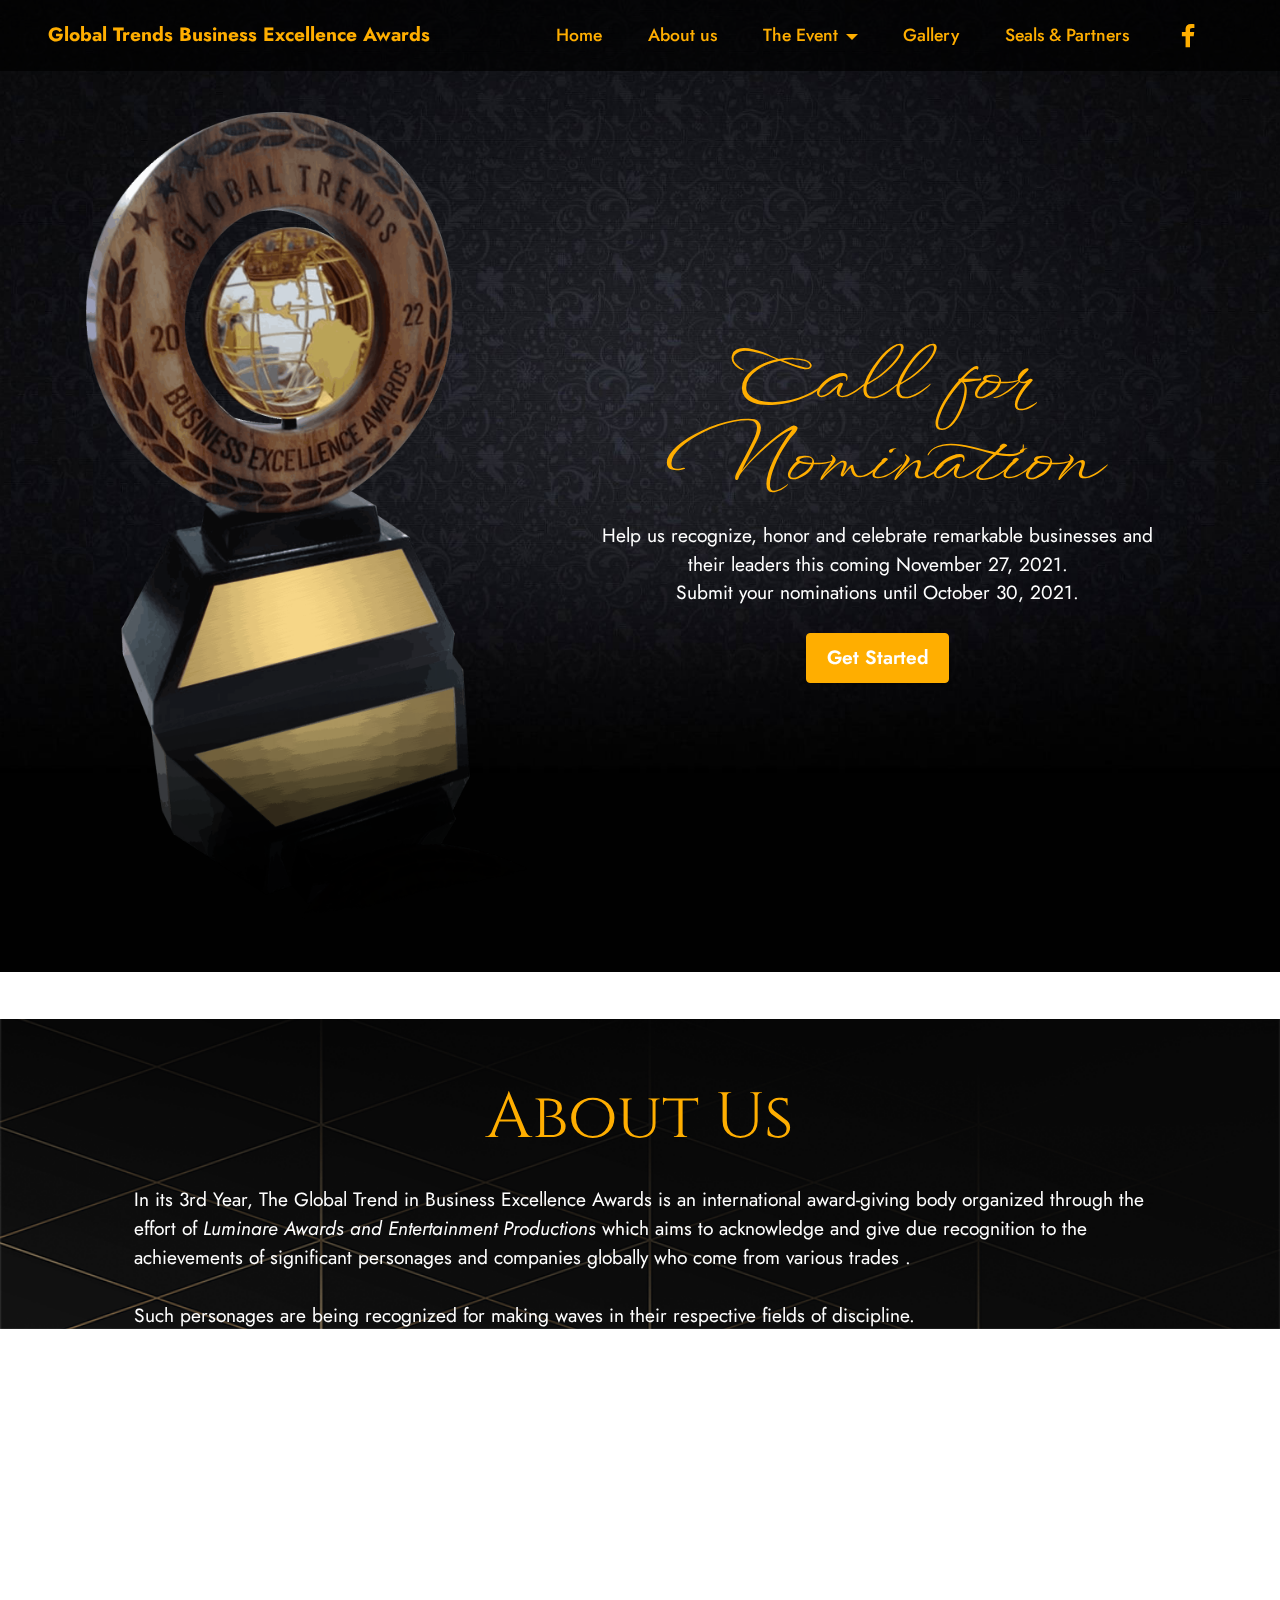
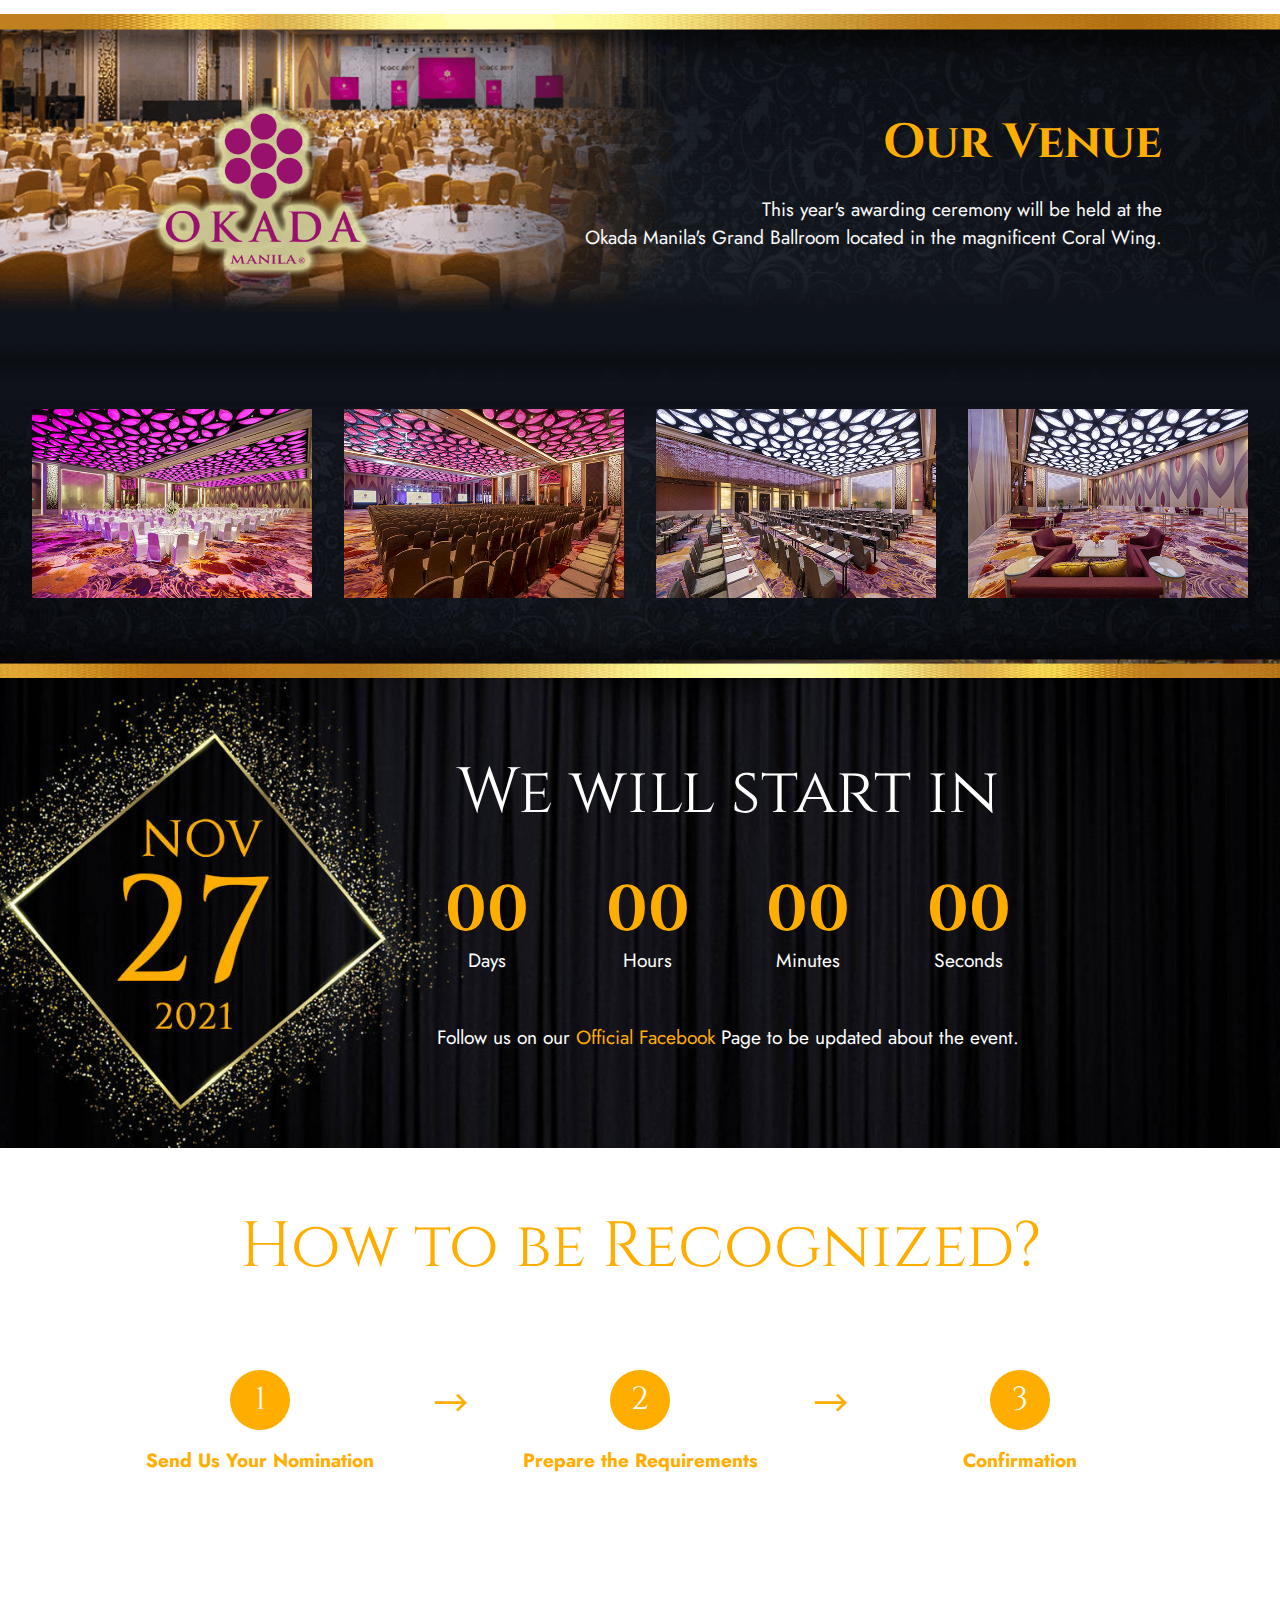
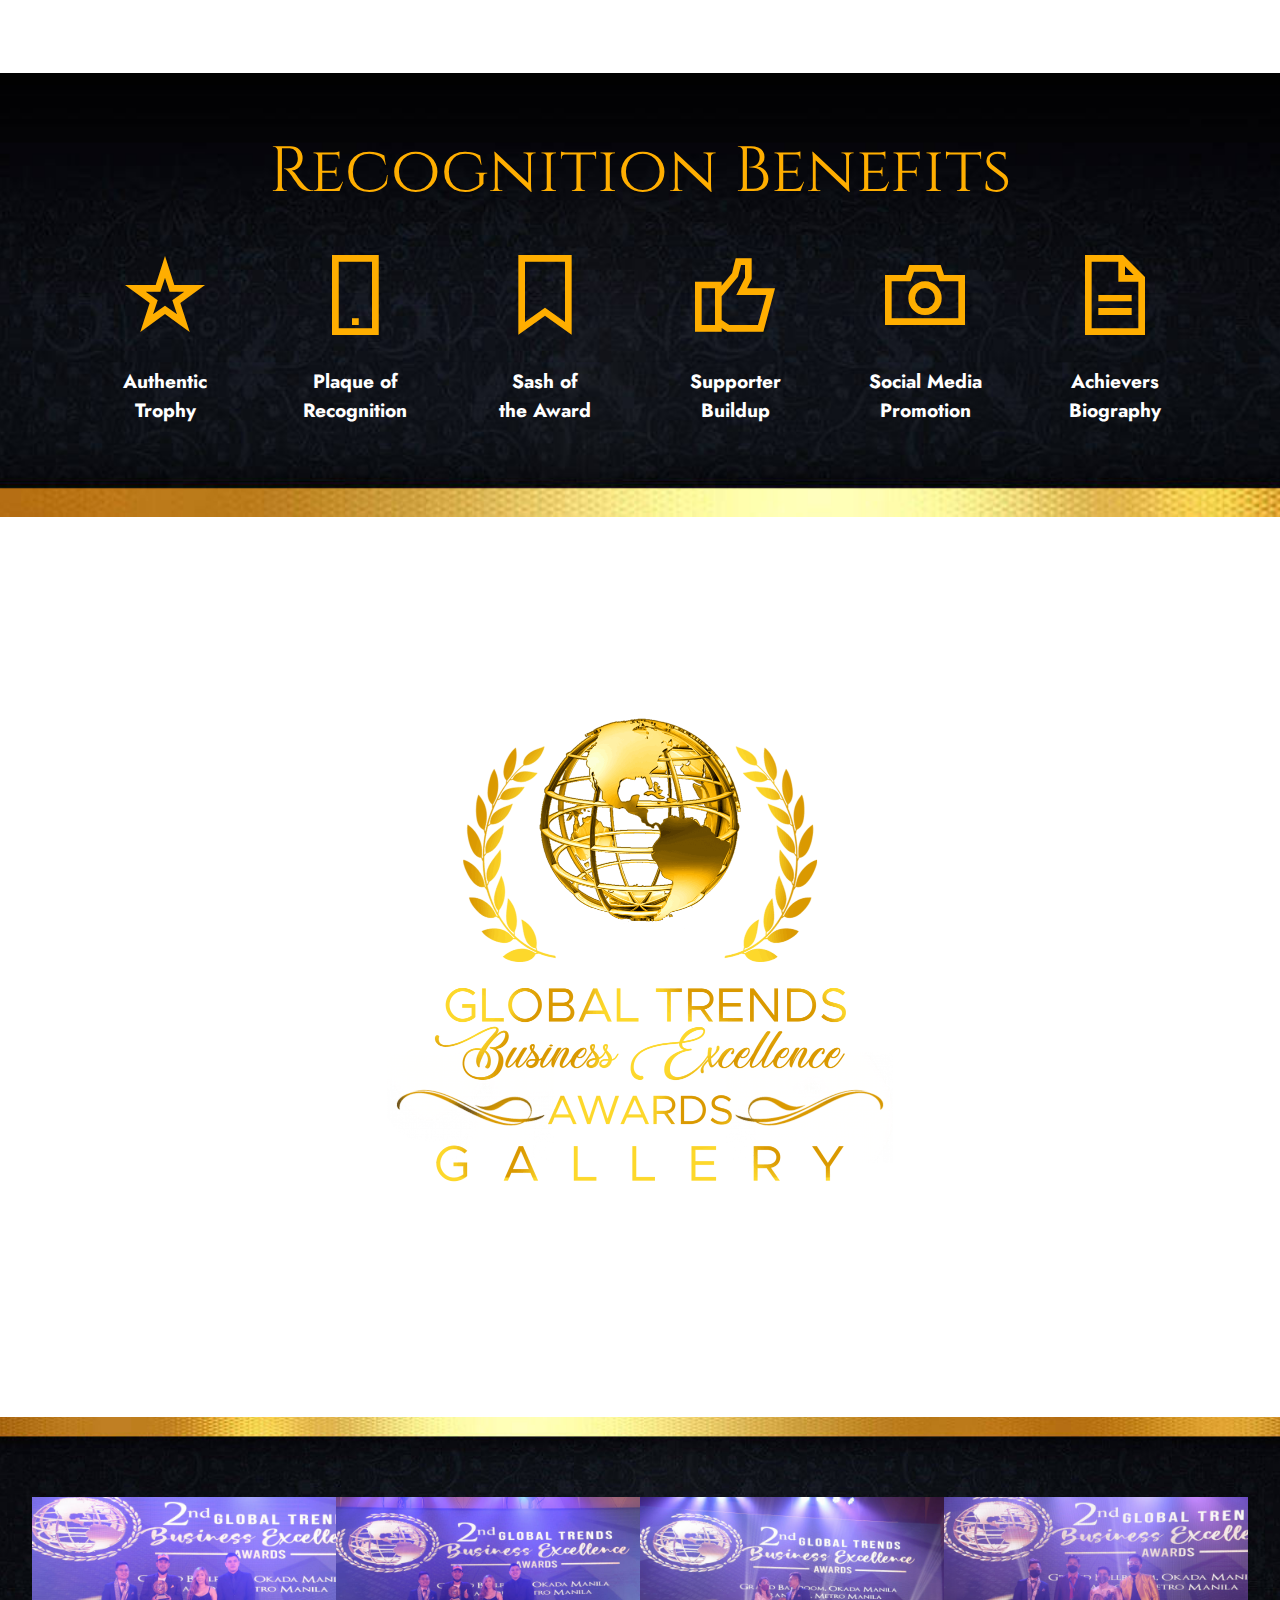
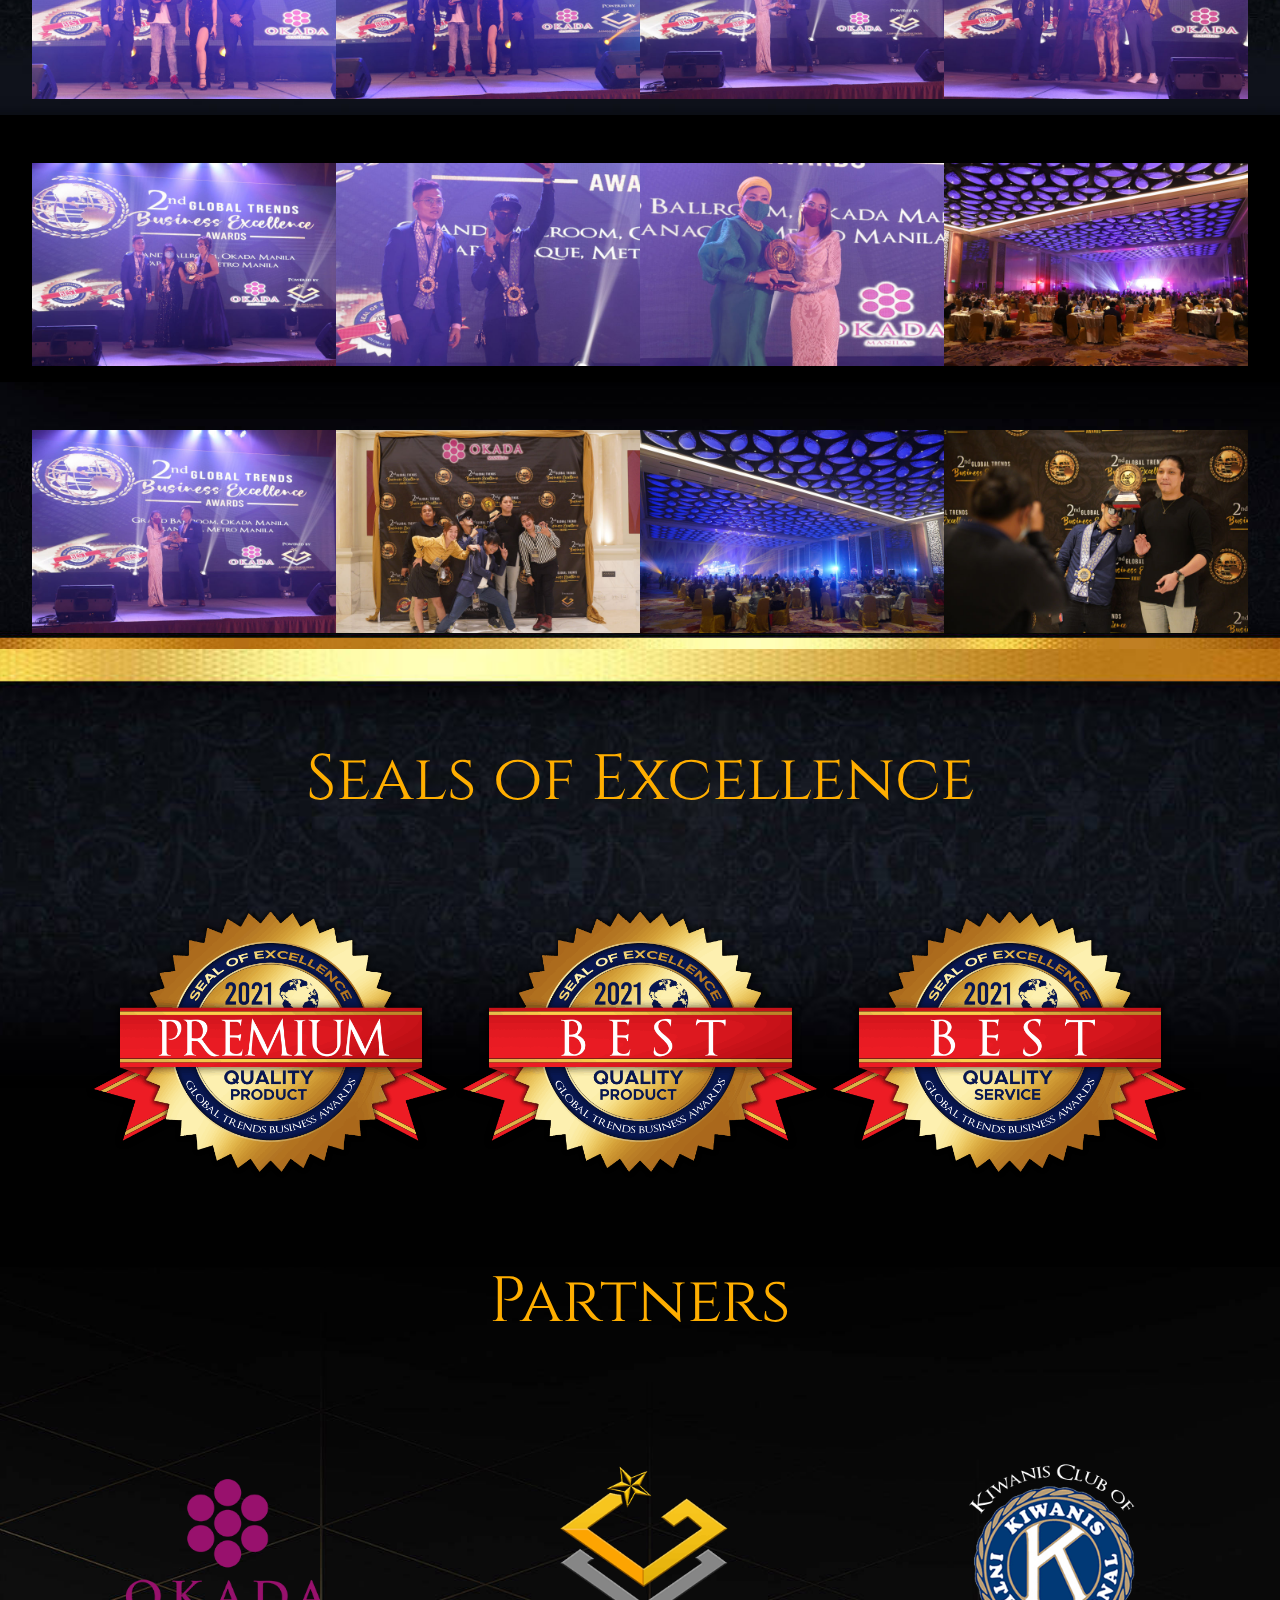
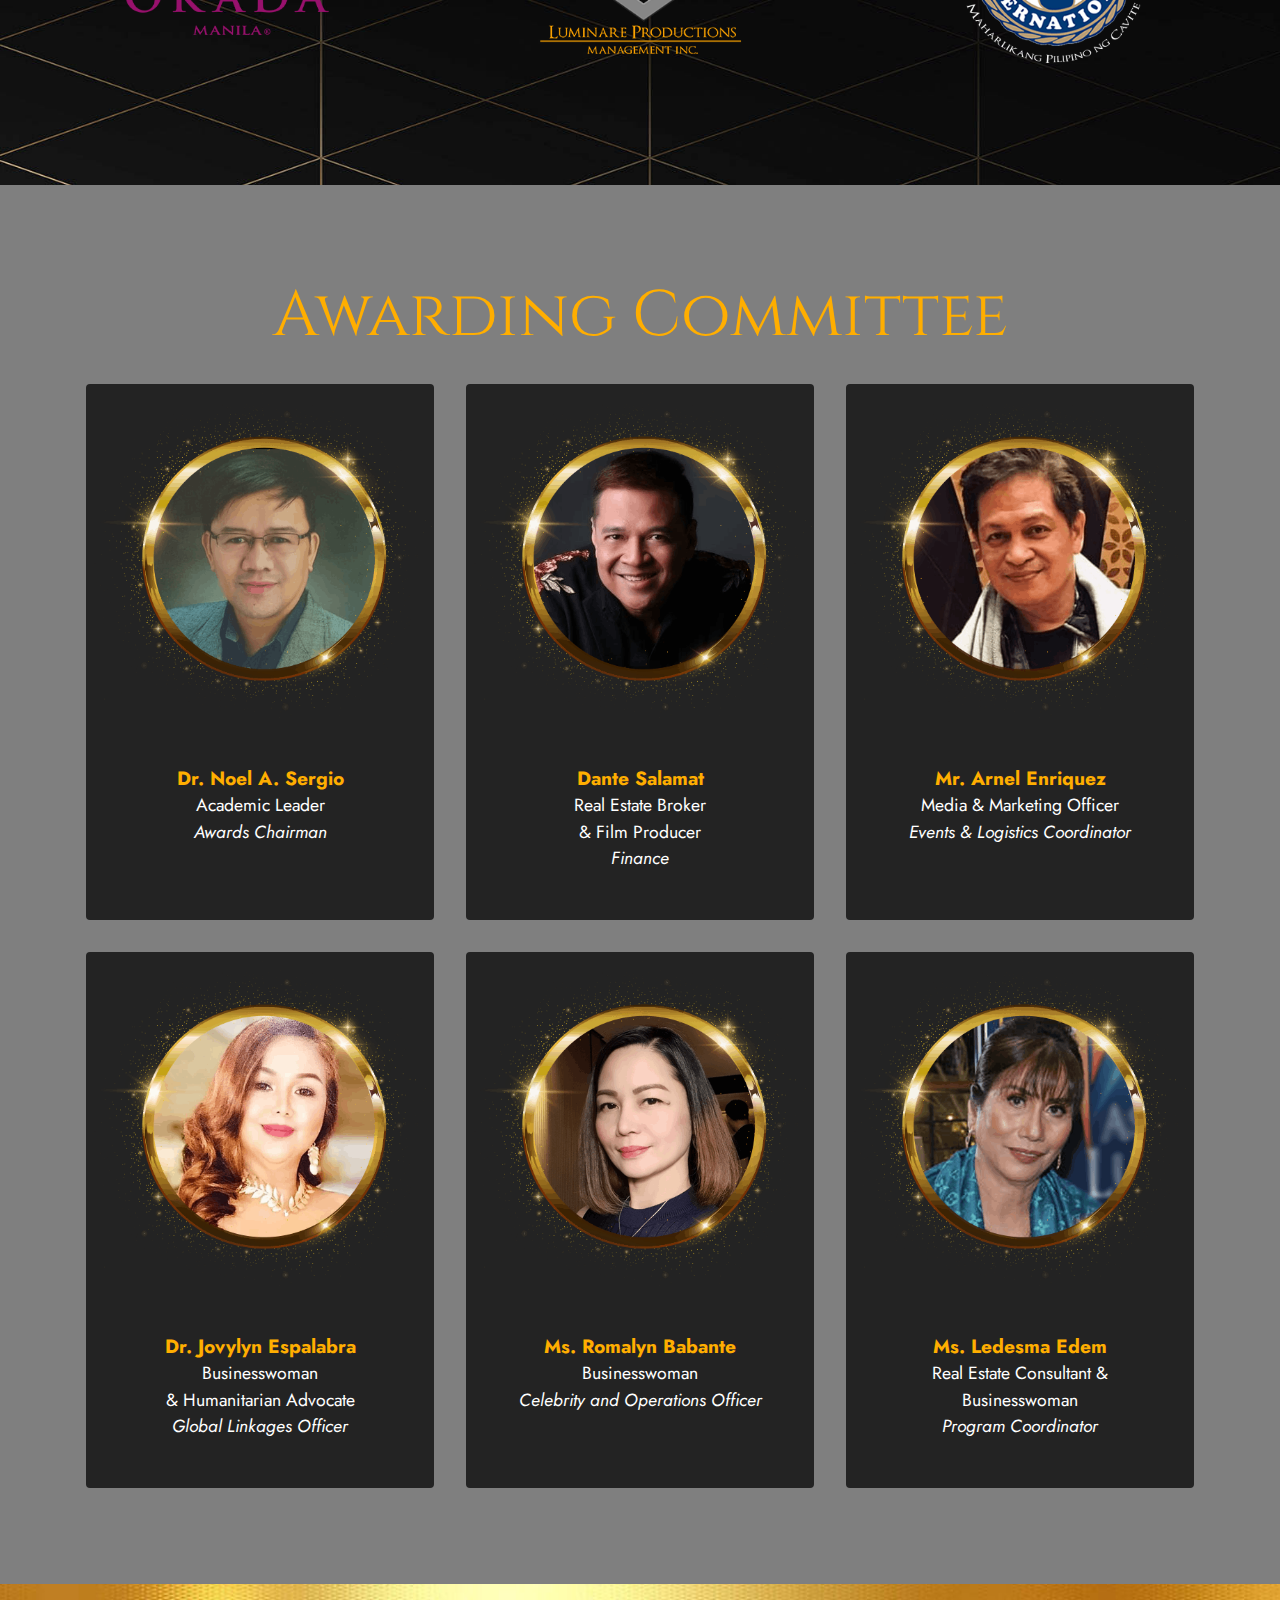
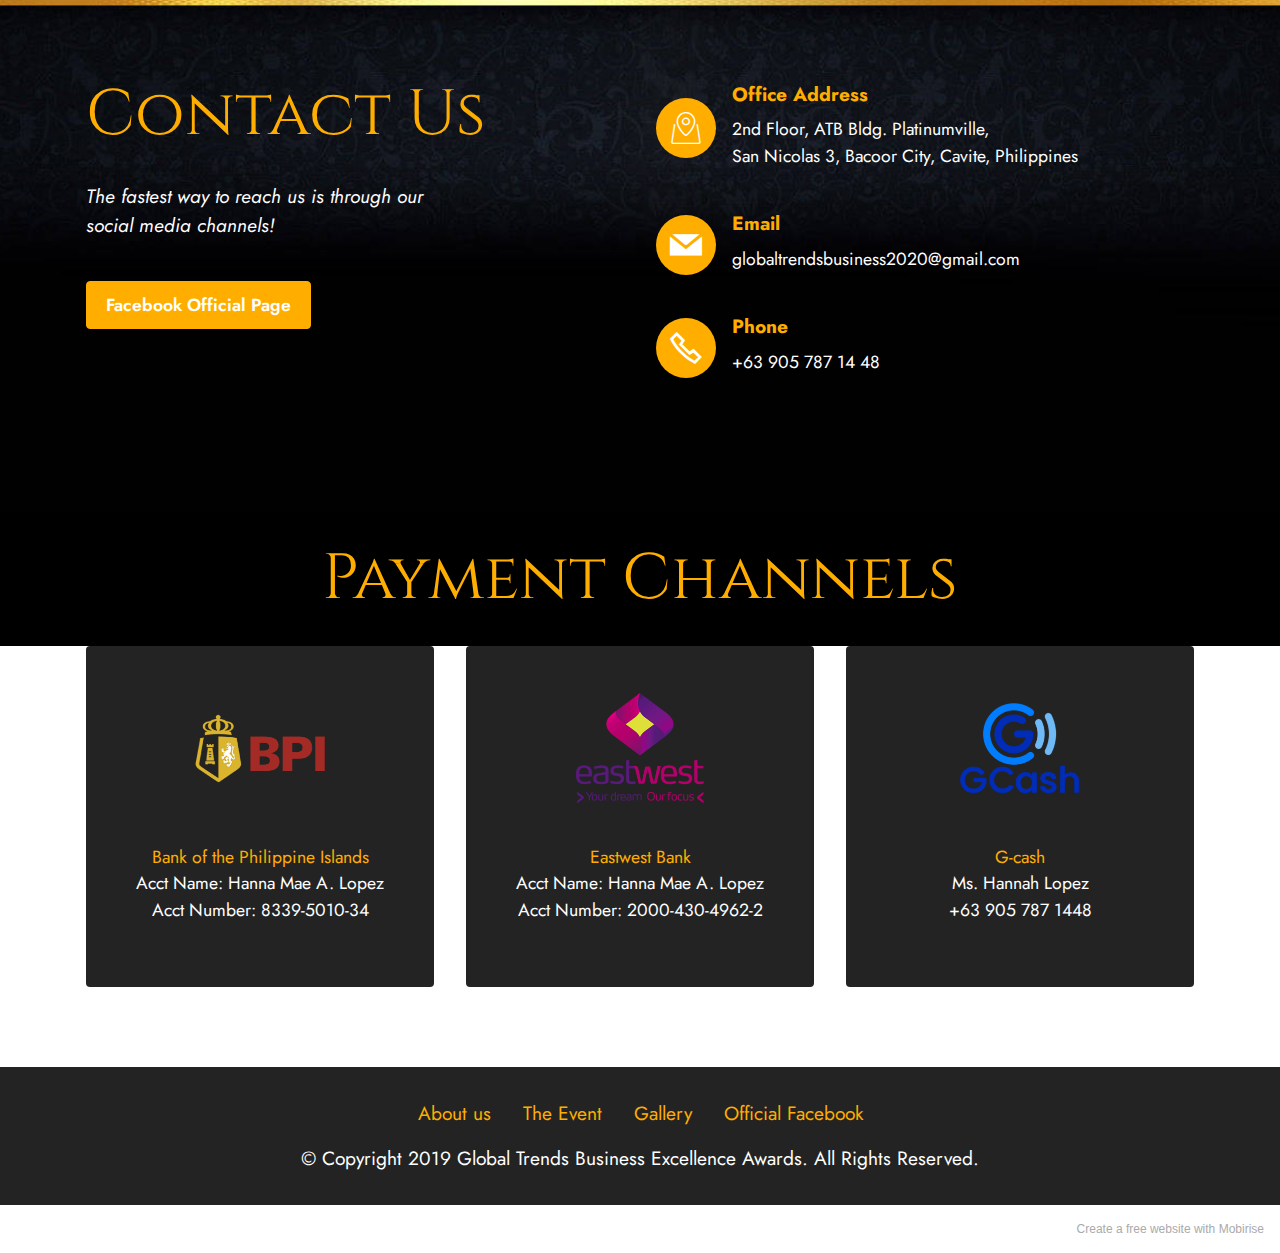
<file: index.html>
<!DOCTYPE html>
<html  >
<head>
  <!-- Site made with Mobirise Website Builder v5.3.10, https://mobirise.com -->
  <meta charset="UTF-8">
  <meta http-equiv="X-UA-Compatible" content="IE=edge">
  <meta name="generator" content="Mobirise v5.3.10, mobirise.com">
  <meta name="twitter:card" content="summary_large_image"/>
  <meta name="twitter:image:src" content="assets/images/index-meta.jpg">
  <meta property="og:image" content="assets/images/index-meta.jpg">
  <meta name="twitter:title" content="Global Trends Business Excellence Awards">
  <meta name="viewport" content="width=device-width, initial-scale=1, minimum-scale=1">
  <link rel="shortcut icon" href="assets/images/favicon-128x128.png" type="image/x-icon">
  <meta name="description" content="The Global Trend in Business Excellence Awards is an international award-giving body organized through the effort of Luminare Awards and Entertainment Productions.">
  
  
  <title>Global Trends Business Excellence Awards</title>
  <link rel="stylesheet" href="assets/web/assets/mobirise-icons2/mobirise2.css">
  <link rel="stylesheet" href="assets/web/assets/mobirise-icons/mobirise-icons.css">
  <link rel="stylesheet" href="assets/tether/tether.min.css">
  <link rel="stylesheet" href="assets/bootstrap/css/bootstrap.min.css">
  <link rel="stylesheet" href="assets/bootstrap/css/bootstrap-grid.min.css">
  <link rel="stylesheet" href="assets/bootstrap/css/bootstrap-reboot.min.css">
  <link rel="stylesheet" href="assets/dropdown/css/style.css">
  <link rel="stylesheet" href="assets/socicon/css/styles.css">
  <link rel="stylesheet" href="assets/theme/css/style.css">
  <link rel="preload" href="https://fonts.googleapis.com/css?family=WindSong:400,500&display=swap" as="style" onload="this.onload=null;this.rel='stylesheet'">
  <noscript><link rel="stylesheet" href="https://fonts.googleapis.com/css?family=WindSong:400,500&display=swap"></noscript>
  <link rel="preload" href="https://fonts.googleapis.com/css?family=Cinzel:400,500,600,700,800,900&display=swap" as="style" onload="this.onload=null;this.rel='stylesheet'">
  <noscript><link rel="stylesheet" href="https://fonts.googleapis.com/css?family=Cinzel:400,500,600,700,800,900&display=swap"></noscript>
  <link rel="preload" href="https://fonts.googleapis.com/css?family=Jost:100,200,300,400,500,600,700,800,900,100i,200i,300i,400i,500i,600i,700i,800i,900i&display=swap" as="style" onload="this.onload=null;this.rel='stylesheet'">
  <noscript><link rel="stylesheet" href="https://fonts.googleapis.com/css?family=Jost:100,200,300,400,500,600,700,800,900,100i,200i,300i,400i,500i,600i,700i,800i,900i&display=swap"></noscript>
  <link rel="preload" as="style" href="assets/mobirise/css/mbr-additional.css"><link rel="stylesheet" href="assets/mobirise/css/mbr-additional.css" type="text/css">
  
  
  
  
</head>
<body>
  
  <section class="menu menu1 cid-sERPbpgCbp" once="menu" id="menu1-1">
    

    <nav class="navbar navbar-dropdown navbar-fixed-top navbar-expand-lg">
        <div class="container-fluid">
            <div class="navbar-brand">
                
                <span class="navbar-caption-wrap"><a class="navbar-caption text-danger display-7" href="https://globaltrendsaward.com/">Global Trends Business Excellence Awards</a></span>
            </div>
            <button class="navbar-toggler" type="button" data-toggle="collapse" data-target="#navbarSupportedContent" aria-controls="navbarNavAltMarkup" aria-expanded="false" aria-label="Toggle navigation">
                <div class="hamburger">
                    <span></span>
                    <span></span>
                    <span></span>
                    <span></span>
                </div>
            </button>
            <div class="collapse navbar-collapse" id="navbarSupportedContent">
                <ul class="navbar-nav nav-dropdown nav-right" data-app-modern-menu="true"><li class="nav-item"><a class="nav-link link text-danger text-primary display-4" href="home.html#top" aria-expanded="true">Home</a></li><li class="nav-item"><a class="nav-link link text-danger text-primary display-4" href="index.html#content4-3">
                            About us</a></li>
                    <li class="nav-item dropdown"><a class="nav-link link text-danger text-primary dropdown-toggle display-4" href="#" data-toggle="dropdown-submenu" aria-expanded="false">The Event</a><div class="dropdown-menu"><a class="text-danger text-primary dropdown-item display-4" href="home.html#image1-6">The Venue</a><a class="text-danger text-primary dropdown-item display-4" href="home.html#countdown3-8">The Date</a><a class="text-danger text-primary dropdown-item display-4" href="home.html#features24-9">Nomination Procedure</a><a class="text-danger text-primary dropdown-item display-4" href="home.html#features14-a">Benefits</a></div></li><li class="nav-item"><a class="nav-link link text-danger text-primary display-4" href="home.html#image3-d" aria-expanded="true">Gallery</a></li><li class="nav-item"><a class="nav-link link text-danger text-primary display-4" href="home.html#gallery6-p" aria-expanded="true">Seals &amp; Partners</a></li></ul>
                <div class="icons-menu">
                    <a class="iconfont-wrapper" href="https://www.facebook.com/Global-Trends-for-Business-Excellence-Awards-107000058279890" target="_blank">
                        <span class="p-2 mbr-iconfont socicon-facebook socicon"></span>
                    </a>
                    
                    
                    
                </div>
                
            </div>
        </div>
    </nav>
</section>

<section class="header11 cid-sERqrWykbt mbr-parallax-background" id="header11-0">

    

    

    <div class="container">
        <div class="row justify-content-center">
            <div class="col-12 col-md-5 image-wrapper">
                <img class="w-100" src="assets/images/trophy-1076x1970.png" alt="Global Trends Business Excellence Awards">
            </div>
            <div class="col-12 col-md">
                <div class="text-wrapper text-center">
                    <h1 class="mbr-section-title mbr-fonts-style mb-3 display-1">Call for<br>Nomination</h1>
                    <p class="mbr-text mbr-fonts-style display-7">Help us recognize, honor and celebrate remarkable businesses and their leaders this coming November 27, 2021. <br>Submit your nominations until October 30, 2021.</p>
                    <div class="mbr-section-btn mt-3"><a class="btn btn-danger display-7" href="https://www.facebook.com/Global-Trends-for-Business-Excellence-Awards-107000058279890">Get Started</a></div>
                </div>
            </div>
        </div>
    </div>
</section>

<section class="content4 cid-sERRtDBDsK mbr-parallax-background" id="content4-3">
    
    
    <div class="container">
        <div class="row justify-content-center">
            <div class="title col-md-12 col-lg-11">
                <h3 class="mbr-section-title mbr-fonts-style align-center mb-4 display-2">
                    About Us</h3>
                <h4 class="mbr-section-subtitle align-center mbr-fonts-style mb-4 display-7"><div>In its 3rd  Year,  The Global Trend in Business Excellence Awards  is an international award-giving body organized through the effort of&nbsp;<span style="font-size: 1.2rem;"><em>Luminare  Awards and Entertainment Productions&nbsp;</em></span><span style="font-size: 1.2rem;">which aims to acknowledge and give due recognition to the achievements  of significant personages and companies  globally who come from various trades .</span></div><br><div> 
</div><div>Such personages are being recognized for making waves  in their respective fields of discipline.  
</div><div>Companies are also awarded  for  promoting  their own best practices in their numerous businesses  that provide quality products and services that leads to consumer welfare, satisfaction and protection.</div><br><div> 
</div><div>We believe that receiving such a prestigious recognition from Global Trends in Business Excellence Awards will give credence to their company’s  existence and will attract more potential customers and enhance their company’s reputation.
</div><div><br></div></h4>
                
            </div>
        </div>
    </div>
</section>

<section class="image1 cid-sERYa71u63" id="image1-6">
    

    

    <div class="container">
        <div class="row align-items-center">
            <div class="col-12 col-lg-4">
                <div class="image-wrapper">
                    <img src="assets/images/okadalogo-1016x1011.png" alt="Mobirise">
                    
                </div>
            </div>
            <div class="col-12 col-lg">
                <div class="text-wrapper">
                    <h3 class="mbr-section-title mbr-fonts-style mb-3 display-5">
                        <strong>Our Venue</strong></h3>
                    <p class="mbr-text mbr-fonts-style display-7">
                        This year's awarding ceremony will be held at the<br>Okada Manila's Grand Ballroom located in the magnificent Coral Wing.</p>
                </div>
            </div>
        </div>
    </div>
</section>

<section class="gallery6 mbr-gallery cid-sES1kIgxLc" id="gallery6-7">
    

    

    <div class="container-fluid">
        
        <div class="row mbr-gallery mt-4">
            <div class="col-12 col-md-6 col-lg-3 item gallery-image">
                <div class="item-wrapper" data-toggle="modal" data-target="#sFbIQWrDpq-modal">
                    <img class="w-100" src="assets/images/grand-ballroom-557x376.jpg" alt="" data-slide-to="0" data-target="#lb-sFbIQWrDpq">
                    <div class="icon-wrapper">
                        <span class="mobi-mbri mobi-mbri-search mbr-iconfont mbr-iconfont-btn"></span>
                    </div>
                </div>
                
            </div>
            <div class="col-12 col-md-6 col-lg-3 item gallery-image">
                <div class="item-wrapper" data-toggle="modal" data-target="#sFbIQWrDpq-modal">
                    <img class="w-100" src="assets/images/11082019-grandballroom1557x376-557x376.jpg" alt="" data-slide-to="1" data-target="#lb-sFbIQWrDpq">
                    <div class="icon-wrapper">
                        <span class="mobi-mbri mobi-mbri-search mbr-iconfont mbr-iconfont-btn"></span>
                    </div>
                </div>
                
            </div>
            <div class="col-12 col-md-6 col-lg-3 item gallery-image">
                <div class="item-wrapper" data-toggle="modal" data-target="#sFbIQWrDpq-modal">
                    <img class="w-100" src="assets/images/11132019-mice-grandballroom6557x376-557x376.jpg" alt="" data-slide-to="2" data-target="#lb-sFbIQWrDpq">
                    <div class="icon-wrapper">
                        <span class="mobi-mbri mobi-mbri-search mbr-iconfont mbr-iconfont-btn"></span>
                    </div>
                </div>
                
            </div>
            <div class="col-12 col-md-6 col-lg-3 item gallery-image">
                <div class="item-wrapper" data-toggle="modal" data-target="#sFbIQWrDpq-modal">
                    <img class="w-100" src="assets/images/11132019-mice-grandballroom11557x376-1-557x376.jpg" alt="" data-slide-to="3" data-target="#lb-sFbIQWrDpq">
                    <div class="icon-wrapper">
                        <span class="mobi-mbri mobi-mbri-search mbr-iconfont mbr-iconfont-btn"></span>
                    </div>
                </div>
                
            </div>
        </div>

        <div class="modal mbr-slider" tabindex="-1" role="dialog" aria-hidden="true" id="sFbIQWrDpq-modal">
            <div class="modal-dialog" role="document">
                <div class="modal-content">
                    <div class="modal-body">
                        <div class="carousel slide carousel-fade" id="lb-sFbIQWrDpq" data-interval="5000">
                            <div class="carousel-inner">
                                <div class="carousel-item active">
                                    <img class="d-block w-100" src="assets/images/grand-ballroom-557x376.jpg" alt="">
                                </div>
                                <div class="carousel-item">
                                    <img class="d-block w-100" src="assets/images/11082019-grandballroom1557x376-557x376.jpg" alt="">
                                </div>
                                <div class="carousel-item">
                                    <img class="d-block w-100" src="assets/images/11132019-mice-grandballroom6557x376-557x376.jpg" alt="">
                                </div>
                                <div class="carousel-item">
                                    <img class="d-block w-100" src="assets/images/11132019-mice-grandballroom11557x376-1-557x376.jpg" alt="">
                                </div>
                            </div>
                            <ol class="carousel-indicators">
                                <li data-slide-to="0" class="active" data-target="#lb-sFbIQWrDpq"></li>
                                <li data-slide-to="1" data-target="#lb-sFbIQWrDpq"></li>
                                <li data-slide-to="2" data-target="#lb-sFbIQWrDpq"></li>
                                <li data-slide-to="3" data-target="#lb-sFbIQWrDpq"></li>
                            </ol>
                            <a role="button" href="" class="close" data-dismiss="modal" aria-label="Close">
                            </a>
                            <a class="carousel-control-prev carousel-control" role="button" data-slide="prev" href="#lb-sFbIQWrDpq">
                                <span class="mobi-mbri mobi-mbri-arrow-prev" aria-hidden="true"></span>
                                <span class="sr-only">Previous</span>
                            </a>
                            <a class="carousel-control-next carousel-control" role="button" data-slide="next" href="#lb-sFbIQWrDpq">
                                <span class="mobi-mbri mobi-mbri-arrow-next" aria-hidden="true"></span>
                                <span class="sr-only">Next</span>
                            </a>
                        </div>
                    </div>
                </div>
            </div>
        </div>
    </div>
</section>

<section class="countdown3 custom-padding cid-sES3zmWYQA" id="countdown3-8">
    
    
    <div style="padding-left: 15vw !important;" class="container">
        <div class="row justify-content-center">
            <div class="col-lg-8">
                <h3 class="mbr-section-title mb-5 align-center mbr-fonts-style display-2">
                    We will start in</h3>
                
                <div class="countdown-cont align-center mb-5">
                    <div class="daysCountdown col-xs-3 col-sm-3 col-md-3" title="Days"></div>
                    <div class="hoursCountdown col-xs-3 col-sm-3 col-md-3" title="Hours"></div>
                    <div class="minutesCountdown col-xs-3 col-sm-3 col-md-3" title="Minutes"></div>
                    <div class="secondsCountdown col-xs-3 col-sm-3 col-md-3" title="Seconds"></div>
                    <div class="countdown" data-due-date="2021/11/27"></div>
                </div>
                <p class="mbr-text mb-5 align-center mbr-fonts-style display-7">
                    Follow us on our <a href="https://www.facebook.com/Global-Trends-for-Business-Excellence-Awards-107000058279890" class="text-primary">Official Facebook</a> Page to be updated about the event.</p>
                
                
            </div>
        </div>
    </div>
</section>

<section class="features23 cid-sES6aJVXO1 mbr-parallax-background" id="features24-9">

    
    
    <div class="container">
        <div class="row justify-content-center">
            <div class="col-12">
                <div class="card-wrapper mb-4">
                    <div class="card-box align-center">
                        <h4 class="card-title mbr-fonts-style mb-4 display-2">
                            How to be Recognized?</h4>
                        
                        
                    </div>
                </div>
            </div>
            <div class="col-12 col-md-6 col-lg-4">
                <div class="item first mbr-flex p-4">
                    <div class="icon-wrap w-100">
                        <div class="icon-box">
                            <span class="step-number mbr-fonts-style display-5">1</span>
                        </div>
                    </div>

                    <div class="text-box">
                        <h4 class="icon-title card-title mbr-black mbr-fonts-style display-7"><strong>Send Us Your Nomination</strong></h4>
                        <h5 class="mbr-text mbr-black mbr-fonts-style display-4">You may send your nominations through our Official Facebook Page or email.<br>We will then contact you once your nominee will continue to the next step.</h5>
                    </div>
                </div>
                <!-- <span mbr-icon class="mbr-iconfont mobi-mbri-devices mobi-mbri"></span> -->
            </div>
            <div class="col-12 col-md-6 col-lg-4">
                <div class="item mbr-flex p-4">
                    <div class="icon-wrap w-100">
                        <div class="icon-box">
                            <span class="step-number mbr-fonts-style display-5">2</span>
                        </div>
                    </div>
                    <div class="text-box">
                        <h4 class="icon-title card-title mbr-black mbr-fonts-style display-7">
                            <strong>Prepare the Requirements</strong></h4>
                        <h5 class="mbr-text mbr-black mbr-fonts-style display-4">You will need to prepare necessary documents and must submit it within the deadline given to you by the production team or organizing committee.</h5>
                    </div>
                </div>
            </div>
            <div class="col-12 col-md-6 col-lg-4">
                <div class="item mbr-flex p-4">
                    <div class="icon-wrap w-100">
                        <div class="icon-box">
                            <span class="step-number mbr-fonts-style display-5">3</span>
                        </div>
                    </div>
                    <div class="text-box">
                        <h4 class="icon-title card-title mbr-black mbr-fonts-style display-7">
                            <strong>Confirmation</strong></h4>
                        <h5 class="mbr-text mbr-black mbr-fonts-style display-4">Once all the previous requirements are settled you will then be contacted by our team for the final preparation for our recognition day at Okada Manila.</h5>
                    </div>
                </div>
            </div>
            
            
            
            
            
        </div>
    </div>
</section>

<section class="features13 cid-sESc00A27X" id="features14-a">
    

    
    <div class="container">
        <div class="row">
            <div class="col-12">
                <h3 class="mbr-section-title align-center mb-4 mbr-fonts-style display-2">Recognition Benefits</h3>
            </div>
            <div class="card col-12 col-md-4 col-lg-2 p-3">
                <div class="card-wrapper">
                    <div class="card-box align-center">
                        <span class="mbr-iconfont mobi-mbri-star mobi-mbri" style="color: rgb(255, 174, 0); fill: rgb(255, 174, 0);"></span>
                        <h4 class="card-title align-center mbr-black mbr-fonts-style display-7"><strong>Authentic<br>Trophy</strong></h4>
                    </div>
                </div>
            </div>
            <div class="card p-3 col-12 col-md-4 col-lg-2">
                <div class="card-wrapper">
                    <div class="card-box align-center">
                        <span class="mbr-iconfont mobi-mbri-mobile-2 mobi-mbri" style="color: rgb(255, 174, 0); fill: rgb(255, 174, 0);"></span>
                        <h4 class="card-title align-center mbr-black mbr-fonts-style display-7">
                            <strong>Plaque of</strong><br><strong>Recognition</strong><br></h4>
                    </div>
                </div>
            </div>
            <div class="card p-3 col-12 col-md-4 col-lg-2">
                <div class="card-wrapper">
                    <div class="card-box align-center">
                        <span class="mbr-iconfont mobi-mbri-bookmark mobi-mbri" style="color: rgb(255, 174, 0); fill: rgb(255, 174, 0);"></span>
                        <h4 class="card-title align-center mbr-black mbr-fonts-style display-7">
                            <strong>Sash of</strong><br><strong>the Award</strong></h4>
                    </div>
                </div>
            </div>
            <div class="card p-3 col-12 col-md-4 col-lg-2">
                <div class="card-wrapper">
                    <div class="card-box align-center">
                        <span class="mbr-iconfont mobi-mbri-like mobi-mbri" style="color: rgb(255, 174, 0); fill: rgb(255, 174, 0);"></span>
                        <h4 class="card-title align-center mbr-black mbr-fonts-style display-7">
                            <strong>Supporter</strong><br><strong>Buildup</strong></h4>
                    </div>
                </div>
            </div>
            <div class="card p-3 col-12 col-md-4 col-lg-2">
                <div class="card-wrapper">
                    <div class="card-box align-center">
                        <span class="mbr-iconfont mobi-mbri-camera mobi-mbri" style="color: rgb(255, 174, 0); fill: rgb(255, 174, 0);"></span>
                        <h4 class="card-title align-center mbr-black mbr-fonts-style display-7">
                            <strong>Social Media Promotion</strong></h4>
                    </div>
                </div>
            </div>
            <div class="card p-3 col-12 col-md-4 col-lg-2">
                <div class="card-wrapper">
                    <div class="card-box align-center">
                        <span class="mbr-iconfont mobi-mbri-file mobi-mbri" style="color: rgb(255, 174, 0); fill: rgb(255, 174, 0);"></span>
                        <h4 class="card-title align-center mbr-black mbr-fonts-style display-7">
                            <strong>Achievers</strong><br><strong>Biography</strong></h4>
                    </div>
                </div>
            </div>
        </div>
    </div>
</section>

<section class="image3 cid-sESiIdnQzG mbr-fullscreen mbr-parallax-background" id="image3-d">
    

    

    <div class="container">
        <div class="row justify-content-center">
            <div class="col-12 col-lg-6">
                <div class="image-wrapper">
                    <img src="assets/images/gallery-image-1076x1081.png" alt="GLOBALTRENDS">
                    
                </div>
            </div>
        </div>
    </div>
</section>

<section class="gallery6 mbr-gallery cid-sESgt60yg2" id="gallery6-c">
    

    

    <div class="container-fluid">
        
        <div class="row mbr-gallery mt-4">
            <div class="col-12 col-md-6 col-lg-3 item gallery-image">
                <div class="item-wrapper" data-toggle="modal" data-target="#sFbIQYP40G-modal">
                    <img class="w-100" src="assets/images/200524638-568588774547608-3132942918572211267-n-1-762x508.jpg" alt="" data-slide-to="0" data-target="#lb-sFbIQYP40G">
                    <div class="icon-wrapper">
                        <span class="mobi-mbri mobi-mbri-search mbr-iconfont mbr-iconfont-btn"></span>
                    </div>
                </div>
                
            </div>
            <div class="col-12 col-md-6 col-lg-3 item gallery-image">
                <div class="item-wrapper" data-toggle="modal" data-target="#sFbIQYP40G-modal">
                    <img class="w-100" src="assets/images/204791976-568588731214279-3939373766017257550-n-762x508.jpg" alt="" data-slide-to="1" data-target="#lb-sFbIQYP40G">
                    <div class="icon-wrapper">
                        <span class="mobi-mbri mobi-mbri-search mbr-iconfont mbr-iconfont-btn"></span>
                    </div>
                </div>
                
            </div>
            <div class="col-12 col-md-6 col-lg-3 item gallery-image">
                <div class="item-wrapper" data-toggle="modal" data-target="#sFbIQYP40G-modal">
                    <img class="w-100" src="assets/images/206079323-568588297880989-2484385447892658714-n-762x508.jpg" alt="" data-slide-to="2" data-target="#lb-sFbIQYP40G">
                    <div class="icon-wrapper">
                        <span class="mobi-mbri mobi-mbri-search mbr-iconfont mbr-iconfont-btn"></span>
                    </div>
                </div>
                
            </div>
            <div class="col-12 col-md-6 col-lg-3 item gallery-image">
                <div class="item-wrapper" data-toggle="modal" data-target="#sFbIQYP40G-modal">
                    <img class="w-100" src="assets/images/206512974-568588511214301-7454467974358849609-n-762x508.jpg" alt="" data-slide-to="3" data-target="#lb-sFbIQYP40G">
                    <div class="icon-wrapper">
                        <span class="mobi-mbri mobi-mbri-search mbr-iconfont mbr-iconfont-btn"></span>
                    </div>
                </div>
                
            </div>
        </div>

        <div class="modal mbr-slider" tabindex="-1" role="dialog" aria-hidden="true" id="sFbIQYP40G-modal">
            <div class="modal-dialog" role="document">
                <div class="modal-content">
                    <div class="modal-body">
                        <div class="carousel slide" id="lb-sFbIQYP40G" data-interval="5000">
                            <div class="carousel-inner">
                                <div class="carousel-item active">
                                    <img class="d-block w-100" src="assets/images/200524638-568588774547608-3132942918572211267-n-1-762x508.jpg" alt="">
                                </div>
                                <div class="carousel-item">
                                    <img class="d-block w-100" src="assets/images/204791976-568588731214279-3939373766017257550-n-762x508.jpg" alt="">
                                </div>
                                <div class="carousel-item">
                                    <img class="d-block w-100" src="assets/images/206079323-568588297880989-2484385447892658714-n-762x508.jpg" alt="">
                                </div>
                                <div class="carousel-item">
                                    <img class="d-block w-100" src="assets/images/206512974-568588511214301-7454467974358849609-n-762x508.jpg" alt="">
                                </div>
                            </div>
                            <ol class="carousel-indicators">
                                <li data-slide-to="0" class="active" data-target="#lb-sFbIQYP40G"></li>
                                <li data-slide-to="1" data-target="#lb-sFbIQYP40G"></li><li data-slide-to="2" data-target="#lb-sFbIQYP40G"></li>
                                <li data-slide-to="3" data-target="#lb-sFbIQYP40G"></li>
                                
                            </ol>
                            <a role="button" href="" class="close" data-dismiss="modal" aria-label="Close">
                            </a>
                            <a class="carousel-control-prev carousel-control" role="button" data-slide="prev" href="#lb-sFbIQYP40G">
                                <span class="mobi-mbri mobi-mbri-arrow-prev" aria-hidden="true"></span>
                                <span class="sr-only">Previous</span>
                            </a>
                            <a class="carousel-control-next carousel-control" role="button" data-slide="next" href="#lb-sFbIQYP40G">
                                <span class="mobi-mbri mobi-mbri-arrow-next" aria-hidden="true"></span>
                                <span class="sr-only">Next</span>
                            </a>
                        </div>
                    </div>
                </div>
            </div>
        </div>
    </div>
</section>

<section class="gallery6 mbr-gallery cid-sESlzswVYm" id="gallery6-f">
    

    

    <div class="container-fluid">
        
        <div class="row mbr-gallery mt-4">
            <div class="col-12 col-md-6 col-lg-3 item gallery-image">
                <div class="item-wrapper" data-toggle="modal" data-target="#sFbIR0tSFf-modal">
                    <img class="w-100" src="assets/images/206759704-568588177881001-3240298752488112122-n-762x508.jpg" alt="" data-slide-to="0" data-target="#lb-sFbIR0tSFf">
                    <div class="icon-wrapper">
                        <span class="mobi-mbri mobi-mbri-search mbr-iconfont mbr-iconfont-btn"></span>
                    </div>
                </div>
                
            </div>
            <div class="col-12 col-md-6 col-lg-3 item gallery-image">
                <div class="item-wrapper" data-toggle="modal" data-target="#sFbIR0tSFf-modal">
                    <img class="w-100" src="assets/images/201963919-568588264547659-187265130140140129-n2-762x508.jpg" alt="" data-slide-to="1" data-target="#lb-sFbIR0tSFf">
                    <div class="icon-wrapper">
                        <span class="mobi-mbri mobi-mbri-search mbr-iconfont mbr-iconfont-btn"></span>
                    </div>
                </div>
                
            </div>
            <div class="col-12 col-md-6 col-lg-3 item gallery-image">
                <div class="item-wrapper" data-toggle="modal" data-target="#sFbIR0tSFf-modal">
                    <img class="w-100" src="assets/images/205720215-568588364547649-4296945795499979928-n2-762x508.jpg" alt="" data-slide-to="2" data-target="#lb-sFbIR0tSFf">
                    <div class="icon-wrapper">
                        <span class="mobi-mbri mobi-mbri-search mbr-iconfont mbr-iconfont-btn"></span>
                    </div>
                </div>
                
            </div>
            <div class="col-12 col-md-6 col-lg-3 item gallery-image">
                <div class="item-wrapper" data-toggle="modal" data-target="#sFbIR0tSFf-modal">
                    <img class="w-100" src="assets/images/207128141-555830299156378-1851673511422624945-n-762x508.jpg" alt="" data-slide-to="3" data-target="#lb-sFbIR0tSFf">
                    <div class="icon-wrapper">
                        <span class="mobi-mbri mobi-mbri-search mbr-iconfont mbr-iconfont-btn"></span>
                    </div>
                </div>
                
            </div>
        </div>

        <div class="modal mbr-slider" tabindex="-1" role="dialog" aria-hidden="true" id="sFbIR0tSFf-modal">
            <div class="modal-dialog" role="document">
                <div class="modal-content">
                    <div class="modal-body">
                        <div class="carousel slide" id="lb-sFbIR0tSFf" data-interval="5000">
                            <div class="carousel-inner">
                                <div class="carousel-item active">
                                    <img class="d-block w-100" src="assets/images/206759704-568588177881001-3240298752488112122-n-762x508.jpg" alt="">
                                </div>
                                <div class="carousel-item">
                                    <img class="d-block w-100" src="assets/images/201963919-568588264547659-187265130140140129-n2-762x508.jpg" alt="">
                                </div>
                                <div class="carousel-item">
                                    <img class="d-block w-100" src="assets/images/205720215-568588364547649-4296945795499979928-n2-762x508.jpg" alt="">
                                </div>
                                <div class="carousel-item">
                                    <img class="d-block w-100" src="assets/images/207128141-555830299156378-1851673511422624945-n-762x508.jpg" alt="">
                                </div>
                            </div>
                            <ol class="carousel-indicators">
                                <li data-slide-to="0" class="active" data-target="#lb-sFbIR0tSFf"></li>
                                <li data-slide-to="1" data-target="#lb-sFbIR0tSFf"></li>
                                <li data-slide-to="2" data-target="#lb-sFbIR0tSFf"></li>
                                <li data-slide-to="3" data-target="#lb-sFbIR0tSFf"></li>
                            </ol>
                            <a role="button" href="" class="close" data-dismiss="modal" aria-label="Close">
                            </a>
                            <a class="carousel-control-prev carousel-control" role="button" data-slide="prev" href="#lb-sFbIR0tSFf">
                                <span class="mobi-mbri mobi-mbri-arrow-prev" aria-hidden="true"></span>
                                <span class="sr-only">Previous</span>
                            </a>
                            <a class="carousel-control-next carousel-control" role="button" data-slide="next" href="#lb-sFbIR0tSFf">
                                <span class="mobi-mbri mobi-mbri-arrow-next" aria-hidden="true"></span>
                                <span class="sr-only">Next</span>
                            </a>
                        </div>
                    </div>
                </div>
            </div>
        </div>
    </div>
</section>

<section class="gallery6 mbr-gallery cid-sESn1BaNH6" id="gallery6-g">
    

    

    <div class="container-fluid">
        
        <div class="row mbr-gallery mt-4">
            <div class="col-12 col-md-6 col-lg-3 item gallery-image">
                <div class="item-wrapper" data-toggle="modal" data-target="#sFbIR14lVQ-modal">
                    <img class="w-100" src="assets/images/206079323-568588297880989-2484385447892658714-n-762x508.jpg" alt="" data-slide-to="0" data-target="#lb-sFbIR14lVQ">
                    <div class="icon-wrapper">
                        <span class="mobi-mbri mobi-mbri-search mbr-iconfont mbr-iconfont-btn"></span>
                    </div>
                </div>
                
            </div>
            <div class="col-12 col-md-6 col-lg-3 item gallery-image">
                <div class="item-wrapper" data-toggle="modal" data-target="#sFbIR14lVQ-modal">
                    <img class="w-100" src="assets/images/elb09950-762x508.jpg" alt="" data-slide-to="1" data-target="#lb-sFbIR14lVQ">
                    <div class="icon-wrapper">
                        <span class="mobi-mbri mobi-mbri-search mbr-iconfont mbr-iconfont-btn"></span>
                    </div>
                </div>
                
            </div>
            <div class="col-12 col-md-6 col-lg-3 item gallery-image">
                <div class="item-wrapper" data-toggle="modal" data-target="#sFbIR14lVQ-modal">
                    <img class="w-100" src="assets/images/elb09468-762x508.jpg" alt="" data-slide-to="2" data-target="#lb-sFbIR14lVQ">
                    <div class="icon-wrapper">
                        <span class="mobi-mbri mobi-mbri-search mbr-iconfont mbr-iconfont-btn"></span>
                    </div>
                </div>
                
            </div>
            <div class="col-12 col-md-6 col-lg-3 item gallery-image">
                <div class="item-wrapper" data-toggle="modal" data-target="#sFbIR14lVQ-modal">
                    <img class="w-100" src="assets/images/elb09959-762x508.jpg" alt="" data-slide-to="3" data-target="#lb-sFbIR14lVQ">
                    <div class="icon-wrapper">
                        <span class="mobi-mbri mobi-mbri-search mbr-iconfont mbr-iconfont-btn"></span>
                    </div>
                </div>
                
            </div>
        </div>

        <div class="modal mbr-slider" tabindex="-1" role="dialog" aria-hidden="true" id="sFbIR14lVQ-modal">
            <div class="modal-dialog" role="document">
                <div class="modal-content">
                    <div class="modal-body">
                        <div class="carousel slide" id="lb-sFbIR14lVQ" data-interval="5000">
                            <div class="carousel-inner">
                                <div class="carousel-item active">
                                    <img class="d-block w-100" src="assets/images/206079323-568588297880989-2484385447892658714-n-762x508.jpg" alt="">
                                </div>
                                <div class="carousel-item">
                                    <img class="d-block w-100" src="assets/images/elb09950-762x508.jpg" alt="">
                                </div>
                                <div class="carousel-item">
                                    <img class="d-block w-100" src="assets/images/elb09468-762x508.jpg" alt="">
                                </div>
                                <div class="carousel-item">
                                    <img class="d-block w-100" src="assets/images/elb09959-762x508.jpg" alt="">
                                </div>
                            </div>
                            <ol class="carousel-indicators">
                                <li data-slide-to="0" class="active" data-target="#lb-sFbIR14lVQ"></li>
                                <li data-slide-to="1" data-target="#lb-sFbIR14lVQ"></li>
                                <li data-slide-to="2" data-target="#lb-sFbIR14lVQ"></li>
                                <li data-slide-to="3" data-target="#lb-sFbIR14lVQ"></li>
                            </ol>
                            <a role="button" href="" class="close" data-dismiss="modal" aria-label="Close">
                            </a>
                            <a class="carousel-control-prev carousel-control" role="button" data-slide="prev" href="#lb-sFbIR14lVQ">
                                <span class="mobi-mbri mobi-mbri-arrow-prev" aria-hidden="true"></span>
                                <span class="sr-only">Previous</span>
                            </a>
                            <a class="carousel-control-next carousel-control" role="button" data-slide="next" href="#lb-sFbIR14lVQ">
                                <span class="mobi-mbri mobi-mbri-arrow-next" aria-hidden="true"></span>
                                <span class="sr-only">Next</span>
                            </a>
                        </div>
                    </div>
                </div>
            </div>
        </div>
    </div>
</section>

<section class="gallery6 mbr-gallery cid-sETRBoJBSF" id="gallery6-o">
    

    

    <div class="container">
        <div class="mbr-section-head">
            <h3 class="mbr-section-title mbr-fonts-style align-center m-0 display-2">Seals of Excellence</h3>
            
        </div>
        <div class="row mbr-gallery mt-4">
            <div class="col-12 col-md-6 col-lg-4 item gallery-image">
                <div class="item-wrapper" data-toggle="modal" data-target="#sFbIR1CyM8-modal">
                    <img class="w-100" src="assets/images/prem-prod-696x731.png" alt="" data-slide-to="0" data-target="#lb-sFbIR1CyM8">
                    <div class="icon-wrapper">
                        <span class="mobi-mbri mobi-mbri-search mbr-iconfont mbr-iconfont-btn"></span>
                    </div>
                </div>
                
            </div>
            <div class="col-12 col-md-6 col-lg-4 item gallery-image">
                <div class="item-wrapper" data-toggle="modal" data-target="#sFbIR1CyM8-modal">
                    <img class="w-100" src="assets/images/best-prod-696x731.png" alt="" data-slide-to="1" data-target="#lb-sFbIR1CyM8">
                    <div class="icon-wrapper">
                        <span class="mobi-mbri mobi-mbri-search mbr-iconfont mbr-iconfont-btn"></span>
                    </div>
                </div>
                
            </div>
            <div class="col-12 col-md-6 col-lg-4 item gallery-image">
                <div class="item-wrapper" data-toggle="modal" data-target="#sFbIR1CyM8-modal">
                    <img class="w-100" src="assets/images/best-serv-696x731.png" alt="" data-slide-to="2" data-target="#lb-sFbIR1CyM8">
                    <div class="icon-wrapper">
                        <span class="mobi-mbri mobi-mbri-search mbr-iconfont mbr-iconfont-btn"></span>
                    </div>
                </div>
                
            </div>
            
        </div>

        <div class="modal mbr-slider" tabindex="-1" role="dialog" aria-hidden="true" id="sFbIR1CyM8-modal">
            <div class="modal-dialog" role="document">
                <div class="modal-content">
                    <div class="modal-body">
                        <div class="carousel slide" id="lb-sFbIR1CyM8" data-interval="5000">
                            <div class="carousel-inner">
                                <div class="carousel-item active">
                                    <img class="d-block w-100" src="assets/images/prem-prod-696x731.png" alt="">
                                </div>
                                <div class="carousel-item">
                                    <img class="d-block w-100" src="assets/images/best-prod-696x731.png" alt="">
                                </div>
                                <div class="carousel-item">
                                    <img class="d-block w-100" src="assets/images/best-serv-696x731.png" alt="">
                                </div>
                                
                            </div>
                            <ol class="carousel-indicators">
                                <li data-slide-to="0" class="active" data-target="#lb-sFbIR1CyM8"></li>
                                <li data-slide-to="1" data-target="#lb-sFbIR1CyM8"></li>
                                <li data-slide-to="2" data-target="#lb-sFbIR1CyM8"></li>
                                
                            </ol>
                            <a role="button" href="" class="close" data-dismiss="modal" aria-label="Close">
                            </a>
                            <a class="carousel-control-prev carousel-control" role="button" data-slide="prev" href="#lb-sFbIR1CyM8">
                                <span class="mobi-mbri mobi-mbri-arrow-prev" aria-hidden="true"></span>
                                <span class="sr-only">Previous</span>
                            </a>
                            <a class="carousel-control-next carousel-control" role="button" data-slide="next" href="#lb-sFbIR1CyM8">
                                <span class="mobi-mbri mobi-mbri-arrow-next" aria-hidden="true"></span>
                                <span class="sr-only">Next</span>
                            </a>
                        </div>
                    </div>
                </div>
            </div>
        </div>
    </div>
</section>

<section class="gallery6 mbr-gallery cid-sETUDRtRBq" id="gallery6-p">
    

    

    <div class="container-fluid">
        <div class="mbr-section-head">
            <h3 class="mbr-section-title mbr-fonts-style align-center m-0 display-2">Partners</h3>
            
        </div>
        <div class="row mbr-gallery mt-4">
            <div class="col-12 col-md-6 col-lg-4 item gallery-image">
                <div class="item-wrapper" data-toggle="modal" data-target="#sFbIR28ndt-modal">
                    <img class="w-100" src="assets/images/icon3-520x520.png" alt="" data-slide-to="0" data-target="#lb-sFbIR28ndt">
                    <div class="icon-wrapper">
                        <span class="mobi-mbri mobi-mbri-search mbr-iconfont mbr-iconfont-btn"></span>
                    </div>
                </div>
                
            </div>
            <div class="col-12 col-md-6 col-lg-4 item gallery-image">
                <div class="item-wrapper" data-toggle="modal" data-target="#sFbIR28ndt-modal">
                    <img class="w-100" src="assets/images/icon2-520x520.png" alt="" data-slide-to="1" data-target="#lb-sFbIR28ndt">
                    <div class="icon-wrapper">
                        <span class="mobi-mbri mobi-mbri-search mbr-iconfont mbr-iconfont-btn"></span>
                    </div>
                </div>
                
            </div>
            <div class="col-12 col-md-6 col-lg-4 item gallery-image">
                <div class="item-wrapper" data-toggle="modal" data-target="#sFbIR28ndt-modal">
                    <img class="w-100" src="assets/images/icon1-520x520.png" alt="" data-slide-to="2" data-target="#lb-sFbIR28ndt">
                    <div class="icon-wrapper">
                        <span class="mobi-mbri mobi-mbri-search mbr-iconfont mbr-iconfont-btn"></span>
                    </div>
                </div>
                
            </div>
            
        </div>

        <div class="modal mbr-slider" tabindex="-1" role="dialog" aria-hidden="true" id="sFbIR28ndt-modal">
            <div class="modal-dialog" role="document">
                <div class="modal-content">
                    <div class="modal-body">
                        <div class="carousel slide" id="lb-sFbIR28ndt" data-interval="5000">
                            <div class="carousel-inner">
                                <div class="carousel-item active">
                                    <img class="d-block w-100" src="assets/images/icon3-520x520.png" alt="">
                                </div>
                                <div class="carousel-item">
                                    <img class="d-block w-100" src="assets/images/icon2-520x520.png" alt="">
                                </div>
                                <div class="carousel-item">
                                    <img class="d-block w-100" src="assets/images/icon1-520x520.png" alt="">
                                </div>
                                
                            </div>
                            <ol class="carousel-indicators">
                                <li data-slide-to="0" class="active" data-target="#lb-sFbIR28ndt"></li>
                                <li data-slide-to="1" data-target="#lb-sFbIR28ndt"></li>
                                <li data-slide-to="2" data-target="#lb-sFbIR28ndt"></li>
                                
                            </ol>
                            <a role="button" href="" class="close" data-dismiss="modal" aria-label="Close">
                            </a>
                            <a class="carousel-control-prev carousel-control" role="button" data-slide="prev" href="#lb-sFbIR28ndt">
                                <span class="mobi-mbri mobi-mbri-arrow-prev" aria-hidden="true"></span>
                                <span class="sr-only">Previous</span>
                            </a>
                            <a class="carousel-control-next carousel-control" role="button" data-slide="next" href="#lb-sFbIR28ndt">
                                <span class="mobi-mbri mobi-mbri-arrow-next" aria-hidden="true"></span>
                                <span class="sr-only">Next</span>
                            </a>
                        </div>
                    </div>
                </div>
            </div>
        </div>
    </div>
</section>

<section class="team1 cid-sFbalAmj9i mbr-parallax-background" id="team1-u">
    

    <div class="mbr-overlay" style="opacity: 0.5; background-color: rgb(0, 0, 0);">
    </div>
    <div class="container">
        <div class="row justify-content-center">
            <div class="col-12">
                <h3 class="mbr-section-title mbr-fonts-style align-center mb-4 display-2">
                    Awarding Committee</h3>
                
            </div>
            <div class="col-sm-6 col-lg-4">
                <div class="card-wrap">
                    <div class="image-wrap">
                        <img src="assets/images/004-500x500.png" alt="">
                    </div>
                    <div class="content-wrap">
                        <h5 class="mbr-section-title card-title mbr-fonts-style align-center m-0 display-7">
                            <strong>Dr. Noel A. Sergio</strong></h5>
                        <h6 class="mbr-role mbr-fonts-style align-center mb-3 display-4">Academic Leader<div><em>Awards Chairman<br></em><strong><br></strong></div></h6>
                        
                        
                        
                    </div>
                </div>
            </div>

            <div class="col-sm-6 col-lg-4">
                <div class="card-wrap">
                    <div class="image-wrap">
                        <img src="assets/images/005-500x500.png" alt="">
                    </div>
                    <div class="content-wrap">
                        <h5 class="mbr-section-title card-title mbr-fonts-style align-center m-0 display-7"><strong>Dante Salamat</strong></h5>
                        <h6 class="mbr-role mbr-fonts-style align-center mb-3 display-4">Real Estate Broker <br>&amp; Film Producer<br><em>Finance</em></h6>
                        
                        
                        
                    </div>
                </div>
            </div>

            <div class="col-sm-6 col-lg-4">
                <div class="card-wrap">
                    <div class="image-wrap">
                        <img src="assets/images/006-500x500.png" alt="">
                    </div>
                    <div class="content-wrap">
                        <h5 class="mbr-section-title card-title mbr-fonts-style align-center m-0 display-7"><strong>Mr. Arnel Enriquez</strong></h5>
                        <h6 class="mbr-role mbr-fonts-style align-center mb-3 display-4">Media &amp; Marketing Officer<br><em>Events &amp; Logistics Coordinator<br></em><strong><br></strong></h6>
                        
                        
                        
                    </div>
                </div>
            </div>

            
        </div>
    </div>
</section>

<section class="team1 cid-sFbeLoiIL2 mbr-parallax-background" id="team1-v">
    

    <div class="mbr-overlay" style="opacity: 0.5; background-color: rgb(0, 0, 0);">
    </div>
    <div class="container">
        <div class="row justify-content-center">
            
            <div class="col-sm-6 col-lg-4">
                <div class="card-wrap">
                    <div class="image-wrap">
                        <img src="assets/images/001-1-500x500.png" alt="">
                    </div>
                    <div class="content-wrap">
                        <h5 class="mbr-section-title card-title mbr-fonts-style align-center m-0 display-7"><strong>Dr. Jovylyn Espalabra</strong></h5>
                        <h6 class="mbr-role mbr-fonts-style align-center mb-3 display-4">Businesswoman<br>&amp; Humanitarian Advocate<br><em>Global Linkages Officer</em></h6>
                        
                        
                        
                    </div>
                </div>
            </div>

            <div class="col-sm-6 col-lg-4">
                <div class="card-wrap">
                    <div class="image-wrap">
                        <img src="assets/images/002-500x500.png" alt="">
                    </div>
                    <div class="content-wrap">
                        <h5 class="mbr-section-title card-title mbr-fonts-style align-center m-0 display-7"><strong>Ms. Romalyn Babante</strong></h5>
                        <h6 class="mbr-role mbr-fonts-style align-center mb-3 display-4">Businesswoman<br><em>Celebrity and Operations Officer<br></em><strong><br></strong></h6>
                        
                        
                        
                    </div>
                </div>
            </div>

            <div class="col-sm-6 col-lg-4">
                <div class="card-wrap">
                    <div class="image-wrap">
                        <img src="assets/images/003-500x500.png" alt="">
                    </div>
                    <div class="content-wrap">
                        <h5 class="mbr-section-title card-title mbr-fonts-style align-center m-0 display-7"><strong>Ms. Ledesma Edem</strong></h5>
                        <h6 class="mbr-role mbr-fonts-style align-center mb-3 display-4">Real Estate  Consultant &amp; Businesswoman<br><em>Program Coordinator</em></h6>
                        
                        
                        
                    </div>
                </div>
            </div>

            
        </div>
    </div>
</section>

<section class="features12 cid-sFbDQIOWCj" id="features13-y">

    
    
    <div class="container">
        <div class="row justify-content-center">
            <div class="col-12 col-lg-6">
                <div class="card-wrapper">
                    <div class="card-box align-left">
                        <h4 class="card-title mbr-fonts-style mb-4 display-2">Contact Us</h4>
                        <p class="mbr-text mbr-fonts-style mb-4 display-7"><em>The fastest way to reach us is through our </em><br><em>social media channels!</em></p>
                        <div class="mbr-section-btn"><a class="btn btn-primary display-4" href="https://www.facebook.com/Global-Trends-for-Business-Excellence-Awards-107000058279890">Facebook Official Page</a></div>
                    </div>
                </div>
            </div>
            <div class="col-12 col-lg-6">
                <div class="item mbr-flex">
                    <div class="icon-box">
                        <span class="mbr-iconfont mbri-map-pin"></span>
                    </div>
                    <div class="text-box">
                        <h4 class="icon-title mbr-black mbr-fonts-style display-7">
                            <strong>Office Address</strong></h4>
                        <h5 class="icon-text mbr-black mbr-fonts-style display-4">2nd Floor, ATB Bldg. Platinumville,<br>San Nicolas 3, Bacoor City, Cavite, Philippines</h5>
                    </div>
                </div>
                <div class="item mbr-flex">
                    <div class="icon-box">
                        <span class="mbr-iconfont socicon-mail socicon"></span>
                    </div>
                    <div class="text-box">
                        <h4 class="icon-title mbr-black mbr-fonts-style display-7">
                            <strong>Email</strong></h4>
                        <h5 class="icon-text mbr-black mbr-fonts-style display-4">globaltrendsbusiness2020@gmail.com</h5>
                    </div>
                </div>
                <div class="item mbr-flex">
                    <div class="icon-box">
                        <span class="mbr-iconfont mobi-mbri-phone mobi-mbri"></span>
                    </div>
                    <div class="text-box">
                        <h4 class="icon-title mbr-black mbr-fonts-style display-7">
                            <strong>Phone</strong></h4>
                        <h5 class="icon-text mbr-black mbr-fonts-style display-4">+63 905 787 14 48</h5>
                    </div>
                </div>
            </div>
        </div>
    </div>
</section>

<section class="content4 cid-sFbIdLpmf4" id="content4-11">
    
    
    <div class="container">
        <div class="row justify-content-center">
            <div class="title col-md-12 col-lg-10">
                <h3 class="mbr-section-title mbr-fonts-style align-center mb-4 display-2">
                    Payment Channels</h3>
                
                
            </div>
        </div>
    </div>
</section>

<section class="clients2 cid-sFbFGoXbgR mbr-parallax-background" id="clients2-z">

    

    
    <div class="container">
        <div class="row justify-content-center">
            <div class="card col-12 col-md-6 col-lg-4">
                <div class="card-wrapper">
                    <div class="img-wrapper">
                        <img src="assets/images/1200px-bank-of-the-philippine-islands-logo.svg-279x279.png" alt="Mobirise">
                    </div>
                    <div class="card-box align-center">
                        <h6 class="card-subtitle mbr-fonts-style mb-0 display-4">Bank of the Philippine Islands</h6>
                        
                        <p class="mbr-text mbr-fonts-style mb-4 display-4">Acct Name: Hanna Mae A. Lopez
<br>Acct Number: 8339-5010-34</p>
                        
                    </div>
                </div>
            </div>
            <div class="card col-12 col-md-6 col-lg-4">
                <div class="card-wrapper">
                    <div class="img-wrapper">
                        <img src="assets/images/eastwest-bank-logo-2011-279x279.png" alt="Mobirise">
                    </div>
                    <div class="card-box align-center">
                        <h6 class="card-subtitle mbr-fonts-style mb-0 display-4">Eastwest Bank</h6>
                        
                        <p class="mbr-text mbr-fonts-style mb-4 display-4">Acct Name: Hanna Mae A. Lopez
<br>Acct Number: 2000-430-4962-2</p>
                        
                    </div>
                </div>
            </div>
            <div class="card col-12 col-md-6 col-lg-4">
                <div class="card-wrapper">
                    <div class="img-wrapper">
                        <img src="assets/images/partner-gcash-0a702fe4-faf5-4bf5-b08a-3d861fb230d8-480x480-279x279.png" alt="Mobirise">
                    </div>
                    <div class="card-box align-center">
                        <h6 class="card-subtitle mbr-fonts-style mb-0 display-4">
                            G-cash</h6>
                        
                        <p class="mbr-text mbr-fonts-style mb-4 display-4">Ms. Hannah Lopez
<br>+63 905 787 1448<br></p>
                        
                    </div>
                </div>
            </div>
            
        </div>
    </div>
</section>

<section class="footer3 cid-sETWtkM2si" once="footers" id="footer3-r">

    

    

    <div class="container">
        <div class="media-container-row align-center mbr-white">
            <div class="row row-links">
                <ul class="foot-menu">
                    
                    
                    
                    
                    
                <li class="foot-menu-item mbr-fonts-style display-7">
                        <a class="text-danger" href="home.html#content4-3" target="_blank">About us</a>
                    </li><li class="foot-menu-item mbr-fonts-style display-7"><a href="home.html#gallery6-7" class="text-primary">The Event</a></li><li class="foot-menu-item mbr-fonts-style display-7"><a href="home.html#image3-d" class="text-primary">Gallery</a></li><li class="foot-menu-item mbr-fonts-style display-7"><a href="https://www.facebook.com/Global-Trends-for-Business-Excellence-Awards-107000058279890" class="text-primary">Official Facebook</a></li></ul>
            </div>
            
            <div class="row row-copirayt">
                <p class="mbr-text mb-0 mbr-fonts-style mbr-white align-center display-7">
                    © Copyright 2019 Global Trends Business Excellence Awards. All Rights Reserved.
                </p>
            </div>
        </div>
    </div>
</section><section style="background-color: #fff; font-family: -apple-system, BlinkMacSystemFont, 'Segoe UI', 'Roboto', 'Helvetica Neue', Arial, sans-serif; color:#aaa; font-size:12px; padding: 0; align-items: center; display: flex;"><a href="https://mobirise.site/c" style="flex: 1 1; height: 3rem; padding-left: 1rem;"></a><p style="flex: 0 0 auto; margin:0; padding-right:1rem;">Create a free website with <a href="https://mobirise.site/z" style="color:#aaa;">Mobirise</a></p></section><script src="assets/web/assets/jquery/jquery.min.js"></script>  <script src="assets/popper/popper.min.js"></script>  <script src="assets/tether/tether.min.js"></script>  <script src="assets/bootstrap/js/bootstrap.min.js"></script>  <script src="assets/smoothscroll/smooth-scroll.js"></script>  <script src="assets/parallax/jarallax.min.js"></script>  <script src="assets/dropdown/js/nav-dropdown.js"></script>  <script src="assets/dropdown/js/navbar-dropdown.js"></script>  <script src="assets/touchswipe/jquery.touch-swipe.min.js"></script>  <script src="assets/countdown/jquery.countdown.min.js"></script>  <script src="assets/theme/js/script.js"></script>  
  
  
</body>
</html>
</file>
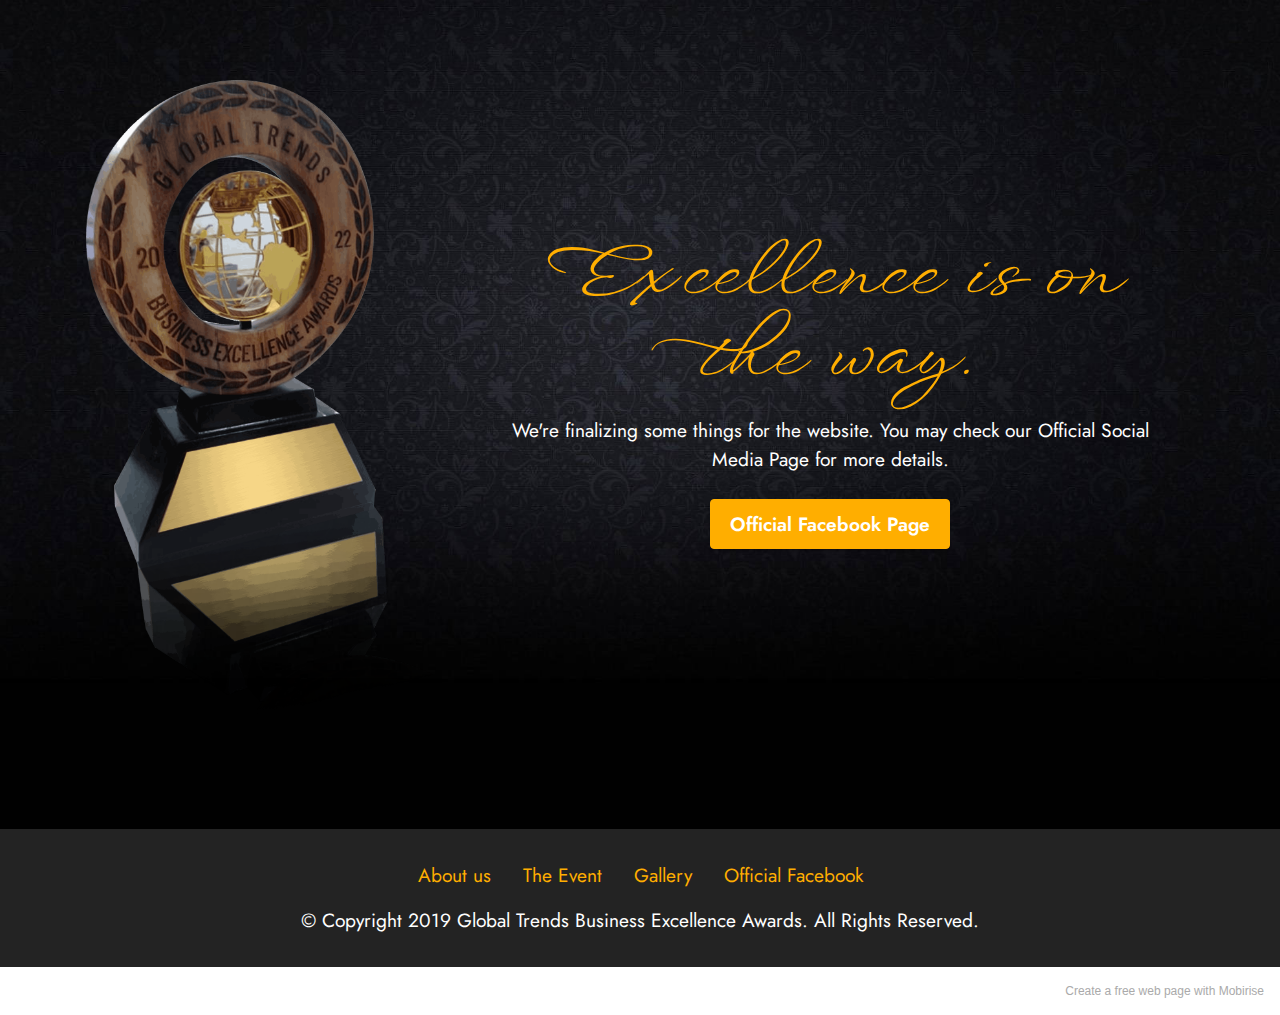
<file: index1.html>
<!DOCTYPE html>
<html  >
<head>
  <!-- Site made with Mobirise Website Builder v5.3.10, https://mobirise.com -->
  <meta charset="UTF-8">
  <meta http-equiv="X-UA-Compatible" content="IE=edge">
  <meta name="generator" content="Mobirise v5.3.10, mobirise.com">
  <meta name="twitter:card" content="summary_large_image"/>
  <meta name="twitter:image:src" content="assets/images/index1-meta.jpg">
  <meta property="og:image" content="assets/images/index1-meta.jpg">
  <meta name="twitter:title" content="Global Trends Business Excellence Awards">
  <meta name="viewport" content="width=device-width, initial-scale=1, minimum-scale=1">
  <link rel="shortcut icon" href="assets/images/favicon-128x128.png" type="image/x-icon">
  <meta name="description" content="The Global Trend in Business Excellence Awards is an international award-giving body organized through the effort of Luminare Awards and Entertainment Productions.">
  
  
  <title>Global Trends Business Excellence Awards</title>
  <link rel="stylesheet" href="assets/tether/tether.min.css">
  <link rel="stylesheet" href="assets/bootstrap/css/bootstrap.min.css">
  <link rel="stylesheet" href="assets/bootstrap/css/bootstrap-grid.min.css">
  <link rel="stylesheet" href="assets/bootstrap/css/bootstrap-reboot.min.css">
  <link rel="stylesheet" href="assets/socicon/css/styles.css">
  <link rel="stylesheet" href="assets/theme/css/style.css">
  <link rel="preload" href="https://fonts.googleapis.com/css?family=WindSong:400,500&display=swap" as="style" onload="this.onload=null;this.rel='stylesheet'">
  <noscript><link rel="stylesheet" href="https://fonts.googleapis.com/css?family=WindSong:400,500&display=swap"></noscript>
  <link rel="preload" href="https://fonts.googleapis.com/css?family=Cinzel:400,500,600,700,800,900&display=swap" as="style" onload="this.onload=null;this.rel='stylesheet'">
  <noscript><link rel="stylesheet" href="https://fonts.googleapis.com/css?family=Cinzel:400,500,600,700,800,900&display=swap"></noscript>
  <link rel="preload" href="https://fonts.googleapis.com/css?family=Jost:100,200,300,400,500,600,700,800,900,100i,200i,300i,400i,500i,600i,700i,800i,900i&display=swap" as="style" onload="this.onload=null;this.rel='stylesheet'">
  <noscript><link rel="stylesheet" href="https://fonts.googleapis.com/css?family=Jost:100,200,300,400,500,600,700,800,900,100i,200i,300i,400i,500i,600i,700i,800i,900i&display=swap"></noscript>
  <link rel="preload" as="style" href="assets/mobirise/css/mbr-additional.css"><link rel="stylesheet" href="assets/mobirise/css/mbr-additional.css" type="text/css">
  
  
  
  
</head>
<body>
  
  <section class="header11 cid-sETmnQBFLi" id="header11-l">

    

    

    <div class="container">
        <div class="row justify-content-center">
            <div class="col-12 col-md-4 image-wrapper">
                <img class="w-100" src="assets/images/trophy-1076x1970.png" alt="">
            </div>
            <div class="col-12 col-md">
                <div class="text-wrapper text-center">
                    <h1 class="mbr-section-title mbr-fonts-style mb-3 display-1">Excellence is on the way.</h1>
                    <p class="mbr-text mbr-fonts-style display-7">
                        We're finalizing some things for the website. You may check our Official Social Media Page for more details.</p>
                    <div class="mbr-section-btn mt-3"><a class="btn btn-danger display-7" href="https://www.facebook.com/Global-Trends-for-Business-Excellence-Awards-107000058279890">Official Facebook Page</a></div>
                </div>
            </div>
        </div>
    </div>
</section>

<section class="footer3 cid-sETWpfMh6f" once="footers" id="footer3-q">

    

    

    <div class="container">
        <div class="media-container-row align-center mbr-white">
            <div class="row row-links">
                <ul class="foot-menu">
                    
                    
                    
                    
                    
                <li class="foot-menu-item mbr-fonts-style display-7">
                        <a class="text-danger" href="home.html#content4-3" target="_blank">About us</a>
                    </li><li class="foot-menu-item mbr-fonts-style display-7"><a href="home.html#gallery6-7" class="text-primary">The Event</a></li><li class="foot-menu-item mbr-fonts-style display-7"><a href="home.html#image3-d" class="text-primary">Gallery</a></li><li class="foot-menu-item mbr-fonts-style display-7"><a href="https://www.facebook.com/Global-Trends-for-Business-Excellence-Awards-107000058279890" class="text-primary">Official Facebook</a></li></ul>
            </div>
            
            <div class="row row-copirayt">
                <p class="mbr-text mb-0 mbr-fonts-style mbr-white align-center display-7">
                    © Copyright 2019 Global Trends Business Excellence Awards. All Rights Reserved.
                </p>
            </div>
        </div>
    </div>
</section><section style="background-color: #fff; font-family: -apple-system, BlinkMacSystemFont, 'Segoe UI', 'Roboto', 'Helvetica Neue', Arial, sans-serif; color:#aaa; font-size:12px; padding: 0; align-items: center; display: flex;"><a href="https://mobirise.site/e" style="flex: 1 1; height: 3rem; padding-left: 1rem;"></a><p style="flex: 0 0 auto; margin:0; padding-right:1rem;">Create a free <a href="https://mobirise.site/y" style="color:#aaa;">web page</a> with Mobirise</p></section><script src="assets/web/assets/jquery/jquery.min.js"></script>  <script src="assets/popper/popper.min.js"></script>  <script src="assets/tether/tether.min.js"></script>  <script src="assets/bootstrap/js/bootstrap.min.js"></script>  <script src="assets/smoothscroll/smooth-scroll.js"></script>  <script src="assets/theme/js/script.js"></script>  
  
  
</body>
</html>
</file>
<file: assets/web/assets/mobirise-icons2/mobirise2.css>
@font-face {
  font-family: 'Moririse2';
  font-display: swap;
  src:  url('mobirise2.eot?f2bix4');
  src:  url('mobirise2.eot?f2bix4#iefix') format('embedded-opentype'),
    url('mobirise2.ttf?f2bix4') format('truetype'),
    url('mobirise2.woff?f2bix4') format('woff'),
    url('mobirise2.svg?f2bix4#mobirise2') format('svg');
  font-weight: normal;
  font-style: normal;
}

[class^="mobi-"], [class*=" mobi-"] {
  /* use !important to prevent issues with browser extensions that change fonts */
  font-family: 'Moririse2' !important;
  speak: none;
  font-style: normal;
  font-weight: normal;
  font-variant: normal;
  text-transform: none;
  line-height: 1;

  /* Better Font Rendering =========== */
  -webkit-font-smoothing: antialiased;
  -moz-osx-font-smoothing: grayscale;
}

.mobi-mbri-add-submenu:before {
  content: "\e900";
}
.mobi-mbri-alert:before {
  content: "\e901";
}
.mobi-mbri-align-center:before {
  content: "\e902";
}
.mobi-mbri-align-justify:before {
  content: "\e903";
}
.mobi-mbri-align-left:before {
  content: "\e904";
}
.mobi-mbri-align-right:before {
  content: "\e905";
}
.mobi-mbri-android:before {
  content: "\e906";
}
.mobi-mbri-apple:before {
  content: "\e907";
}
.mobi-mbri-arrow-down:before {
  content: "\e908";
}
.mobi-mbri-arrow-next:before {
  content: "\e909";
}
.mobi-mbri-arrow-prev:before {
  content: "\e90a";
}
.mobi-mbri-arrow-up:before {
  content: "\e90b";
}
.mobi-mbri-bold:before {
  content: "\e90c";
}
.mobi-mbri-bookmark:before {
  content: "\e90d";
}
.mobi-mbri-bootstrap:before {
  content: "\e90e";
}
.mobi-mbri-briefcase:before {
  content: "\e90f";
}
.mobi-mbri-browse:before {
  content: "\e910";
}
.mobi-mbri-bulleted-list:before {
  content: "\e911";
}
.mobi-mbri-calendar:before {
  content: "\e912";
}
.mobi-mbri-camera:before {
  content: "\e913";
}
.mobi-mbri-cart-add:before {
  content: "\e914";
}
.mobi-mbri-cart-full:before {
  content: "\e915";
}
.mobi-mbri-cash:before {
  content: "\e916";
}
.mobi-mbri-change-style:before {
  content: "\e917";
}
.mobi-mbri-chat:before {
  content: "\e918";
}
.mobi-mbri-clock:before {
  content: "\e919";
}
.mobi-mbri-close:before {
  content: "\e91a";
}
.mobi-mbri-cloud:before {
  content: "\e91b";
}
.mobi-mbri-code:before {
  content: "\e91c";
}
.mobi-mbri-contact-form:before {
  content: "\e91d";
}
.mobi-mbri-credit-card:before {
  content: "\e91e";
}
.mobi-mbri-cursor-click:before {
  content: "\e91f";
}
.mobi-mbri-cust-feedback:before {
  content: "\e920";
}
.mobi-mbri-database:before {
  content: "\e921";
}
.mobi-mbri-delivery:before {
  content: "\e922";
}
.mobi-mbri-desktop:before {
  content: "\e923";
}
.mobi-mbri-devices:before {
  content: "\e924";
}
.mobi-mbri-down:before {
  content: "\e925";
}
.mobi-mbri-download-2:before {
  content: "\e926";
}
.mobi-mbri-download:before {
  content: "\e927";
}
.mobi-mbri-drag-n-drop-2:before {
  content: "\e928";
}
.mobi-mbri-drag-n-drop:before {
  content: "\e929";
}
.mobi-mbri-edit-2:before {
  content: "\e92a";
}
.mobi-mbri-edit:before {
  content: "\e92b";
}
.mobi-mbri-error:before {
  content: "\e92c";
}
.mobi-mbri-extension:before {
  content: "\e92d";
}
.mobi-mbri-features:before {
  content: "\e92e";
}
.mobi-mbri-file:before {
  content: "\e92f";
}
.mobi-mbri-flag:before {
  content: "\e930";
}
.mobi-mbri-folder:before {
  content: "\e931";
}
.mobi-mbri-gift:before {
  content: "\e932";
}
.mobi-mbri-github:before {
  content: "\e933";
}
.mobi-mbri-globe-2:before {
  content: "\e934";
}
.mobi-mbri-globe:before {
  content: "\e935";
}
.mobi-mbri-growing-chart:before {
  content: "\e936";
}
.mobi-mbri-hearth:before {
  content: "\e937";
}
.mobi-mbri-help:before {
  content: "\e938";
}
.mobi-mbri-home:before {
  content: "\e939";
}
.mobi-mbri-hot-cup:before {
  content: "\e93a";
}
.mobi-mbri-idea:before {
  content: "\e93b";
}
.mobi-mbri-image-gallery:before {
  content: "\e93c";
}
.mobi-mbri-image-slider:before {
  content: "\e93d";
}
.mobi-mbri-info:before {
  content: "\e93e";
}
.mobi-mbri-italic:before {
  content: "\e93f";
}
.mobi-mbri-key:before {
  content: "\e940";
}
.mobi-mbri-laptop:before {
  content: "\e941";
}
.mobi-mbri-layers:before {
  content: "\e942";
}
.mobi-mbri-left-right:before {
  content: "\e943";
}
.mobi-mbri-left:before {
  content: "\e944";
}
.mobi-mbri-letter:before {
  content: "\e945";
}
.mobi-mbri-like:before {
  content: "\e946";
}
.mobi-mbri-link:before {
  content: "\e947";
}
.mobi-mbri-lock:before {
  content: "\e948";
}
.mobi-mbri-login:before {
  content: "\e949";
}
.mobi-mbri-logout:before {
  content: "\e94a";
}
.mobi-mbri-magic-stick:before {
  content: "\e94b";
}
.mobi-mbri-map-pin:before {
  content: "\e94c";
}
.mobi-mbri-menu:before {
  content: "\e94d";
}
.mobi-mbri-mobile-2:before {
  content: "\e94e";
}
.mobi-mbri-mobile-horizontal:before {
  content: "\e94f";
}
.mobi-mbri-mobile:before {
  content: "\e950";
}
.mobi-mbri-mobirise:before {
  content: "\e951";
}
.mobi-mbri-more-horizontal:before {
  content: "\e952";
}
.mobi-mbri-more-vertical:before {
  content: "\e953";
}
.mobi-mbri-music:before {
  content: "\e954";
}
.mobi-mbri-new-file:before {
  content: "\e955";
}
.mobi-mbri-numbered-list:before {
  content: "\e956";
}
.mobi-mbri-opened-folder:before {
  content: "\e957";
}
.mobi-mbri-pages:before {
  content: "\e958";
}
.mobi-mbri-paper-plane:before {
  content: "\e959";
}
.mobi-mbri-paperclip:before {
  content: "\e95a";
}
.mobi-mbri-phone:before {
  content: "\e95b";
}
.mobi-mbri-photo:before {
  content: "\e95c";
}
.mobi-mbri-photos:before {
  content: "\e95d";
}
.mobi-mbri-pin:before {
  content: "\e95e";
}
.mobi-mbri-play:before {
  content: "\e95f";
}
.mobi-mbri-plus:before {
  content: "\e960";
}
.mobi-mbri-preview:before {
  content: "\e961";
}
.mobi-mbri-print:before {
  content: "\e962";
}
.mobi-mbri-protect:before {
  content: "\e963";
}
.mobi-mbri-question:before {
  content: "\e964";
}
.mobi-mbri-quote-left:before {
  content: "\e965";
}
.mobi-mbri-quote-right:before {
  content: "\e966";
}
.mobi-mbri-redo:before {
  content: "\e967";
}
.mobi-mbri-refresh:before {
  content: "\e968";
}
.mobi-mbri-responsive-2:before {
  content: "\e969";
}
.mobi-mbri-responsive:before {
  content: "\e96a";
}
.mobi-mbri-right:before {
  content: "\e96b";
}
.mobi-mbri-rocket:before {
  content: "\e96c";
}
.mobi-mbri-sad-face:before {
  content: "\e96d";
}
.mobi-mbri-sale:before {
  content: "\e96e";
}
.mobi-mbri-save:before {
  content: "\e96f";
}
.mobi-mbri-search:before {
  content: "\e970";
}
.mobi-mbri-setting-2:before {
  content: "\e971";
}
.mobi-mbri-setting-3:before {
  content: "\e972";
}
.mobi-mbri-setting:before {
  content: "\e973";
}
.mobi-mbri-share:before {
  content: "\e974";
}
.mobi-mbri-shopping-bag:before {
  content: "\e975";
}
.mobi-mbri-shopping-basket:before {
  content: "\e976";
}
.mobi-mbri-shopping-cart:before {
  content: "\e977";
}
.mobi-mbri-sites:before {
  content: "\e978";
}
.mobi-mbri-smile-face:before {
  content: "\e979";
}
.mobi-mbri-speed:before {
  content: "\e97a";
}
.mobi-mbri-star:before {
  content: "\e97b";
}
.mobi-mbri-success:before {
  content: "\e97c";
}
.mobi-mbri-sun:before {
  content: "\e97d";
}
.mobi-mbri-sun2:before {
  content: "\e97e";
}
.mobi-mbri-tablet-vertical:before {
  content: "\e97f";
}
.mobi-mbri-tablet:before {
  content: "\e980";
}
.mobi-mbri-target:before {
  content: "\e981";
}
.mobi-mbri-timer:before {
  content: "\e982";
}
.mobi-mbri-to-ftp:before {
  content: "\e983";
}
.mobi-mbri-to-local-drive:before {
  content: "\e984";
}
.mobi-mbri-touch-swipe:before {
  content: "\e985";
}
.mobi-mbri-touch:before {
  content: "\e986";
}
.mobi-mbri-trash:before {
  content: "\e987";
}
.mobi-mbri-underline:before {
  content: "\e988";
}
.mobi-mbri-undo:before {
  content: "\e989";
}
.mobi-mbri-unlink:before {
  content: "\e98a";
}
.mobi-mbri-unlock:before {
  content: "\e98b";
}
.mobi-mbri-up-down:before {
  content: "\e98c";
}
.mobi-mbri-up:before {
  content: "\e98d";
}
.mobi-mbri-update:before {
  content: "\e98e";
}
.mobi-mbri-upload-2:before {
  content: "\e98f";
}
.mobi-mbri-upload:before {
  content: "\e990";
}
.mobi-mbri-user-2:before {
  content: "\e991";
}
.mobi-mbri-user:before {
  content: "\e992";
}
.mobi-mbri-users:before {
  content: "\e993";
}
.mobi-mbri-video-play:before {
  content: "\e994";
}
.mobi-mbri-video:before {
  content: "\e995";
}
.mobi-mbri-watch:before {
  content: "\e996";
}
.mobi-mbri-website-theme-2:before {
  content: "\e997";
}
.mobi-mbri-website-theme:before {
  content: "\e998";
}
.mobi-mbri-wifi:before {
  content: "\e999";
}
.mobi-mbri-windows:before {
  content: "\e99a";
}
.mobi-mbri-zoom-in:before {
  content: "\e99b";
}
.mobi-mbri-zoom-out:before {
  content: "\e99c";
}
</file>
<file: assets/web/assets/mobirise-icons/mobirise-icons.css>
@font-face {
  font-family: 'MobiriseIcons';
  src:  url('mobirise-icons.eot?spat4u');
  src:  url('mobirise-icons.eot?spat4u#iefix') format('embedded-opentype'),
    url('mobirise-icons.ttf?spat4u') format('truetype'),
    url('mobirise-icons.woff?spat4u') format('woff'),
    url('mobirise-icons.svg?spat4u#MobiriseIcons') format('svg');
  font-weight: normal;
  font-style: normal;
  font-display: swap;
}

[class^="mbri-"], [class*=" mbri-"] {
  /* use !important to prevent issues with browser extensions that change fonts */
  font-family: MobiriseIcons !important;
  speak: none;
  font-style: normal;
  font-weight: normal;
  font-variant: normal;
  text-transform: none;
  line-height: 1;

  /* Better Font Rendering =========== */
  -webkit-font-smoothing: antialiased;
  -moz-osx-font-smoothing: grayscale;
}

.mbri-add-submenu:before {
  content: "\e900";
}
.mbri-alert:before {
  content: "\e901";
}
.mbri-align-center:before {
  content: "\e902";
}
.mbri-align-justify:before {
  content: "\e903";
}
.mbri-align-left:before {
  content: "\e904";
}
.mbri-align-right:before {
  content: "\e905";
}
.mbri-android:before {
  content: "\e906";
}
.mbri-apple:before {
  content: "\e907";
}
.mbri-arrow-down:before {
  content: "\e908";
}
.mbri-arrow-next:before {
  content: "\e909";
}
.mbri-arrow-prev:before {
  content: "\e90a";
}
.mbri-arrow-up:before {
  content: "\e90b";
}
.mbri-bold:before {
  content: "\e90c";
}
.mbri-bookmark:before {
  content: "\e90d";
}
.mbri-bootstrap:before {
  content: "\e90e";
}
.mbri-briefcase:before {
  content: "\e90f";
}
.mbri-browse:before {
  content: "\e910";
}
.mbri-bulleted-list:before {
  content: "\e911";
}
.mbri-calendar:before {
  content: "\e912";
}
.mbri-camera:before {
  content: "\e913";
}
.mbri-cart-add:before {
  content: "\e914";
}
.mbri-cart-full:before {
  content: "\e915";
}
.mbri-cash:before {
  content: "\e916";
}
.mbri-change-style:before {
  content: "\e917";
}
.mbri-chat:before {
  content: "\e918";
}
.mbri-clock:before {
  content: "\e919";
}
.mbri-close:before {
  content: "\e91a";
}
.mbri-cloud:before {
  content: "\e91b";
}
.mbri-code:before {
  content: "\e91c";
}
.mbri-contact-form:before {
  content: "\e91d";
}
.mbri-credit-card:before {
  content: "\e91e";
}
.mbri-cursor-click:before {
  content: "\e91f";
}
.mbri-cust-feedback:before {
  content: "\e920";
}
.mbri-database:before {
  content: "\e921";
}
.mbri-delivery:before {
  content: "\e922";
}
.mbri-desktop:before {
  content: "\e923";
}
.mbri-devices:before {
  content: "\e924";
}
.mbri-down:before {
  content: "\e925";
}
.mbri-download:before {
  content: "\e989";
}
.mbri-drag-n-drop:before {
  content: "\e927";
}
.mbri-drag-n-drop2:before {
  content: "\e928";
}
.mbri-edit:before {
  content: "\e929";
}
.mbri-edit2:before {
  content: "\e92a";
}
.mbri-error:before {
  content: "\e92b";
}
.mbri-extension:before {
  content: "\e92c";
}
.mbri-features:before {
  content: "\e92d";
}
.mbri-file:before {
  content: "\e92e";
}
.mbri-flag:before {
  content: "\e92f";
}
.mbri-folder:before {
  content: "\e930";
}
.mbri-gift:before {
  content: "\e931";
}
.mbri-github:before {
  content: "\e932";
}
.mbri-globe:before {
  content: "\e933";
}
.mbri-globe-2:before {
  content: "\e934";
}
.mbri-growing-chart:before {
  content: "\e935";
}
.mbri-hearth:before {
  content: "\e936";
}
.mbri-help:before {
  content: "\e937";
}
.mbri-home:before {
  content: "\e938";
}
.mbri-hot-cup:before {
  content: "\e939";
}
.mbri-idea:before {
  content: "\e93a";
}
.mbri-image-gallery:before {
  content: "\e93b";
}
.mbri-image-slider:before {
  content: "\e93c";
}
.mbri-info:before {
  content: "\e93d";
}
.mbri-italic:before {
  content: "\e93e";
}
.mbri-key:before {
  content: "\e93f";
}
.mbri-laptop:before {
  content: "\e940";
}
.mbri-layers:before {
  content: "\e941";
}
.mbri-left-right:before {
  content: "\e942";
}
.mbri-left:before {
  content: "\e943";
}
.mbri-letter:before {
  content: "\e944";
}
.mbri-like:before {
  content: "\e945";
}
.mbri-link:before {
  content: "\e946";
}
.mbri-lock:before {
  content: "\e947";
}
.mbri-login:before {
  content: "\e948";
}
.mbri-logout:before {
  content: "\e949";
}
.mbri-magic-stick:before {
  content: "\e94a";
}
.mbri-map-pin:before {
  content: "\e94b";
}
.mbri-menu:before {
  content: "\e94c";
}
.mbri-mobile:before {
  content: "\e94d";
}
.mbri-mobile2:before {
  content: "\e94e";
}
.mbri-mobirise:before {
  content: "\e94f";
}
.mbri-more-horizontal:before {
  content: "\e950";
}
.mbri-more-vertical:before {
  content: "\e951";
}
.mbri-music:before {
  content: "\e952";
}
.mbri-new-file:before {
  content: "\e953";
}
.mbri-numbered-list:before {
  content: "\e954";
}
.mbri-opened-folder:before {
  content: "\e955";
}
.mbri-pages:before {
  content: "\e956";
}
.mbri-paper-plane:before {
  content: "\e957";
}
.mbri-paperclip:before {
  content: "\e958";
}
.mbri-photo:before {
  content: "\e959";
}
.mbri-photos:before {
  content: "\e95a";
}
.mbri-pin:before {
  content: "\e95b";
}
.mbri-play:before {
  content: "\e95c";
}
.mbri-plus:before {
  content: "\e95d";
}
.mbri-preview:before {
  content: "\e95e";
}
.mbri-print:before {
  content: "\e95f";
}
.mbri-protect:before {
  content: "\e960";
}
.mbri-question:before {
  content: "\e961";
}
.mbri-quote-left:before {
  content: "\e962";
}
.mbri-quote-right:before {
  content: "\e963";
}
.mbri-refresh:before {
  content: "\e964";
}
.mbri-responsive:before {
  content: "\e965";
}
.mbri-right:before {
  content: "\e966";
}
.mbri-rocket:before {
  content: "\e967";
}
.mbri-sad-face:before {
  content: "\e968";
}
.mbri-sale:before {
  content: "\e969";
}
.mbri-save:before {
  content: "\e96a";
}
.mbri-search:before {
  content: "\e96b";
}
.mbri-setting:before {
  content: "\e96c";
}
.mbri-setting2:before {
  content: "\e96d";
}
.mbri-setting3:before {
  content: "\e96e";
}
.mbri-share:before {
  content: "\e96f";
}
.mbri-shopping-bag:before {
  content: "\e970";
}
.mbri-shopping-basket:before {
  content: "\e971";
}
.mbri-shopping-cart:before {
  content: "\e972";
}
.mbri-sites:before {
  content: "\e973";
}
.mbri-smile-face:before {
  content: "\e974";
}
.mbri-speed:before {
  content: "\e975";
}
.mbri-star:before {
  content: "\e976";
}
.mbri-success:before {
  content: "\e977";
}
.mbri-sun:before {
  content: "\e978";
}
.mbri-sun2:before {
  content: "\e979";
}
.mbri-tablet:before {
  content: "\e97a";
}
.mbri-tablet-vertical:before {
  content: "\e97b";
}
.mbri-target:before {
  content: "\e97c";
}
.mbri-timer:before {
  content: "\e97d";
}
.mbri-to-ftp:before {
  content: "\e97e";
}
.mbri-to-local-drive:before {
  content: "\e97f";
}
.mbri-touch-swipe:before {
  content: "\e980";
}
.mbri-touch:before {
  content: "\e981";
}
.mbri-trash:before {
  content: "\e982";
}
.mbri-underline:before {
  content: "\e983";
}
.mbri-unlink:before {
  content: "\e984";
}
.mbri-unlock:before {
  content: "\e985";
}
.mbri-up-down:before {
  content: "\e986";
}
.mbri-up:before {
  content: "\e987";
}
.mbri-update:before {
  content: "\e988";
}
.mbri-upload:before {
 content: "\e926"; 
}
.mbri-user:before {
  content: "\e98a";
}
.mbri-user2:before {
  content: "\e98b";
}
.mbri-users:before {
  content: "\e98c";
}
.mbri-video:before {
  content: "\e98d";
}
.mbri-video-play:before {
  content: "\e98e";
}
.mbri-watch:before {
  content: "\e98f";
}
.mbri-website-theme:before {
  content: "\e990";
}
.mbri-wifi:before {
  content: "\e991";
}
.mbri-windows:before {
  content: "\e992";
}
.mbri-zoom-out:before {
  content: "\e993";
}
.mbri-redo:before {
  content: "\e994";
}
.mbri-undo:before {
  content: "\e995";
}
</file>
<file: assets/dropdown/css/style.css>
.navbar-dropdown {
  left: 0;
  padding: 0;
  position: absolute;
  right: 0;
  top: 0;
  transition: all 0.45s ease;
  z-index: 1030;
  background: #282828; }
  .navbar-dropdown .navbar-logo {
    margin-right: 0.8rem;
    transition: margin 0.3s ease-in-out;
    vertical-align: middle; }
    .navbar-dropdown .navbar-logo img {
      height: 3.125rem;
      transition: all 0.3s ease-in-out; }
    .navbar-dropdown .navbar-logo.mbr-iconfont {
      font-size: 3.125rem;
      line-height: 3.125rem; }
  .navbar-dropdown .navbar-caption {
    font-weight: 700;
    white-space: normal;
    vertical-align: -4px;
    line-height: 3.125rem !important; }
    .navbar-dropdown .navbar-caption, .navbar-dropdown .navbar-caption:hover {
      color: inherit;
      text-decoration: none; }
  .navbar-dropdown .mbr-iconfont + .navbar-caption {
    vertical-align: -1px; }
  .navbar-dropdown.navbar-fixed-top {
    position: fixed; }
  .navbar-dropdown .navbar-brand span {
    vertical-align: -4px; }
  .navbar-dropdown.bg-color.transparent {
    background: none; }
  .navbar-dropdown.navbar-short .navbar-brand {
    padding: 0.625rem 0; }
    .navbar-dropdown.navbar-short .navbar-brand span {
      vertical-align: -1px; }
  .navbar-dropdown.navbar-short .navbar-caption {
    line-height: 2.375rem !important;
    vertical-align: -2px; }
  .navbar-dropdown.navbar-short .navbar-logo {
    margin-right: 0.5rem; }
    .navbar-dropdown.navbar-short .navbar-logo img {
      height: 2.375rem; }
    .navbar-dropdown.navbar-short .navbar-logo.mbr-iconfont {
      font-size: 2.375rem;
      line-height: 2.375rem; }
  .navbar-dropdown.navbar-short .mbr-table-cell {
    height: 3.625rem; }
  .navbar-dropdown .navbar-close {
    left: 0.6875rem;
    position: fixed;
    top: 0.75rem;
    z-index: 1000; }
  .navbar-dropdown .hamburger-icon {
    content: "";
    display: inline-block;
    vertical-align: middle;
    width: 16px;
    -webkit-box-shadow: 0 -6px 0 1px #282828,0 0 0 1px #282828,0 6px 0 1px #282828;
    -moz-box-shadow: 0 -6px 0 1px #282828,0 0 0 1px #282828,0 6px 0 1px #282828;
    box-shadow: 0 -6px 0 1px #282828,0 0 0 1px #282828,0 6px 0 1px #282828; }

.dropdown-menu .dropdown-toggle[data-toggle="dropdown-submenu"]::after {
  border-bottom: 0.35em solid transparent;
  border-left: 0.35em solid;
  border-right: 0;
  border-top: 0.35em solid transparent;
  margin-left: 0.3rem; }

.dropdown-menu .dropdown-item:focus {
  outline: 0; }

.nav-dropdown {
  font-size: 0.75rem;
  font-weight: 500;
  height: auto !important; }
  .nav-dropdown .nav-btn {
    padding-left: 1rem; }
  .nav-dropdown .link {
    margin: .667em 1.667em;
    font-weight: 500;
    padding: 0;
    transition: color .2s ease-in-out; }
    .nav-dropdown .link.dropdown-toggle {
      margin-right: 2.583em; }
      .nav-dropdown .link.dropdown-toggle::after {
        margin-left: .25rem;
        border-top: 0.35em solid;
        border-right: 0.35em solid transparent;
        border-left: 0.35em solid transparent;
        border-bottom: 0; }
      .nav-dropdown .link.dropdown-toggle[aria-expanded="true"] {
        margin: 0;
        padding: 0.667em 3.263em  0.667em 1.667em; }
  .nav-dropdown .link::after,
  .nav-dropdown .dropdown-item::after {
    color: inherit; }
  .nav-dropdown .btn {
    font-size: 0.75rem;
    font-weight: 700;
    letter-spacing: 0;
    margin-bottom: 0;
    padding-left: 1.25rem;
    padding-right: 1.25rem; }
  .nav-dropdown .dropdown-menu {
    border-radius: 0;
    border: 0;
    left: 0;
    margin: 0;
    padding-bottom: 1.25rem;
    padding-top: 1.25rem;
    position: relative; }
  .nav-dropdown .dropdown-submenu {
    margin-left: 0.125rem;
    top: 0; }
  .nav-dropdown .dropdown-item {
    font-weight: 500;
    line-height: 2;
    padding: 0.3846em 4.615em 0.3846em 1.5385em;
    position: relative;
    transition: color .2s ease-in-out, background-color .2s ease-in-out; }
    .nav-dropdown .dropdown-item::after {
      margin-top: -0.3077em;
      position: absolute;
      right: 1.1538em;
      top: 50%; }
    .nav-dropdown .dropdown-item:focus, .nav-dropdown .dropdown-item:hover {
      background: none; }

@media (max-width: 767px) {
  .nav-dropdown.navbar-toggleable-sm {
    bottom: 0;
    display: none;
    left: 0;
    overflow-x: hidden;
    position: fixed;
    top: 0;
    transform: translateX(-100%);
    -ms-transform: translateX(-100%);
    -webkit-transform: translateX(-100%);
    width: 18.75rem;
    z-index: 999; } }
.nav-dropdown.navbar-toggleable-xl {
  bottom: 0;
  display: none;
  left: 0;
  overflow-x: hidden;
  position: fixed;
  top: 0;
  transform: translateX(-100%);
  -ms-transform: translateX(-100%);
  -webkit-transform: translateX(-100%);
  width: 18.75rem;
  z-index: 999; }

.nav-dropdown-sm {
  display: block !important;
  overflow-x: hidden;
  overflow: auto;
  padding-top: 3.875rem; }
  .nav-dropdown-sm::after {
    content: "";
    display: block;
    height: 3rem;
    width: 100%; }
  .nav-dropdown-sm.collapse.in ~ .navbar-close {
    display: block !important; }
  .nav-dropdown-sm.collapsing, .nav-dropdown-sm.collapse.in {
    transform: translateX(0);
    -ms-transform: translateX(0);
    -webkit-transform: translateX(0);
    transition: all 0.25s ease-out;
    -webkit-transition: all 0.25s ease-out;
    background: #282828; }
  .nav-dropdown-sm.collapsing[aria-expanded="false"] {
    transform: translateX(-100%);
    -ms-transform: translateX(-100%);
    -webkit-transform: translateX(-100%); }
  .nav-dropdown-sm .nav-item {
    display: block;
    margin-left: 0 !important;
    padding-left: 0; }
  .nav-dropdown-sm .link,
  .nav-dropdown-sm .dropdown-item {
    border-top: 1px dotted rgba(255, 255, 255, 0.1);
    font-size: 0.8125rem;
    line-height: 1.6;
    margin: 0 !important;
    padding: 0.875rem 2.4rem 0.875rem 1.5625rem !important;
    position: relative;
    white-space: normal; }
    .nav-dropdown-sm .link:focus, .nav-dropdown-sm .link:hover,
    .nav-dropdown-sm .dropdown-item:focus,
    .nav-dropdown-sm .dropdown-item:hover {
      background: rgba(0, 0, 0, 0.2) !important;
      color: #c0a375; }
  .nav-dropdown-sm .nav-btn {
    position: relative;
    padding: 1.5625rem 1.5625rem 0 1.5625rem; }
    .nav-dropdown-sm .nav-btn::before {
      border-top: 1px dotted rgba(255, 255, 255, 0.1);
      content: "";
      left: 0;
      position: absolute;
      top: 0;
      width: 100%; }
    .nav-dropdown-sm .nav-btn + .nav-btn {
      padding-top: 0.625rem; }
      .nav-dropdown-sm .nav-btn + .nav-btn::before {
        display: none; }
  .nav-dropdown-sm .btn {
    padding: 0.625rem 0; }
  .nav-dropdown-sm .dropdown-toggle[data-toggle="dropdown-submenu"]::after {
    margin-left: .25rem;
    border-top: 0.35em solid;
    border-right: 0.35em solid transparent;
    border-left: 0.35em solid transparent;
    border-bottom: 0; }
  .nav-dropdown-sm .dropdown-toggle[data-toggle="dropdown-submenu"][aria-expanded="true"]::after {
    border-top: 0;
    border-right: 0.35em solid transparent;
    border-left: 0.35em solid transparent;
    border-bottom: 0.35em solid; }
  .nav-dropdown-sm .dropdown-menu {
    margin: 0;
    padding: 0;
    position: relative;
    top: 0;
    left: 0;
    width: 100%;
    border: 0;
    float: none;
    border-radius: 0;
    background: none; }
  .nav-dropdown-sm .dropdown-submenu {
    left: 100%;
    margin-left: 0.125rem;
    margin-top: -1.25rem;
    top: 0; }

.navbar-toggleable-sm .nav-dropdown .dropdown-menu {
  position: absolute; }

.navbar-toggleable-sm .nav-dropdown .dropdown-submenu {
  left: 100%;
  margin-left: 0.125rem;
  margin-top: -1.25rem;
  top: 0; }

.navbar-toggleable-sm.opened .nav-dropdown .dropdown-menu {
  position: relative; }

.navbar-toggleable-sm.opened .nav-dropdown .dropdown-submenu {
  left: 0;
  margin-left: 00rem;
  margin-top: 0rem;
  top: 0; }

.is-builder .nav-dropdown.collapsing {
  transition: none !important; }

/*# sourceMappingURL=style.css.map */
</file>
<file: assets/socicon/css/styles.css>
@charset "UTF-8";

@font-face {
  font-family: 'Socicon';
  src:  url('../fonts/socicon.eot');
  src:  url('../fonts/socicon.eot?#iefix') format('embedded-opentype'),
    url('../fonts/socicon.woff2') format('woff2'),
    url('../fonts/socicon.ttf') format('truetype'),
    url('../fonts/socicon.woff') format('woff'),
    url('../fonts/socicon.svg#socicon') format('svg');
  font-weight: normal;
  font-style: normal;
  font-display: swap;
}

[data-icon]:before {
  font-family: "socicon" !important;
  content: attr(data-icon);
  font-style: normal !important;
  font-weight: normal !important;
  font-variant: normal !important;
  text-transform: none !important;
  speak: none;
  line-height: 1;
  -webkit-font-smoothing: antialiased;
  -moz-osx-font-smoothing: grayscale;
}

[class^="socicon-"], [class*=" socicon-"] {
  /* use !important to prevent issues with browser extensions that change fonts */
  font-family: 'Socicon' !important;
  speak: none;
  font-style: normal;
  font-weight: normal;
  font-variant: normal;
  text-transform: none;
  line-height: 1;

  /* Better Font Rendering =========== */
  -webkit-font-smoothing: antialiased;
  -moz-osx-font-smoothing: grayscale;
}

.socicon-eitaa:before {
  content: "\e97c";
}
.socicon-soroush:before {
  content: "\e97d";
}
.socicon-bale:before {
  content: "\e97e";
}
.socicon-zazzle:before {
  content: "\e97b";
}
.socicon-society6:before {
  content: "\e97a";
}
.socicon-redbubble:before {
  content: "\e979";
}
.socicon-avvo:before {
  content: "\e978";
}
.socicon-stitcher:before {
  content: "\e977";
}
.socicon-googlehangouts:before {
  content: "\e974";
}
.socicon-dlive:before {
  content: "\e975";
}
.socicon-vsco:before {
  content: "\e976";
}
.socicon-flipboard:before {
  content: "\e973";
}
.socicon-ubuntu:before {
  content: "\e958";
}
.socicon-artstation:before {
  content: "\e959";
}
.socicon-invision:before {
  content: "\e95a";
}
.socicon-torial:before {
  content: "\e95b";
}
.socicon-collectorz:before {
  content: "\e95c";
}
.socicon-seenthis:before {
  content: "\e95d";
}
.socicon-googleplaymusic:before {
  content: "\e95e";
}
.socicon-debian:before {
  content: "\e95f";
}
.socicon-filmfreeway:before {
  content: "\e960";
}
.socicon-gnome:before {
  content: "\e961";
}
.socicon-itchio:before {
  content: "\e962";
}
.socicon-jamendo:before {
  content: "\e963";
}
.socicon-mix:before {
  content: "\e964";
}
.socicon-sharepoint:before {
  content: "\e965";
}
.socicon-tinder:before {
  content: "\e966";
}
.socicon-windguru:before {
  content: "\e967";
}
.socicon-cdbaby:before {
  content: "\e968";
}
.socicon-elementaryos:before {
  content: "\e969";
}
.socicon-stage32:before {
  content: "\e96a";
}
.socicon-tiktok:before {
  content: "\e96b";
}
.socicon-gitter:before {
  content: "\e96c";
}
.socicon-letterboxd:before {
  content: "\e96d";
}
.socicon-threema:before {
  content: "\e96e";
}
.socicon-splice:before {
  content: "\e96f";
}
.socicon-metapop:before {
  content: "\e970";
}
.socicon-naver:before {
  content: "\e971";
}
.socicon-remote:before {
  content: "\e972";
}
.socicon-internet:before {
  content: "\e957";
}
.socicon-moddb:before {
  content: "\e94b";
}
.socicon-indiedb:before {
  content: "\e94c";
}
.socicon-traxsource:before {
  content: "\e94d";
}
.socicon-gamefor:before {
  content: "\e94e";
}
.socicon-pixiv:before {
  content: "\e94f";
}
.socicon-myanimelist:before {
  content: "\e950";
}
.socicon-blackberry:before {
  content: "\e951";
}
.socicon-wickr:before {
  content: "\e952";
}
.socicon-spip:before {
  content: "\e953";
}
.socicon-napster:before {
  content: "\e954";
}
.socicon-beatport:before {
  content: "\e955";
}
.socicon-hackerone:before {
  content: "\e956";
}
.socicon-hackernews:before {
  content: "\e946";
}
.socicon-smashwords:before {
  content: "\e947";
}
.socicon-kobo:before {
  content: "\e948";
}
.socicon-bookbub:before {
  content: "\e949";
}
.socicon-mailru:before {
  content: "\e94a";
}
.socicon-gitlab:before {
  content: "\e945";
}
.socicon-instructables:before {
  content: "\e944";
}
.socicon-portfolio:before {
  content: "\e943";
}
.socicon-codered:before {
  content: "\e940";
}
.socicon-origin:before {
  content: "\e941";
}
.socicon-nextdoor:before {
  content: "\e942";
}
.socicon-udemy:before {
  content: "\e93f";
}
.socicon-livemaster:before {
  content: "\e93e";
}
.socicon-crunchbase:before {
  content: "\e93b";
}
.socicon-homefy:before {
  content: "\e93c";
}
.socicon-calendly:before {
  content: "\e93d";
}
.socicon-realtor:before {
  content: "\e90f";
}
.socicon-tidal:before {
  content: "\e910";
}
.socicon-qobuz:before {
  content: "\e911";
}
.socicon-natgeo:before {
  content: "\e912";
}
.socicon-mastodon:before {
  content: "\e913";
}
.socicon-unsplash:before {
  content: "\e914";
}
.socicon-homeadvisor:before {
  content: "\e915";
}
.socicon-angieslist:before {
  content: "\e916";
}
.socicon-codepen:before {
  content: "\e917";
}
.socicon-slack:before {
  content: "\e918";
}
.socicon-openaigym:before {
  content: "\e919";
}
.socicon-logmein:before {
  content: "\e91a";
}
.socicon-fiverr:before {
  content: "\e91b";
}
.socicon-gotomeeting:before {
  content: "\e91c";
}
.socicon-aliexpress:before {
  content: "\e91d";
}
.socicon-guru:before {
  content: "\e91e";
}
.socicon-appstore:before {
  content: "\e91f";
}
.socicon-homes:before {
  content: "\e920";
}
.socicon-zoom:before {
  content: "\e921";
}
.socicon-alibaba:before {
  content: "\e922";
}
.socicon-craigslist:before {
  content: "\e923";
}
.socicon-wix:before {
  content: "\e924";
}
.socicon-redfin:before {
  content: "\e925";
}
.socicon-googlecalendar:before {
  content: "\e926";
}
.socicon-shopify:before {
  content: "\e927";
}
.socicon-freelancer:before {
  content: "\e928";
}
.socicon-seedrs:before {
  content: "\e929";
}
.socicon-bing:before {
  content: "\e92a";
}
.socicon-doodle:before {
  content: "\e92b";
}
.socicon-bonanza:before {
  content: "\e92c";
}
.socicon-squarespace:before {
  content: "\e92d";
}
.socicon-toptal:before {
  content: "\e92e";
}
.socicon-gust:before {
  content: "\e92f";
}
.socicon-ask:before {
  content: "\e930";
}
.socicon-trulia:before {
  content: "\e931";
}
.socicon-loomly:before {
  content: "\e932";
}
.socicon-ghost:before {
  content: "\e933";
}
.socicon-upwork:before {
  content: "\e934";
}
.socicon-fundable:before {
  content: "\e935";
}
.socicon-booking:before {
  content: "\e936";
}
.socicon-googlemaps:before {
  content: "\e937";
}
.socicon-zillow:before {
  content: "\e938";
}
.socicon-niconico:before {
  content: "\e939";
}
.socicon-toneden:before {
  content: "\e93a";
}
.socicon-augment:before {
  content: "\e908";
}
.socicon-bitbucket:before {
  content: "\e909";
}
.socicon-fyuse:before {
  content: "\e90a";
}
.socicon-yt-gaming:before {
  content: "\e90b";
}
.socicon-sketchfab:before {
  content: "\e90c";
}
.socicon-mobcrush:before {
  content: "\e90d";
}
.socicon-microsoft:before {
  content: "\e90e";
}
.socicon-pandora:before {
  content: "\e907";
}
.socicon-messenger:before {
  content: "\e906";
}
.socicon-gamewisp:before {
  content: "\e905";
}
.socicon-bloglovin:before {
  content: "\e904";
}
.socicon-tunein:before {
  content: "\e903";
}
.socicon-gamejolt:before {
  content: "\e901";
}
.socicon-trello:before {
  content: "\e902";
}
.socicon-spreadshirt:before {
  content: "\e900";
}
.socicon-500px:before {
  content: "\e000";
}
.socicon-8tracks:before {
  content: "\e001";
}
.socicon-airbnb:before {
  content: "\e002";
}
.socicon-alliance:before {
  content: "\e003";
}
.socicon-amazon:before {
  content: "\e004";
}
.socicon-amplement:before {
  content: "\e005";
}
.socicon-android:before {
  content: "\e006";
}
.socicon-angellist:before {
  content: "\e007";
}
.socicon-apple:before {
  content: "\e008";
}
.socicon-appnet:before {
  content: "\e009";
}
.socicon-baidu:before {
  content: "\e00a";
}
.socicon-bandcamp:before {
  content: "\e00b";
}
.socicon-battlenet:before {
  content: "\e00c";
}
.socicon-mixer:before {
  content: "\e00d";
}
.socicon-bebee:before {
  content: "\e00e";
}
.socicon-bebo:before {
  content: "\e00f";
}
.socicon-behance:before {
  content: "\e010";
}
.socicon-blizzard:before {
  content: "\e011";
}
.socicon-blogger:before {
  content: "\e012";
}
.socicon-buffer:before {
  content: "\e013";
}
.socicon-chrome:before {
  content: "\e014";
}
.socicon-coderwall:before {
  content: "\e015";
}
.socicon-curse:before {
  content: "\e016";
}
.socicon-dailymotion:before {
  content: "\e017";
}
.socicon-deezer:before {
  content: "\e018";
}
.socicon-delicious:before {
  content: "\e019";
}
.socicon-deviantart:before {
  content: "\e01a";
}
.socicon-diablo:before {
  content: "\e01b";
}
.socicon-digg:before {
  content: "\e01c";
}
.socicon-discord:before {
  content: "\e01d";
}
.socicon-disqus:before {
  content: "\e01e";
}
.socicon-douban:before {
  content: "\e01f";
}
.socicon-draugiem:before {
  content: "\e020";
}
.socicon-dribbble:before {
  content: "\e021";
}
.socicon-drupal:before {
  content: "\e022";
}
.socicon-ebay:before {
  content: "\e023";
}
.socicon-ello:before {
  content: "\e024";
}
.socicon-endomodo:before {
  content: "\e025";
}
.socicon-envato:before {
  content: "\e026";
}
.socicon-etsy:before {
  content: "\e027";
}
.socicon-facebook:before {
  content: "\e028";
}
.socicon-feedburner:before {
  content: "\e029";
}
.socicon-filmweb:before {
  content: "\e02a";
}
.socicon-firefox:before {
  content: "\e02b";
}
.socicon-flattr:before {
  content: "\e02c";
}
.socicon-flickr:before {
  content: "\e02d";
}
.socicon-formulr:before {
  content: "\e02e";
}
.socicon-forrst:before {
  content: "\e02f";
}
.socicon-foursquare:before {
  content: "\e030";
}
.socicon-friendfeed:before {
  content: "\e031";
}
.socicon-github:before {
  content: "\e032";
}
.socicon-goodreads:before {
  content: "\e033";
}
.socicon-google:before {
  content: "\e034";
}
.socicon-googlescholar:before {
  content: "\e035";
}
.socicon-googlegroups:before {
  content: "\e036";
}
.socicon-googlephotos:before {
  content: "\e037";
}
.socicon-googleplus:before {
  content: "\e038";
}
.socicon-grooveshark:before {
  content: "\e039";
}
.socicon-hackerrank:before {
  content: "\e03a";
}
.socicon-hearthstone:before {
  content: "\e03b";
}
.socicon-hellocoton:before {
  content: "\e03c";
}
.socicon-heroes:before {
  content: "\e03d";
}
.socicon-smashcast:before {
  content: "\e03e";
}
.socicon-horde:before {
  content: "\e03f";
}
.socicon-houzz:before {
  content: "\e040";
}
.socicon-icq:before {
  content: "\e041";
}
.socicon-identica:before {
  content: "\e042";
}
.socicon-imdb:before {
  content: "\e043";
}
.socicon-instagram:before {
  content: "\e044";
}
.socicon-issuu:before {
  content: "\e045";
}
.socicon-istock:before {
  content: "\e046";
}
.socicon-itunes:before {
  content: "\e047";
}
.socicon-keybase:before {
  content: "\e048";
}
.socicon-lanyrd:before {
  content: "\e049";
}
.socicon-lastfm:before {
  content: "\e04a";
}
.socicon-line:before {
  content: "\e04b";
}
.socicon-linkedin:before {
  content: "\e04c";
}
.socicon-livejournal:before {
  content: "\e04d";
}
.socicon-lyft:before {
  content: "\e04e";
}
.socicon-macos:before {
  content: "\e04f";
}
.socicon-mail:before {
  content: "\e050";
}
.socicon-medium:before {
  content: "\e051";
}
.socicon-meetup:before {
  content: "\e052";
}
.socicon-mixcloud:before {
  content: "\e053";
}
.socicon-modelmayhem:before {
  content: "\e054";
}
.socicon-mumble:before {
  content: "\e055";
}
.socicon-myspace:before {
  content: "\e056";
}
.socicon-newsvine:before {
  content: "\e057";
}
.socicon-nintendo:before {
  content: "\e058";
}
.socicon-npm:before {
  content: "\e059";
}
.socicon-odnoklassniki:before {
  content: "\e05a";
}
.socicon-openid:before {
  content: "\e05b";
}
.socicon-opera:before {
  content: "\e05c";
}
.socicon-outlook:before {
  content: "\e05d";
}
.socicon-overwatch:before {
  content: "\e05e";
}
.socicon-patreon:before {
  content: "\e05f";
}
.socicon-paypal:before {
  content: "\e060";
}
.socicon-periscope:before {
  content: "\e061";
}
.socicon-persona:before {
  content: "\e062";
}
.socicon-pinterest:before {
  content: "\e063";
}
.socicon-play:before {
  content: "\e064";
}
.socicon-player:before {
  content: "\e065";
}
.socicon-playstation:before {
  content: "\e066";
}
.socicon-pocket:before {
  content: "\e067";
}
.socicon-qq:before {
  content: "\e068";
}
.socicon-quora:before {
  content: "\e069";
}
.socicon-raidcall:before {
  content: "\e06a";
}
.socicon-ravelry:before {
  content: "\e06b";
}
.socicon-reddit:before {
  content: "\e06c";
}
.socicon-renren:before {
  content: "\e06d";
}
.socicon-researchgate:before {
  content: "\e06e";
}
.socicon-residentadvisor:before {
  content: "\e06f";
}
.socicon-reverbnation:before {
  content: "\e070";
}
.socicon-rss:before {
  content: "\e071";
}
.socicon-sharethis:before {
  content: "\e072";
}
.socicon-skype:before {
  content: "\e073";
}
.socicon-slideshare:before {
  content: "\e074";
}
.socicon-smugmug:before {
  content: "\e075";
}
.socicon-snapchat:before {
  content: "\e076";
}
.socicon-songkick:before {
  content: "\e077";
}
.socicon-soundcloud:before {
  content: "\e078";
}
.socicon-spotify:before {
  content: "\e079";
}
.socicon-stackexchange:before {
  content: "\e07a";
}
.socicon-stackoverflow:before {
  content: "\e07b";
}
.socicon-starcraft:before {
  content: "\e07c";
}
.socicon-stayfriends:before {
  content: "\e07d";
}
.socicon-steam:before {
  content: "\e07e";
}
.socicon-storehouse:before {
  content: "\e07f";
}
.socicon-strava:before {
  content: "\e080";
}
.socicon-streamjar:before {
  content: "\e081";
}
.socicon-stumbleupon:before {
  content: "\e082";
}
.socicon-swarm:before {
  content: "\e083";
}
.socicon-teamspeak:before {
  content: "\e084";
}
.socicon-teamviewer:before {
  content: "\e085";
}
.socicon-technorati:before {
  content: "\e086";
}
.socicon-telegram:before {
  content: "\e087";
}
.socicon-tripadvisor:before {
  content: "\e088";
}
.socicon-tripit:before {
  content: "\e089";
}
.socicon-triplej:before {
  content: "\e08a";
}
.socicon-tumblr:before {
  content: "\e08b";
}
.socicon-twitch:before {
  content: "\e08c";
}
.socicon-twitter:before {
  content: "\e08d";
}
.socicon-uber:before {
  content: "\e08e";
}
.socicon-ventrilo:before {
  content: "\e08f";
}
.socicon-viadeo:before {
  content: "\e090";
}
.socicon-viber:before {
  content: "\e091";
}
.socicon-viewbug:before {
  content: "\e092";
}
.socicon-vimeo:before {
  content: "\e093";
}
.socicon-vine:before {
  content: "\e094";
}
.socicon-vkontakte:before {
  content: "\e095";
}
.socicon-warcraft:before {
  content: "\e096";
}
.socicon-wechat:before {
  content: "\e097";
}
.socicon-weibo:before {
  content: "\e098";
}
.socicon-whatsapp:before {
  content: "\e099";
}
.socicon-wikipedia:before {
  content: "\e09a";
}
.socicon-windows:before {
  content: "\e09b";
}
.socicon-wordpress:before {
  content: "\e09c";
}
.socicon-wykop:before {
  content: "\e09d";
}
.socicon-xbox:before {
  content: "\e09e";
}
.socicon-xing:before {
  content: "\e09f";
}
.socicon-yahoo:before {
  content: "\e0a0";
}
.socicon-yammer:before {
  content: "\e0a1";
}
.socicon-yandex:before {
  content: "\e0a2";
}
.socicon-yelp:before {
  content: "\e0a3";
}
.socicon-younow:before {
  content: "\e0a4";
}
.socicon-youtube:before {
  content: "\e0a5";
}
.socicon-zapier:before {
  content: "\e0a6";
}
.socicon-zerply:before {
  content: "\e0a7";
}
.socicon-zomato:before {
  content: "\e0a8";
}
.socicon-zynga:before {
  content: "\e0a9";
}
</file>
<file: assets/theme/css/style.css>
@charset "UTF-8";
section {
  background-color: #ffffff;
}

body {
  font-style: normal;
  line-height: 1.5;
  font-weight: 400;
  color: #232323;
  position: relative;
}

section,
.container,
.container-fluid {
  position: relative;
  word-wrap: break-word;
}

a.mbr-iconfont:hover {
  text-decoration: none;
}

.article .lead p,
.article .lead ul,
.article .lead ol,
.article .lead pre,
.article .lead blockquote {
  margin-bottom: 0;
}

a {
  font-style: normal;
  font-weight: 400;
  cursor: pointer;
}
a, a:hover {
  text-decoration: none;
}

.mbr-section-title {
  font-style: normal;
  line-height: 1.3;
}

.mbr-section-subtitle {
  line-height: 1.3;
}

.mbr-text {
  font-style: normal;
  line-height: 1.7;
}

h1,
h2,
h3,
h4,
h5,
h6,
.display-1,
.display-2,
.display-4,
.display-5,
.display-7,
span,
p,
a {
  line-height: 1;
  word-break: break-word;
  word-wrap: break-word;
  font-weight: 400;
}

b,
strong {
  font-weight: bold;
}

input:-webkit-autofill, input:-webkit-autofill:hover, input:-webkit-autofill:focus, input:-webkit-autofill:active {
  transition-delay: 9999s;
  -webkit-transition-property: background-color, color;
  transition-property: background-color, color;
}

textarea[type=hidden] {
  display: none;
}

section {
  background-position: 50% 50%;
  background-repeat: no-repeat;
  background-size: cover;
}
section .mbr-background-video,
section .mbr-background-video-preview {
  position: absolute;
  bottom: 0;
  left: 0;
  right: 0;
  top: 0;
}

.hidden {
  visibility: hidden;
}

.mbr-z-index20 {
  z-index: 20;
}

/*! Base colors */
.mbr-white {
  color: #ffffff;
}

.mbr-black {
  color: #111111;
}

.mbr-bg-white {
  background-color: #ffffff;
}

.mbr-bg-black {
  background-color: #000000;
}

/*! Text-aligns */
.align-left {
  text-align: left;
}

.align-center {
  text-align: center;
}

.align-right {
  text-align: right;
}

/*! Font-weight  */
.mbr-light {
  font-weight: 300;
}

.mbr-regular {
  font-weight: 400;
}

.mbr-semibold {
  font-weight: 500;
}

.mbr-bold {
  font-weight: 700;
}

/*! Media  */
.media-content {
  flex-basis: 100%;
}

.media-container-row {
  display: flex;
  flex-direction: row;
  flex-wrap: wrap;
  justify-content: center;
  align-content: center;
  align-items: start;
}
.media-container-row .media-size-item {
  width: 400px;
}

.media-container-column {
  display: flex;
  flex-direction: column;
  flex-wrap: wrap;
  justify-content: center;
  align-content: center;
  align-items: stretch;
}
.media-container-column > * {
  width: 100%;
}

@media (min-width: 992px) {
  .media-container-row {
    flex-wrap: nowrap;
  }
}
figure {
  margin-bottom: 0;
  overflow: hidden;
}

figure[mbr-media-size] {
  transition: width 0.1s;
}

img,
iframe {
  display: block;
  width: 100%;
}

.card {
  background-color: transparent;
  border: none;
}

.card-box {
  width: 100%;
}

.card-img {
  text-align: center;
  flex-shrink: 0;
  -webkit-flex-shrink: 0;
}

.media {
  max-width: 100%;
  margin: 0 auto;
}

.mbr-figure {
  align-self: center;
}

.media-container > div {
  max-width: 100%;
}

.mbr-figure img,
.card-img img {
  width: 100%;
}

@media (max-width: 991px) {
  .media-size-item {
    width: auto !important;
  }

  .media {
    width: auto;
  }

  .mbr-figure {
    width: 100% !important;
  }
}
/*! Buttons */
.mbr-section-btn {
  margin-left: -0.6rem;
  margin-right: -0.6rem;
  font-size: 0;
}

.btn {
  font-weight: 600;
  border-width: 1px;
  font-style: normal;
  margin: 0.6rem 0.6rem;
  white-space: normal;
  transition: all 0.2s ease-in-out;
  display: inline-flex;
  align-items: center;
  justify-content: center;
  word-break: break-word;
}

.btn-sm {
  font-weight: 600;
  letter-spacing: 0px;
  transition: all 0.3s ease-in-out;
}

.btn-md {
  font-weight: 600;
  letter-spacing: 0px;
  transition: all 0.3s ease-in-out;
}

.btn-lg {
  font-weight: 600;
  letter-spacing: 0px;
  transition: all 0.3s ease-in-out;
}

.btn-form {
  margin: 0;
}
.btn-form:hover {
  cursor: pointer;
}

nav .mbr-section-btn {
  margin-left: 0rem;
  margin-right: 0rem;
}

/*! Btn icon margin */
.btn .mbr-iconfont,
.btn.btn-sm .mbr-iconfont {
  order: 1;
  cursor: pointer;
  margin-left: 0.5rem;
  vertical-align: sub;
}

.btn.btn-md .mbr-iconfont,
.btn.btn-md .mbr-iconfont {
  margin-left: 0.8rem;
}

.mbr-regular {
  font-weight: 400;
}

.mbr-semibold {
  font-weight: 500;
}

.mbr-bold {
  font-weight: 700;
}

[type=submit] {
  -webkit-appearance: none;
}

/*! Full-screen */
.mbr-fullscreen .mbr-overlay {
  min-height: 100vh;
}

.mbr-fullscreen {
  display: flex;
  display: -moz-flex;
  display: -ms-flex;
  display: -o-flex;
  align-items: center;
  min-height: 100vh;
  padding-top: 3rem;
  padding-bottom: 3rem;
}

/*! Map */
.map {
  height: 25rem;
  position: relative;
}
.map iframe {
  width: 100%;
  height: 100%;
}

/*! Scroll to top arrow */
.mbr-arrow-up {
  bottom: 25px;
  right: 90px;
  position: fixed;
  text-align: right;
  z-index: 5000;
  color: #ffffff;
  font-size: 22px;
}

.mbr-arrow-up a {
  background: rgba(0, 0, 0, 0.2);
  border-radius: 50%;
  color: #fff;
  display: inline-block;
  height: 60px;
  width: 60px;
  border: 2px solid #fff;
  outline-style: none !important;
  position: relative;
  text-decoration: none;
  transition: all 0.3s ease-in-out;
  cursor: pointer;
  text-align: center;
}
.mbr-arrow-up a:hover {
  background-color: rgba(0, 0, 0, 0.4);
}
.mbr-arrow-up a i {
  line-height: 60px;
}

.mbr-arrow-up-icon {
  display: block;
  color: #fff;
}

.mbr-arrow-up-icon::before {
  content: "›";
  display: inline-block;
  font-family: serif;
  font-size: 22px;
  line-height: 1;
  font-style: normal;
  position: relative;
  top: 6px;
  left: -4px;
  transform: rotate(-90deg);
}

/*! Arrow Down */
.mbr-arrow {
  position: absolute;
  bottom: 45px;
  left: 50%;
  width: 60px;
  height: 60px;
  cursor: pointer;
  background-color: rgba(80, 80, 80, 0.5);
  border-radius: 50%;
  transform: translateX(-50%);
}
@media (max-width: 767px) {
  .mbr-arrow {
    display: none;
  }
}
.mbr-arrow > a {
  display: inline-block;
  text-decoration: none;
  outline-style: none;
  -webkit-animation: arrowdown 1.7s ease-in-out infinite;
          animation: arrowdown 1.7s ease-in-out infinite;
  color: #ffffff;
}
.mbr-arrow > a > i {
  position: absolute;
  top: -2px;
  left: 15px;
  font-size: 2rem;
}

#scrollToTop a i::before {
  content: "";
  position: absolute;
  display: block;
  border-bottom: 2.5px solid #fff;
  border-left: 2.5px solid #fff;
  width: 27.8%;
  height: 27.8%;
  left: 50%;
  top: 51%;
  transform: translateY(-30%) translateX(-50%) rotate(135deg);
}

@keyframes arrowdown {
  0% {
    transform: translateY(0px);
  }
  50% {
    transform: translateY(-5px);
  }
  100% {
    transform: translateY(0px);
  }
}
@-webkit-keyframes arrowdown {
  0% {
    transform: translateY(0px);
  }
  50% {
    transform: translateY(-5px);
  }
  100% {
    transform: translateY(0px);
  }
}
@media (max-width: 500px) {
  .mbr-arrow-up {
    left: 0;
    right: 0;
    text-align: center;
  }
}
/*Gradients animation*/
@keyframes gradient-animation {
  from {
    background-position: 0% 100%;
    -webkit-animation-timing-function: ease-in-out;
            animation-timing-function: ease-in-out;
  }
  to {
    background-position: 100% 0%;
    -webkit-animation-timing-function: ease-in-out;
            animation-timing-function: ease-in-out;
  }
}
@-webkit-keyframes gradient-animation {
  from {
    background-position: 0% 100%;
    -webkit-animation-timing-function: ease-in-out;
            animation-timing-function: ease-in-out;
  }
  to {
    background-position: 100% 0%;
    -webkit-animation-timing-function: ease-in-out;
            animation-timing-function: ease-in-out;
  }
}
.bg-gradient {
  background-size: 200% 200%;
  animation: gradient-animation 5s infinite alternate;
  -webkit-animation: gradient-animation 5s infinite alternate;
}

.menu .navbar-brand {
  display: -webkit-flex;
}
.menu .navbar-brand span {
  display: flex;
  display: -webkit-flex;
}
.menu .navbar-brand .navbar-caption-wrap {
  display: -webkit-flex;
}
.menu .navbar-brand .navbar-logo img {
  display: -webkit-flex;
  width: auto;
}
@media (min-width: 768px) and (max-width: 991px) {
  .menu .navbar-toggleable-sm .navbar-nav {
    display: -ms-flexbox;
  }
}
@media (max-width: 991px) {
  .menu .navbar-collapse {
    max-height: 93.5vh;
  }
  .menu .navbar-collapse.show {
    overflow: auto;
  }
}
@media (min-width: 992px) {
  .menu .navbar-nav.nav-dropdown {
    display: -webkit-flex;
  }
  .menu .navbar-toggleable-sm .navbar-collapse {
    display: -webkit-flex !important;
  }
  .menu .collapsed .navbar-collapse {
    max-height: 93.5vh;
  }
  .menu .collapsed .navbar-collapse.show {
    overflow: auto;
  }
}
@media (max-width: 767px) {
  .menu .navbar-collapse {
    max-height: 80vh;
  }
}

.nav-link .mbr-iconfont {
  margin-right: 0.5rem;
}

.navbar {
  display: -webkit-flex;
  -webkit-flex-wrap: wrap;
  -webkit-align-items: center;
  -webkit-justify-content: space-between;
}

.navbar-collapse {
  -webkit-flex-basis: 100%;
  -webkit-flex-grow: 1;
  -webkit-align-items: center;
}

.nav-dropdown .link {
  padding: 0.667em 1.667em !important;
  margin: 0 !important;
}

.nav {
  display: -webkit-flex;
  -webkit-flex-wrap: wrap;
}

.row {
  display: -webkit-flex;
  -webkit-flex-wrap: wrap;
}

.justify-content-center {
  -webkit-justify-content: center;
}

.form-inline {
  display: -webkit-flex;
}

.card-wrapper {
  -webkit-flex: 1;
}

.carousel-control {
  z-index: 10;
  display: -webkit-flex;
}

.carousel-controls {
  display: -webkit-flex;
}

.media {
  display: -webkit-flex;
}

.form-group:focus {
  outline: none;
}

.jq-selectbox__select {
  padding: 7px 0;
  position: relative;
}

.jq-selectbox__dropdown {
  overflow: hidden;
  border-radius: 10px;
  position: absolute;
  top: 100%;
  left: 0 !important;
  width: 100% !important;
}

.jq-selectbox__trigger-arrow {
  right: 0;
  transform: translateY(-50%);
}

.jq-selectbox li {
  padding: 1.07em 0.5em;
}

input[type=range] {
  padding-left: 0 !important;
  padding-right: 0 !important;
}

.modal-dialog,
.modal-content {
  height: 100%;
}

.modal-dialog .carousel-inner {
  height: calc(100vh - 1.75rem);
}
@media (max-width: 575px) {
  .modal-dialog .carousel-inner {
    height: calc(100vh - 1rem);
  }
}

.carousel-item {
  text-align: center;
}

.carousel-item img {
  margin: auto;
}

.navbar-toggler {
  align-self: flex-start;
  padding: 0.25rem 0.75rem;
  font-size: 1.25rem;
  line-height: 1;
  background: transparent;
  border: 1px solid transparent;
  border-radius: 0.25rem;
}

.navbar-toggler:focus,
.navbar-toggler:hover {
  text-decoration: none;
}

.navbar-toggler-icon {
  display: inline-block;
  width: 1.5em;
  height: 1.5em;
  vertical-align: middle;
  content: "";
  background: no-repeat center center;
  background-size: 100% 100%;
}

.navbar-toggler-left {
  position: absolute;
  left: 1rem;
}

.navbar-toggler-right {
  position: absolute;
  right: 1rem;
}

.card-img {
  width: auto;
}

.menu .navbar.collapsed:not(.beta-menu) {
  flex-direction: column;
}

.carousel-item.active,
.carousel-item-next,
.carousel-item-prev {
  display: flex;
}

.note-air-layout .dropup .dropdown-menu,
.note-air-layout .navbar-fixed-bottom .dropdown .dropdown-menu {
  bottom: initial !important;
}

html,
body {
  height: auto;
  min-height: 100vh;
}

.dropup .dropdown-toggle::after {
  display: none;
}

.form-asterisk {
  font-family: initial;
  position: absolute;
  top: -2px;
  font-weight: normal;
}

.form-control-label {
  position: relative;
  cursor: pointer;
  margin-bottom: 0.357em;
  padding: 0;
}

.alert {
  color: #ffffff;
  border-radius: 0;
  border: 0;
  font-size: 1.1rem;
  line-height: 1.5;
  margin-bottom: 1.875rem;
  padding: 1.25rem;
  position: relative;
  text-align: center;
}
.alert.alert-form::after {
  background-color: inherit;
  bottom: -7px;
  content: "";
  display: block;
  height: 14px;
  left: 50%;
  margin-left: -7px;
  position: absolute;
  transform: rotate(45deg);
  width: 14px;
}

.form-control {
  background-color: #ffffff;
  background-clip: border-box;
  color: #232323;
  line-height: 1rem !important;
  height: auto;
  padding: 0.6rem 1.2rem;
  transition: border-color 0.25s ease 0s;
  border: 1px solid transparent !important;
  border-radius: 4px;
  box-shadow: rgba(0, 0, 0, 0.07) 0px 1px 1px 0px, rgba(0, 0, 0, 0.07) 0px 1px 3px 0px, rgba(0, 0, 0, 0.03) 0px 0px 0px 1px;
}
.form-active .form-control:invalid {
  border-color: red;
}

form .row {
  margin-left: -0.6rem;
  margin-right: -0.6rem;
}
form .row [class*=col] {
  padding-left: 0.6rem;
  padding-right: 0.6rem;
}

form .mbr-section-btn {
  margin: 0;
  padding-left: 0.6rem;
  padding-right: 0.6rem;
}

form .btn {
  display: flex;
  padding: 0.6rem 1.2rem;
  margin: 0;
}

form .form-check-input {
  margin-top: 0.5;
}

textarea.form-control {
  line-height: 1.5rem !important;
}

.form-group {
  margin-bottom: 1.2rem;
}

.form-control,
form .btn {
  min-height: 48px;
}

.gdpr-block label span.textGDPR input[name=gdpr] {
  top: 7px;
}

.form-control:focus {
  box-shadow: none;
}

:focus {
  outline: none;
}

.mbr-overlay {
  background-color: #000;
  bottom: 0;
  left: 0;
  opacity: 0.5;
  position: absolute;
  right: 0;
  top: 0;
  z-index: 0;
  pointer-events: none;
}

blockquote {
  font-style: italic;
  padding: 3rem;
  font-size: 1.09rem;
  position: relative;
  border-left: 3px solid;
}

ul,
ol,
pre,
blockquote {
  margin-bottom: 2.3125rem;
}

.mt-4 {
  margin-top: 2rem !important;
}

.mb-4 {
  margin-bottom: 2rem !important;
}

@media (min-width: 992px) {
  .container {
    padding-left: 16px;
    padding-right: 16px;
  }

  .row {
    margin-left: -16px;
    margin-right: -16px;
  }
  .row > [class*=col] {
    padding-left: 16px;
    padding-right: 16px;
  }
}
@media (min-width: 768px) {
  .container-fluid {
    padding-left: 32px;
    padding-right: 32px;
  }
}
@media (min-width: 768px) and (max-width: 991px) {
  .mbr-container {
    padding-left: 32px;
    padding-right: 32px;
  }
}
@media (max-width: 767px) {
  .mbr-container {
    padding-left: 16px;
    padding-right: 16px;
  }
}
.card-wrapper,
.item-wrapper {
  overflow: hidden;
}

.app-video-wrapper > img {
  opacity: 1;
}.engine {
	position: absolute;
	text-indent: -2400px;
	text-align: center;
	padding: 0;
	top: 0;
	left: -2400px;
}
</file>
<file: assets/mobirise/css/mbr-additional.css>
body {
  font-family: Jost;
}
.display-1 {
  font-family: 'WindSong', handwriting;
  font-size: 4.6rem;
  line-height: 1.1;
}
.display-1 > .mbr-iconfont {
  font-size: 5.75rem;
}
.display-2 {
  font-family: 'Cinzel', serif;
  font-size: 4rem;
  line-height: 1.1;
}
.display-2 > .mbr-iconfont {
  font-size: 5rem;
}
.display-4 {
  font-family: 'Jost', sans-serif;
  font-size: 1.1rem;
  line-height: 1.5;
}
.display-4 > .mbr-iconfont {
  font-size: 1.375rem;
}
.display-5 {
  font-family: 'Cinzel', serif;
  font-size: 3rem;
  line-height: 1.5;
}
.display-5 > .mbr-iconfont {
  font-size: 3.75rem;
}
.display-7 {
  font-family: 'Jost', sans-serif;
  font-size: 1.2rem;
  line-height: 1.5;
}
.display-7 > .mbr-iconfont {
  font-size: 1.5rem;
}
/* ---- Fluid typography for mobile devices ---- */
/* 1.4 - font scale ratio ( bootstrap == 1.42857 ) */
/* 100vw - current viewport width */
/* (48 - 20)  48 == 48rem == 768px, 20 == 20rem == 320px(minimal supported viewport) */
/* 0.65 - min scale variable, may vary */
@media (max-width: 992px) {
  .display-1 {
    font-size: 3.68rem;
  }
}
@media (max-width: 768px) {
  .display-1 {
    font-size: 3.22rem;
    font-size: calc( 2.26rem + (4.6 - 2.26) * ((100vw - 20rem) / (48 - 20)));
    line-height: calc( 1.1 * (2.26rem + (4.6 - 2.26) * ((100vw - 20rem) / (48 - 20))));
  }
  .display-2 {
    font-size: 3.2rem;
    font-size: calc( 2.05rem + (4 - 2.05) * ((100vw - 20rem) / (48 - 20)));
    line-height: calc( 1.3 * (2.05rem + (4 - 2.05) * ((100vw - 20rem) / (48 - 20))));
  }
  .display-4 {
    font-size: 0.88rem;
    font-size: calc( 1.0350000000000001rem + (1.1 - 1.0350000000000001) * ((100vw - 20rem) / (48 - 20)));
    line-height: calc( 1.4 * (1.0350000000000001rem + (1.1 - 1.0350000000000001) * ((100vw - 20rem) / (48 - 20))));
  }
  .display-5 {
    font-size: 2.4rem;
    font-size: calc( 1.7rem + (3 - 1.7) * ((100vw - 20rem) / (48 - 20)));
    line-height: calc( 1.4 * (1.7rem + (3 - 1.7) * ((100vw - 20rem) / (48 - 20))));
  }
  .display-7 {
    font-size: 0.96rem;
    font-size: calc( 1.07rem + (1.2 - 1.07) * ((100vw - 20rem) / (48 - 20)));
    line-height: calc( 1.4 * (1.07rem + (1.2 - 1.07) * ((100vw - 20rem) / (48 - 20))));
  }
}
/* Buttons */
.btn {
  padding: 0.6rem 1.2rem;
  border-radius: 4px;
}
.btn-sm {
  padding: 0.6rem 1.2rem;
  border-radius: 4px;
}
.btn-md {
  padding: 0.6rem 1.2rem;
  border-radius: 4px;
}
.btn-lg {
  padding: 1rem 2.6rem;
  border-radius: 4px;
}
.bg-primary {
  background-color: #ffae00 !important;
}
.bg-success {
  background-color: #bbbbbb !important;
}
.bg-info {
  background-color: #232323 !important;
}
.bg-warning {
  background-color: #ffe161 !important;
}
.bg-danger {
  background-color: #ffae00 !important;
}
.btn-primary,
.btn-primary:active {
  background-color: #ffae00 !important;
  border-color: #ffae00 !important;
  color: #ffffff !important;
  box-shadow: 0 2px 2px 0 rgba(0, 0, 0, 0.2);
}
.btn-primary:hover,
.btn-primary:focus,
.btn-primary.focus,
.btn-primary.active {
  color: #ffffff !important;
  background-color: #a87300 !important;
  border-color: #a87300 !important;
  box-shadow: 0 2px 5px 0 rgba(0, 0, 0, 0.2);
}
.btn-primary.disabled,
.btn-primary:disabled {
  color: #ffffff !important;
  background-color: #a87300 !important;
  border-color: #a87300 !important;
}
.btn-secondary,
.btn-secondary:active {
  background-color: #ff6666 !important;
  border-color: #ff6666 !important;
  color: #ffffff !important;
  box-shadow: 0 2px 2px 0 rgba(0, 0, 0, 0.2);
}
.btn-secondary:hover,
.btn-secondary:focus,
.btn-secondary.focus,
.btn-secondary.active {
  color: #ffffff !important;
  background-color: #ff0f0f !important;
  border-color: #ff0f0f !important;
  box-shadow: 0 2px 5px 0 rgba(0, 0, 0, 0.2);
}
.btn-secondary.disabled,
.btn-secondary:disabled {
  color: #ffffff !important;
  background-color: #ff0f0f !important;
  border-color: #ff0f0f !important;
}
.btn-info,
.btn-info:active {
  background-color: #232323 !important;
  border-color: #232323 !important;
  color: #ffffff !important;
  box-shadow: 0 2px 2px 0 rgba(0, 0, 0, 0.2);
}
.btn-info:hover,
.btn-info:focus,
.btn-info.focus,
.btn-info.active {
  color: #ffffff !important;
  background-color: #000000 !important;
  border-color: #000000 !important;
  box-shadow: 0 2px 5px 0 rgba(0, 0, 0, 0.2);
}
.btn-info.disabled,
.btn-info:disabled {
  color: #ffffff !important;
  background-color: #000000 !important;
  border-color: #000000 !important;
}
.btn-success,
.btn-success:active {
  background-color: #bbbbbb !important;
  border-color: #bbbbbb !important;
  color: #ffffff !important;
  box-shadow: 0 2px 2px 0 rgba(0, 0, 0, 0.2);
}
.btn-success:hover,
.btn-success:focus,
.btn-success.focus,
.btn-success.active {
  color: #ffffff !important;
  background-color: #909090 !important;
  border-color: #909090 !important;
  box-shadow: 0 2px 5px 0 rgba(0, 0, 0, 0.2);
}
.btn-success.disabled,
.btn-success:disabled {
  color: #ffffff !important;
  background-color: #909090 !important;
  border-color: #909090 !important;
}
.btn-warning,
.btn-warning:active {
  background-color: #ffe161 !important;
  border-color: #ffe161 !important;
  color: #614f00 !important;
  box-shadow: 0 2px 2px 0 rgba(0, 0, 0, 0.2);
}
.btn-warning:hover,
.btn-warning:focus,
.btn-warning.focus,
.btn-warning.active {
  color: #0a0800 !important;
  background-color: #ffd10a !important;
  border-color: #ffd10a !important;
  box-shadow: 0 2px 5px 0 rgba(0, 0, 0, 0.2);
}
.btn-warning.disabled,
.btn-warning:disabled {
  color: #614f00 !important;
  background-color: #ffd10a !important;
  border-color: #ffd10a !important;
}
.btn-danger,
.btn-danger:active {
  background-color: #ffae00 !important;
  border-color: #ffae00 !important;
  color: #ffffff !important;
  box-shadow: 0 2px 2px 0 rgba(0, 0, 0, 0.2);
}
.btn-danger:hover,
.btn-danger:focus,
.btn-danger.focus,
.btn-danger.active {
  color: #ffffff !important;
  background-color: #a87300 !important;
  border-color: #a87300 !important;
  box-shadow: 0 2px 5px 0 rgba(0, 0, 0, 0.2);
}
.btn-danger.disabled,
.btn-danger:disabled {
  color: #ffffff !important;
  background-color: #a87300 !important;
  border-color: #a87300 !important;
}
.btn-white,
.btn-white:active {
  background-color: #fafafa !important;
  border-color: #fafafa !important;
  color: #7a7a7a !important;
  box-shadow: 0 2px 2px 0 rgba(0, 0, 0, 0.2);
}
.btn-white:hover,
.btn-white:focus,
.btn-white.focus,
.btn-white.active {
  color: #4f4f4f !important;
  background-color: #cfcfcf !important;
  border-color: #cfcfcf !important;
  box-shadow: 0 2px 5px 0 rgba(0, 0, 0, 0.2);
}
.btn-white.disabled,
.btn-white:disabled {
  color: #7a7a7a !important;
  background-color: #cfcfcf !important;
  border-color: #cfcfcf !important;
}
.btn-black,
.btn-black:active {
  background-color: #232323 !important;
  border-color: #232323 !important;
  color: #ffffff !important;
  box-shadow: 0 2px 2px 0 rgba(0, 0, 0, 0.2);
}
.btn-black:hover,
.btn-black:focus,
.btn-black.focus,
.btn-black.active {
  color: #ffffff !important;
  background-color: #000000 !important;
  border-color: #000000 !important;
  box-shadow: 0 2px 5px 0 rgba(0, 0, 0, 0.2);
}
.btn-black.disabled,
.btn-black:disabled {
  color: #ffffff !important;
  background-color: #000000 !important;
  border-color: #000000 !important;
}
.btn-primary-outline,
.btn-primary-outline:active {
  background-color: transparent !important;
  border-color: transparent;
  color: #ffae00;
}
.btn-primary-outline:hover,
.btn-primary-outline:focus,
.btn-primary-outline.focus,
.btn-primary-outline.active {
  color: #a87300 !important;
  background-color: transparent!important;
  border-color: transparent!important;
  box-shadow: none!important;
}
.btn-primary-outline.disabled,
.btn-primary-outline:disabled {
  color: #ffffff !important;
  background-color: #ffae00 !important;
  border-color: #ffae00 !important;
}
.btn-secondary-outline,
.btn-secondary-outline:active {
  background-color: transparent !important;
  border-color: transparent;
  color: #ff6666;
}
.btn-secondary-outline:hover,
.btn-secondary-outline:focus,
.btn-secondary-outline.focus,
.btn-secondary-outline.active {
  color: #ff0f0f !important;
  background-color: transparent!important;
  border-color: transparent!important;
  box-shadow: none!important;
}
.btn-secondary-outline.disabled,
.btn-secondary-outline:disabled {
  color: #ffffff !important;
  background-color: #ff6666 !important;
  border-color: #ff6666 !important;
}
.btn-info-outline,
.btn-info-outline:active {
  background-color: transparent !important;
  border-color: transparent;
  color: #232323;
}
.btn-info-outline:hover,
.btn-info-outline:focus,
.btn-info-outline.focus,
.btn-info-outline.active {
  color: #000000 !important;
  background-color: transparent!important;
  border-color: transparent!important;
  box-shadow: none!important;
}
.btn-info-outline.disabled,
.btn-info-outline:disabled {
  color: #ffffff !important;
  background-color: #232323 !important;
  border-color: #232323 !important;
}
.btn-success-outline,
.btn-success-outline:active {
  background-color: transparent !important;
  border-color: transparent;
  color: #bbbbbb;
}
.btn-success-outline:hover,
.btn-success-outline:focus,
.btn-success-outline.focus,
.btn-success-outline.active {
  color: #909090 !important;
  background-color: transparent!important;
  border-color: transparent!important;
  box-shadow: none!important;
}
.btn-success-outline.disabled,
.btn-success-outline:disabled {
  color: #ffffff !important;
  background-color: #bbbbbb !important;
  border-color: #bbbbbb !important;
}
.btn-warning-outline,
.btn-warning-outline:active {
  background-color: transparent !important;
  border-color: transparent;
  color: #ffe161;
}
.btn-warning-outline:hover,
.btn-warning-outline:focus,
.btn-warning-outline.focus,
.btn-warning-outline.active {
  color: #ffd10a !important;
  background-color: transparent!important;
  border-color: transparent!important;
  box-shadow: none!important;
}
.btn-warning-outline.disabled,
.btn-warning-outline:disabled {
  color: #614f00 !important;
  background-color: #ffe161 !important;
  border-color: #ffe161 !important;
}
.btn-danger-outline,
.btn-danger-outline:active {
  background-color: transparent !important;
  border-color: transparent;
  color: #ffae00;
}
.btn-danger-outline:hover,
.btn-danger-outline:focus,
.btn-danger-outline.focus,
.btn-danger-outline.active {
  color: #a87300 !important;
  background-color: transparent!important;
  border-color: transparent!important;
  box-shadow: none!important;
}
.btn-danger-outline.disabled,
.btn-danger-outline:disabled {
  color: #ffffff !important;
  background-color: #ffae00 !important;
  border-color: #ffae00 !important;
}
.btn-black-outline,
.btn-black-outline:active {
  background-color: transparent !important;
  border-color: transparent;
  color: #232323;
}
.btn-black-outline:hover,
.btn-black-outline:focus,
.btn-black-outline.focus,
.btn-black-outline.active {
  color: #000000 !important;
  background-color: transparent!important;
  border-color: transparent!important;
  box-shadow: none!important;
}
.btn-black-outline.disabled,
.btn-black-outline:disabled {
  color: #ffffff !important;
  background-color: #232323 !important;
  border-color: #232323 !important;
}
.btn-white-outline,
.btn-white-outline:active {
  background-color: transparent !important;
  border-color: transparent;
  color: #fafafa;
}
.btn-white-outline:hover,
.btn-white-outline:focus,
.btn-white-outline.focus,
.btn-white-outline.active {
  color: #cfcfcf !important;
  background-color: transparent!important;
  border-color: transparent!important;
  box-shadow: none!important;
}
.btn-white-outline.disabled,
.btn-white-outline:disabled {
  color: #7a7a7a !important;
  background-color: #fafafa !important;
  border-color: #fafafa !important;
}
.text-primary {
  color: #ffae00 !important;
}
.text-secondary {
  color: #ff6666 !important;
}
.text-success {
  color: #bbbbbb !important;
}
.text-info {
  color: #232323 !important;
}
.text-warning {
  color: #ffe161 !important;
}
.text-danger {
  color: #ffae00 !important;
}
.text-white {
  color: #fafafa !important;
}
.text-black {
  color: #232323 !important;
}
a.text-primary:hover,
a.text-primary:focus,
a.text-primary.active {
  color: #996800 !important;
}
a.text-secondary:hover,
a.text-secondary:focus,
a.text-secondary.active {
  color: #ff0000 !important;
}
a.text-success:hover,
a.text-success:focus,
a.text-success.active {
  color: #888888 !important;
}
a.text-info:hover,
a.text-info:focus,
a.text-info.active {
  color: #000000 !important;
}
a.text-warning:hover,
a.text-warning:focus,
a.text-warning.active {
  color: #facb00 !important;
}
a.text-danger:hover,
a.text-danger:focus,
a.text-danger.active {
  color: #996800 !important;
}
a.text-white:hover,
a.text-white:focus,
a.text-white.active {
  color: #c7c7c7 !important;
}
a.text-black:hover,
a.text-black:focus,
a.text-black.active {
  color: #000000 !important;
}
a[class*="text-"]:not(.nav-link):not(.dropdown-item):not([role]):not(.navbar-caption) {
  position: relative;
  background-image: transparent;
  background-size: 10000px 2px;
  background-repeat: no-repeat;
  background-position: 0px 1.2em;
  background-position: -10000px 1.2em;
}
a[class*="text-"]:not(.nav-link):not(.dropdown-item):not([role]):not(.navbar-caption):hover {
  transition: background-position 2s ease-in-out;
  background-image: linear-gradient(currentColor 50%, currentColor 50%);
  background-position: 0px 1.2em;
}
.nav-tabs .nav-link.active {
  color: #ffae00;
}
.nav-tabs .nav-link:not(.active) {
  color: #232323;
}
.alert-success {
  background-color: #70c770;
}
.alert-info {
  background-color: #232323;
}
.alert-warning {
  background-color: #ffe161;
}
.alert-danger {
  background-color: #ffae00;
}
.mbr-gallery-filter li.active .btn {
  background-color: #ffae00;
  border-color: #ffae00;
  color: #ffffff;
}
.mbr-gallery-filter li.active .btn:focus {
  box-shadow: none;
}
a,
a:hover {
  color: #ffae00;
}
.mbr-plan-header.bg-primary .mbr-plan-subtitle,
.mbr-plan-header.bg-primary .mbr-plan-price-desc {
  color: #ffefcc;
}
.mbr-plan-header.bg-success .mbr-plan-subtitle,
.mbr-plan-header.bg-success .mbr-plan-price-desc {
  color: #fbfbfb;
}
.mbr-plan-header.bg-info .mbr-plan-subtitle,
.mbr-plan-header.bg-info .mbr-plan-price-desc {
  color: #d5d5d5;
}
.mbr-plan-header.bg-warning .mbr-plan-subtitle,
.mbr-plan-header.bg-warning .mbr-plan-price-desc {
  color: #ffffff;
}
.mbr-plan-header.bg-danger .mbr-plan-subtitle,
.mbr-plan-header.bg-danger .mbr-plan-price-desc {
  color: #ffefcc;
}
/* Scroll to top button*/
.scrollToTop_wraper {
  display: none;
}
.form-control {
  font-family: 'Jost', sans-serif;
  font-size: 1.1rem;
  line-height: 1.5;
  font-weight: 400;
}
.form-control > .mbr-iconfont {
  font-size: 1.375rem;
}
.form-control:hover,
.form-control:focus {
  box-shadow: rgba(0, 0, 0, 0.07) 0px 1px 1px 0px, rgba(0, 0, 0, 0.07) 0px 1px 3px 0px, rgba(0, 0, 0, 0.03) 0px 0px 0px 1px;
  border-color: #ffae00 !important;
}
.form-control:-webkit-input-placeholder {
  font-family: 'Jost', sans-serif;
  font-size: 1.1rem;
  line-height: 1.5;
  font-weight: 400;
}
.form-control:-webkit-input-placeholder > .mbr-iconfont {
  font-size: 1.375rem;
}
blockquote {
  border-color: #ffae00;
}
/* Forms */
.jq-selectbox li:hover,
.jq-selectbox li.selected {
  background-color: #ffae00;
  color: #ffffff;
}
.jq-number__spin {
  transition: 0.25s ease;
}
.jq-number__spin:hover {
  border-color: #ffae00;
}
.jq-selectbox .jq-selectbox__trigger-arrow,
.jq-number__spin.minus:after,
.jq-number__spin.plus:after {
  transition: 0.4s;
  border-top-color: #353535;
  border-bottom-color: #353535;
}
.jq-selectbox:hover .jq-selectbox__trigger-arrow,
.jq-number__spin.minus:hover:after,
.jq-number__spin.plus:hover:after {
  border-top-color: #ffae00;
  border-bottom-color: #ffae00;
}
.xdsoft_datetimepicker .xdsoft_calendar td.xdsoft_default,
.xdsoft_datetimepicker .xdsoft_calendar td.xdsoft_current,
.xdsoft_datetimepicker .xdsoft_timepicker .xdsoft_time_box > div > div.xdsoft_current {
  color: #000000 !important;
  background-color: #ffae00 !important;
  box-shadow: none !important;
}
.xdsoft_datetimepicker .xdsoft_calendar td:hover,
.xdsoft_datetimepicker .xdsoft_timepicker .xdsoft_time_box > div > div:hover {
  color: #000000 !important;
  background: #ff6666 !important;
  box-shadow: none !important;
}
.lazy-bg {
  background-image: none !important;
}
.lazy-placeholder:not(section),
.lazy-none {
  display: block;
  position: relative;
  padding-bottom: 56.25%;
  width: 100%;
  height: auto;
}
iframe.lazy-placeholder,
.lazy-placeholder:after {
  content: '';
  position: absolute;
  width: 200px;
  height: 200px;
  background: transparent no-repeat center;
  background-size: contain;
  top: 50%;
  left: 50%;
  transform: translateX(-50%) translateY(-50%);
  background-image: url("data:image/svg+xml;charset=UTF-8,%3csvg width='32' height='32' viewBox='0 0 64 64' xmlns='http://www.w3.org/2000/svg' stroke='%23ffae00' %3e%3cg fill='none' fill-rule='evenodd'%3e%3cg transform='translate(16 16)' stroke-width='2'%3e%3ccircle stroke-opacity='.5' cx='16' cy='16' r='16'/%3e%3cpath d='M32 16c0-9.94-8.06-16-16-16'%3e%3canimateTransform attributeName='transform' type='rotate' from='0 16 16' to='360 16 16' dur='1s' repeatCount='indefinite'/%3e%3c/path%3e%3c/g%3e%3c/g%3e%3c/svg%3e");
}
section.lazy-placeholder:after {
  opacity: 0.5;
}
body {
  overflow-x: hidden;
}
a {
  transition: color 0.6s;
}
.cid-sETmnQBFLi {
  padding-top: 5rem;
  padding-bottom: 7rem;
  background-image: url("../../../assets/images/header-bg-1600x1137.jpg");
}
.cid-sETmnQBFLi .row {
  align-items: center;
}
@media (max-width: 991px) {
  .cid-sETmnQBFLi .image-wrapper {
    padding: 1rem;
  }
}
@media (min-width: 992px) {
  .cid-sETmnQBFLi .text-wrapper {
    padding: 0 2rem;
  }
}
.cid-sETmnQBFLi .mbr-section-title {
  color: #ffae00;
}
.cid-sETmnQBFLi .mbr-text,
.cid-sETmnQBFLi .mbr-section-btn {
  color: #ffffff;
}
.cid-sETWpfMh6f {
  padding-top: 2rem;
  padding-bottom: 2rem;
  background-color: #232323;
}
.cid-sETWpfMh6f .row-links {
  width: 100%;
  justify-content: center;
}
.cid-sETWpfMh6f .social-row {
  width: 100%;
  justify-content: center;
}
.cid-sETWpfMh6f .media-container-row {
  flex-direction: column;
  justify-content: center;
  align-items: center;
}
.cid-sETWpfMh6f .media-container-row .foot-menu {
  list-style: none;
  display: flex;
  justify-content: center;
  flex-wrap: wrap;
  padding: 0;
  margin-bottom: 0;
}
.cid-sETWpfMh6f .media-container-row .foot-menu li {
  padding: 0 1rem 1rem 1rem;
}
.cid-sETWpfMh6f .media-container-row .foot-menu li p {
  margin: 0;
}
.cid-sETWpfMh6f .media-container-row .social-list {
  padding-left: 0;
  margin-bottom: 0;
  list-style: none;
  display: flex;
  flex-wrap: wrap;
  justify-content: flex-end;
}
.cid-sETWpfMh6f .media-container-row .social-list .mbr-iconfont-social {
  font-size: 1.5rem;
  color: #ffffff;
}
.cid-sETWpfMh6f .media-container-row .social-list .soc-item {
  margin: 0 .5rem;
}
.cid-sETWpfMh6f .media-container-row .social-list a {
  margin: 0;
  opacity: .5;
  transition: .2s linear;
}
.cid-sETWpfMh6f .media-container-row .social-list a:hover {
  opacity: 1;
}
@media (max-width: 767px) {
  .cid-sETWpfMh6f .media-container-row .social-list {
    -webkit-justify-content: center;
    justify-content: center;
  }
}
.cid-sETWpfMh6f .media-container-row .row-copirayt {
  word-break: break-word;
  width: 100%;
}
.cid-sETWpfMh6f .media-container-row .row-copirayt p {
  width: 100%;
}
.cid-sERqrWykbt {
  padding-top: 7rem;
  padding-bottom: 6rem;
  background-image: url("../../../assets/images/header-bg-1600x1137.jpg");
}
.cid-sERqrWykbt .row {
  align-items: center;
}
@media (max-width: 991px) {
  .cid-sERqrWykbt .image-wrapper {
    padding: 1rem;
  }
}
@media (min-width: 992px) {
  .cid-sERqrWykbt .text-wrapper {
    padding: 0 2rem;
  }
}
.cid-sERqrWykbt .mbr-section-title {
  color: #ffae00;
}
.cid-sERqrWykbt .mbr-text,
.cid-sERqrWykbt .mbr-section-btn {
  color: #ffffff;
}
.cid-sERPbpgCbp {
  z-index: 1000;
  width: 100%;
}
.cid-sERPbpgCbp nav.navbar {
  position: fixed;
}
.cid-sERPbpgCbp .dropdown-item:before {
  font-family: Moririse2 !important;
  content: "\e966";
  display: inline-block;
  width: 0;
  position: absolute;
  left: 1rem;
  top: 0.5rem;
  margin-right: 0.5rem;
  line-height: 1;
  font-size: inherit;
  vertical-align: middle;
  text-align: center;
  overflow: hidden;
  transform: scale(0, 1);
  transition: all 0.25s ease-in-out;
}
.cid-sERPbpgCbp .dropdown-menu {
  padding: 0;
  border-radius: 4px;
  box-shadow: 0 1px 3px 0 rgba(0, 0, 0, 0.1);
}
.cid-sERPbpgCbp .dropdown-item {
  border-bottom: 1px solid #e6e6e6;
}
.cid-sERPbpgCbp .dropdown-item:hover,
.cid-sERPbpgCbp .dropdown-item:focus {
  background: #ffae00 !important;
  color: white !important;
}
.cid-sERPbpgCbp .dropdown-item:first-child {
  border-top-left-radius: 4px;
  border-top-right-radius: 4px;
}
.cid-sERPbpgCbp .dropdown-item:last-child {
  border-bottom: none;
  border-bottom-left-radius: 4px;
  border-bottom-right-radius: 4px;
}
.cid-sERPbpgCbp .nav-dropdown .link {
  padding: 0 0.3em !important;
  margin: 0.667em 1em !important;
}
.cid-sERPbpgCbp .nav-dropdown .link.dropdown-toggle::after {
  margin-left: 0.5rem;
  margin-top: 0.2rem;
}
.cid-sERPbpgCbp .nav-link {
  position: relative;
}
.cid-sERPbpgCbp .container {
  display: flex;
  margin: auto;
}
.cid-sERPbpgCbp .iconfont-wrapper {
  color: #ffae00 !important;
  font-size: 1.5rem;
  padding-right: 0.5rem;
}
.cid-sERPbpgCbp .dropdown-menu,
.cid-sERPbpgCbp .navbar.opened {
  background: #000000 !important;
}
.cid-sERPbpgCbp .nav-item:focus,
.cid-sERPbpgCbp .nav-link:focus {
  outline: none;
}
.cid-sERPbpgCbp .dropdown .dropdown-menu .dropdown-item {
  width: auto;
  transition: all 0.25s ease-in-out;
}
.cid-sERPbpgCbp .dropdown .dropdown-menu .dropdown-item::after {
  right: 0.5rem;
}
.cid-sERPbpgCbp .dropdown .dropdown-menu .dropdown-item .mbr-iconfont {
  margin-right: 0.5rem;
  vertical-align: sub;
}
.cid-sERPbpgCbp .dropdown .dropdown-menu .dropdown-item .mbr-iconfont:before {
  display: inline-block;
  transform: scale(1, 1);
  transition: all 0.25s ease-in-out;
}
.cid-sERPbpgCbp .collapsed .dropdown-menu .dropdown-item:before {
  display: none;
}
.cid-sERPbpgCbp .collapsed .dropdown .dropdown-menu .dropdown-item {
  padding: 0.235em 1.5em 0.235em 1.5em !important;
  transition: none;
  margin: 0 !important;
}
.cid-sERPbpgCbp .navbar {
  min-height: 70px;
  transition: all 0.3s;
  border-bottom: 1px solid transparent;
  background: rgba(0, 0, 0, 0.7);
}
.cid-sERPbpgCbp .navbar.opened {
  transition: all 0.3s;
}
.cid-sERPbpgCbp .navbar .dropdown-item {
  padding: 0.5rem 1.8rem;
}
.cid-sERPbpgCbp .navbar .navbar-logo img {
  width: auto;
}
.cid-sERPbpgCbp .navbar .navbar-collapse {
  justify-content: flex-end;
  z-index: 1;
}
.cid-sERPbpgCbp .navbar.collapsed {
  justify-content: center;
}
.cid-sERPbpgCbp .navbar.collapsed .nav-item .nav-link::before {
  display: none;
}
.cid-sERPbpgCbp .navbar.collapsed.opened .dropdown-menu {
  top: 0;
}
.cid-sERPbpgCbp .navbar.collapsed .dropdown-menu .dropdown-submenu {
  left: 0 !important;
}
.cid-sERPbpgCbp .navbar.collapsed .dropdown-menu .dropdown-item:after {
  right: auto;
}
.cid-sERPbpgCbp .navbar.collapsed .dropdown-menu .dropdown-toggle[data-toggle="dropdown-submenu"]:after {
  margin-left: 0.5rem;
  margin-top: 0.2rem;
  border-top: 0.35em solid;
  border-right: 0.35em solid transparent;
  border-left: 0.35em solid transparent;
  border-bottom: 0;
  top: 41%;
}
.cid-sERPbpgCbp .navbar.collapsed ul.navbar-nav li {
  margin: auto;
}
.cid-sERPbpgCbp .navbar.collapsed .dropdown-menu .dropdown-item {
  padding: 0.25rem 1.5rem;
  text-align: center;
}
.cid-sERPbpgCbp .navbar.collapsed .icons-menu {
  padding-left: 0;
  padding-right: 0;
  padding-top: 0.5rem;
  padding-bottom: 0.5rem;
}
@media (max-width: 991px) {
  .cid-sERPbpgCbp .navbar .nav-item .nav-link::before {
    display: none;
  }
  .cid-sERPbpgCbp .navbar.opened .dropdown-menu {
    top: 0;
  }
  .cid-sERPbpgCbp .navbar .dropdown-menu .dropdown-submenu {
    left: 0 !important;
  }
  .cid-sERPbpgCbp .navbar .dropdown-menu .dropdown-item:after {
    right: auto;
  }
  .cid-sERPbpgCbp .navbar .dropdown-menu .dropdown-toggle[data-toggle="dropdown-submenu"]:after {
    margin-left: 0.5rem;
    margin-top: 0.2rem;
    border-top: 0.35em solid;
    border-right: 0.35em solid transparent;
    border-left: 0.35em solid transparent;
    border-bottom: 0;
    top: 40%;
  }
  .cid-sERPbpgCbp .navbar .navbar-logo img {
    height: 3rem !important;
  }
  .cid-sERPbpgCbp .navbar ul.navbar-nav li {
    margin: auto;
  }
  .cid-sERPbpgCbp .navbar .dropdown-menu .dropdown-item {
    padding: 0.25rem 1.5rem !important;
    text-align: center;
  }
  .cid-sERPbpgCbp .navbar .navbar-brand {
    flex-shrink: initial;
    flex-basis: auto;
    word-break: break-word;
    padding-right: 2rem;
  }
  .cid-sERPbpgCbp .navbar .navbar-toggler {
    flex-basis: auto;
  }
  .cid-sERPbpgCbp .navbar .icons-menu {
    padding-left: 0;
    padding-top: 0.5rem;
    padding-bottom: 0.5rem;
  }
}
.cid-sERPbpgCbp .navbar.navbar-short {
  min-height: 60px;
}
.cid-sERPbpgCbp .navbar.navbar-short .navbar-logo img {
  height: 2.5rem !important;
}
.cid-sERPbpgCbp .navbar.navbar-short .navbar-brand {
  min-height: 60px;
  padding: 0;
}
.cid-sERPbpgCbp .navbar-brand {
  min-height: 70px;
  flex-shrink: 0;
  align-items: center;
  margin-right: 0;
  padding: 10px 0;
  transition: all 0.3s;
  word-break: break-word;
  z-index: 1;
}
.cid-sERPbpgCbp .navbar-brand .navbar-caption {
  line-height: inherit !important;
}
.cid-sERPbpgCbp .navbar-brand .navbar-logo a {
  outline: none;
}
.cid-sERPbpgCbp .dropdown-item.active,
.cid-sERPbpgCbp .dropdown-item:active {
  background-color: transparent;
}
.cid-sERPbpgCbp .navbar-expand-lg .navbar-nav .nav-link {
  padding: 0;
}
.cid-sERPbpgCbp .nav-dropdown .link.dropdown-toggle {
  margin-right: 1.667em;
}
.cid-sERPbpgCbp .nav-dropdown .link.dropdown-toggle[aria-expanded="true"] {
  margin-right: 0;
  padding: 0.667em 1.667em;
}
.cid-sERPbpgCbp .navbar.navbar-expand-lg .dropdown .dropdown-menu {
  background: #000000;
}
.cid-sERPbpgCbp .navbar.navbar-expand-lg .dropdown .dropdown-menu .dropdown-submenu {
  margin: 0;
  left: 100%;
}
.cid-sERPbpgCbp .navbar .dropdown.open > .dropdown-menu {
  display: block;
}
.cid-sERPbpgCbp ul.navbar-nav {
  flex-wrap: wrap;
}
.cid-sERPbpgCbp .navbar-buttons {
  text-align: center;
  min-width: 170px;
}
.cid-sERPbpgCbp button.navbar-toggler {
  outline: none;
  width: 31px;
  height: 20px;
  cursor: pointer;
  transition: all 0.2s;
  position: relative;
  align-self: center;
}
.cid-sERPbpgCbp button.navbar-toggler .hamburger span {
  position: absolute;
  right: 0;
  width: 30px;
  height: 2px;
  border-right: 5px;
  background-color: #ffae00;
}
.cid-sERPbpgCbp button.navbar-toggler .hamburger span:nth-child(1) {
  top: 0;
  transition: all 0.2s;
}
.cid-sERPbpgCbp button.navbar-toggler .hamburger span:nth-child(2) {
  top: 8px;
  transition: all 0.15s;
}
.cid-sERPbpgCbp button.navbar-toggler .hamburger span:nth-child(3) {
  top: 8px;
  transition: all 0.15s;
}
.cid-sERPbpgCbp button.navbar-toggler .hamburger span:nth-child(4) {
  top: 16px;
  transition: all 0.2s;
}
.cid-sERPbpgCbp nav.opened .hamburger span:nth-child(1) {
  top: 8px;
  width: 0;
  opacity: 0;
  right: 50%;
  transition: all 0.2s;
}
.cid-sERPbpgCbp nav.opened .hamburger span:nth-child(2) {
  transform: rotate(45deg);
  transition: all 0.25s;
}
.cid-sERPbpgCbp nav.opened .hamburger span:nth-child(3) {
  transform: rotate(-45deg);
  transition: all 0.25s;
}
.cid-sERPbpgCbp nav.opened .hamburger span:nth-child(4) {
  top: 8px;
  width: 0;
  opacity: 0;
  right: 50%;
  transition: all 0.2s;
}
.cid-sERPbpgCbp .navbar-dropdown {
  padding: 0 1rem;
  position: fixed;
}
.cid-sERPbpgCbp a.nav-link {
  display: flex;
  align-items: center;
  justify-content: center;
}
.cid-sERPbpgCbp .icons-menu {
  flex-wrap: nowrap;
  display: flex;
  justify-content: center;
  padding-left: 1rem;
  padding-right: 1rem;
  padding-top: 0.3rem;
  text-align: center;
}
@media screen and (-ms-high-contrast: active), (-ms-high-contrast: none) {
  .cid-sERPbpgCbp .navbar {
    height: 70px;
  }
  .cid-sERPbpgCbp .navbar.opened {
    height: auto;
  }
  .cid-sERPbpgCbp .nav-item .nav-link:hover::before {
    width: 175%;
    max-width: calc(100% + 2rem);
    left: -1rem;
  }
}
.cid-sERRtDBDsK {
  padding-top: 4rem;
  padding-bottom: 5rem;
  background-image: url("../../../assets/images/bg-2-1080x836.png");
}
.cid-sERRtDBDsK .mbr-section-title {
  color: #ffae00;
}
.cid-sERRtDBDsK .mbr-section-subtitle {
  color: #ffffff;
}
.cid-sERRtDBDsK .mbr-section-subtitle DIV {
  text-align: left;
}
.cid-sERYa71u63 {
  padding-top: 0rem;
  padding-bottom: 0rem;
  background-image: url("../../../assets/images/venuebg-1400x307.png");
}
@media (max-width: 991px) {
  .cid-sERYa71u63 .image-wrapper {
    margin-bottom: 1rem;
  }
}
.cid-sERYa71u63 img {
  width: 100%;
}
@media (min-width: 992px) {
  .cid-sERYa71u63 .text-wrapper {
    padding: 2rem;
  }
}
.cid-sERYa71u63 .mbr-section-title {
  color: #ffae00;
  text-align: right;
}
.cid-sERYa71u63 .mbr-text {
  text-align: right;
  color: #fafafa;
}
.cid-sES1kIgxLc {
  padding-top: 1rem;
  padding-bottom: 3rem;
  background-image: url("../../../assets/images/venue-gallery-bg-1400x307.jpg");
}
.cid-sES1kIgxLc .item {
  padding-bottom: 2rem;
}
.cid-sES1kIgxLc .item-wrapper {
  height: 100%;
  position: relative;
}
.cid-sES1kIgxLc .item-wrapper img {
  height: 100%;
  object-fit: cover;
}
.cid-sES1kIgxLc .item-wrapper .icon-wrapper {
  pointer-events: none;
  position: absolute;
  width: 60px;
  height: 60px;
  font-size: 22px;
  left: 50%;
  top: 50%;
  display: flex;
  align-items: center;
  justify-content: center;
  border: 2px solid #ffffff;
  border-radius: 50%;
  opacity: 0;
  color: #ffffff;
  transform: translateX(-50%) translateY(-50%);
  background-color: #1b1b1b;
  transition: 0.2s;
}
.cid-sES1kIgxLc .item-wrapper:hover .icon-wrapper {
  opacity: 0.7;
}
.cid-sES1kIgxLc .carousel-control,
.cid-sES1kIgxLc .close {
  background: #1b1b1b;
}
.cid-sES1kIgxLc .carousel-control-prev {
  margin-left: 2.5rem;
}
.cid-sES1kIgxLc .carousel-control-prev span {
  margin-right: 5px;
}
.cid-sES1kIgxLc .carousel-control-next {
  margin-right: 2.5rem;
}
.cid-sES1kIgxLc .carousel-control-next span {
  margin-left: 5px;
}
.cid-sES1kIgxLc .close {
  position: fixed;
  opacity: 0.5;
  font-size: 22px;
  font-weight: 300;
  width: 60px;
  height: 60px;
  border-radius: 50%;
  color: #fff;
  top: 2.5rem;
  right: 2.5rem;
  border: 2px solid #fff;
  text-shadow: none;
  z-index: 5;
  transition: opacity 0.3s ease;
  font-family: 'Moririse2';
  align-items: center;
  justify-content: center;
  display: flex;
}
.cid-sES1kIgxLc .close::before {
  content: '\e91a';
}
.cid-sES1kIgxLc .close:hover {
  opacity: 1;
  background: #000;
  color: #fff;
}
.cid-sES1kIgxLc .carousel-control {
  display: flex;
  top: 50%;
  width: 60px;
  height: 60px;
  margin-top: -1.5rem;
  font-size: 22px;
  background-color: rgba(0, 0, 0, 0.5);
  border: 2px solid #fff;
  border-radius: 50%;
  transition: all 0.3s;
}
.cid-sES1kIgxLc .carousel-control.carousel-control-prev {
  left: 0;
  margin-left: 2.5rem;
}
.cid-sES1kIgxLc .carousel-control.carousel-control-next {
  right: 0;
  margin-right: 2.5rem;
}
@media (max-width: 767px) {
  .cid-sES1kIgxLc .carousel-control {
    top: auto;
    bottom: 1rem;
  }
}
.cid-sES1kIgxLc .carousel-indicators {
  position: absolute;
  bottom: 0;
  margin-bottom: 3px;
}
.cid-sES1kIgxLc .carousel-indicators li {
  max-width: 15px;
  height: 15px;
  width: 15px;
  max-height: 15px;
  margin: 3px;
  background-color: rgba(0, 0, 0, 0.5);
  border: 2px solid #fff;
  border-radius: 50%;
  opacity: 0.5;
  transition: all 0.3s;
}
.cid-sES1kIgxLc .carousel-indicators li.active,
.cid-sES1kIgxLc .carousel-indicators li:hover {
  opacity: 0.9;
}
.cid-sES1kIgxLc .carousel-indicators li::after,
.cid-sES1kIgxLc .carousel-indicators li::before {
  content: none;
}
.cid-sES1kIgxLc .carousel-indicators.ie-fix {
  left: 50%;
  display: block;
  width: 60%;
  margin-left: -30%;
  text-align: center;
}
@media (max-width: 768px) {
  .cid-sES1kIgxLc .carousel-indicators {
    display: none !important;
  }
}
@media (max-width: 991px) {
  .cid-sES1kIgxLc .carousel-indicators {
    margin-bottom: 3.625rem !important;
    padding-left: 2.5rem;
    padding-right: 2.5rem;
  }
}
@media (max-width: 767px) {
  .cid-sES1kIgxLc .carousel-indicators {
    display: none;
  }
}
.cid-sES1kIgxLc .carousel-inner {
  display: flex;
  align-items: center;
}
.cid-sES1kIgxLc .carousel-inner > .active {
  display: block;
}
.cid-sES1kIgxLc .carousel-control.left {
  left: 0;
  margin-left: 2.5rem;
}
.cid-sES1kIgxLc .carousel-control.right {
  right: 0;
  margin-right: 2.5rem;
}
.cid-sES1kIgxLc .carousel-control:hover {
  background: #1b1b1b;
  color: #fff;
  opacity: 1;
}
@media (max-width: 768px) {
  .cid-sES1kIgxLc .carousel-control,
  .cid-sES1kIgxLc .carousel-indicators,
  .cid-sES1kIgxLc .modal .close {
    position: fixed;
  }
}
@media (max-width: 767px) {
  .cid-sES1kIgxLc .mbr-slider .carousel-control {
    top: auto;
    bottom: 20px;
  }
  .cid-sES1kIgxLc .mbr-slider > .container .carousel-control {
    margin-bottom: 0;
  }
}
.cid-sES1kIgxLc .carousel-indicators .active,
.cid-sES1kIgxLc .carousel-indicators li {
  width: 7px;
  height: 7px;
  margin: 3px;
  background: #000000;
  opacity: 0.5;
  border: 4px solid #000000;
}
.cid-sES1kIgxLc .carousel-indicators .active {
  background: #fff;
}
.cid-sES1kIgxLc .carousel-indicators li {
  max-width: 15px;
  max-height: 15px;
  border-radius: 50%;
}
.cid-sES1kIgxLc .modal {
  padding-left: 0 !important;
  position: fixed;
  overflow: hidden;
  padding-right: 0 !important;
}
.cid-sES1kIgxLc .modal-dialog {
  margin: 0 auto;
  max-width: 100%;
  padding-left: 1rem;
  padding-right: 1rem;
}
.cid-sES1kIgxLc .modal-content {
  border-radius: 0;
  border: none;
  background: transparent;
}
.cid-sES1kIgxLc .modal-body {
  padding: 0;
  display: flex;
  align-items: center;
}
.cid-sES1kIgxLc .modal-body img {
  width: 100%;
  object-fit: contain;
  max-height: calc(100vh - 1.75rem);
}
.cid-sES1kIgxLc .carousel {
  width: 100%;
}
.cid-sES1kIgxLc .modal-backdrop.in {
  opacity: 0.8;
}
.cid-sES1kIgxLc .modal.fade .modal-dialog {
  transition: margin-top 0.3s ease-out;
}
.cid-sES1kIgxLc .modal.fade .modal-dialog,
.cid-sES1kIgxLc .modal.in .modal-dialog {
  transform: none;
}
.cid-sES1kIgxLc .mbr-gallery .item-wrapper {
  cursor: pointer;
}
.cid-sES1kIgxLc H6 {
  text-align: center;
}
.cid-sES3zmWYQA {
  padding-top: 5rem;
  padding-bottom: 3rem;
  background-image: url("../../../assets/images/date2-1907x565.jpg");
}
.cid-sES3zmWYQA .number-wrap {
  color: #ffffff;
  text-align: center;
}
.cid-sES3zmWYQA .number {
  color: #ffae00;
}
.cid-sES3zmWYQA .period {
  display: block;
}
.cid-sES3zmWYQA .dot {
  display: none;
}
@media (max-width: 767px) {
  .cid-sES3zmWYQA .period {
    font-size: 0.8rem;
  }
}
.cid-sES3zmWYQA .btn {
  height: 100%;
  margin: 0;
}
.cid-sES3zmWYQA .mbr-section-btn {
  margin-bottom: 1.2rem;
}
.cid-sES3zmWYQA .icons-menu .soc-item {
  padding-left: 8px;
  padding-right: 8px;
}
.cid-sES3zmWYQA .icons-menu .soc-item .mbr-iconfont {
  font-size: 2rem;
  display: flex;
  border-radius: 50%;
  text-align: center;
  color: #6592e6;
  border: 2px solid #6592e6;
  justify-content: center;
  align-content: center;
  transition: all 0.3s;
}
.cid-sES3zmWYQA .icons-menu .soc-item .mbr-iconfont:before {
  padding: 0.6rem;
}
.cid-sES3zmWYQA .icons-menu .soc-item .mbr-iconfont:hover {
  background-color: #6592e6;
  color: #ffffff;
}
.cid-sES3zmWYQA H3 {
  color: #ffffff;
}
.cid-sES3zmWYQA .mbr-text,
.cid-sES3zmWYQA .mbr-section-btn {
  color: #ffffff;
}
.cid-sES3zmWYQA .custom-padding {
  padding-left: 100px !important;
}
.cid-sES6aJVXO1 {
  padding-top: 4rem;
  padding-bottom: 3rem;
  background-image: url("../../../assets/images/bg-3-1080x836.png");
}
.cid-sES6aJVXO1 .item {
  display: flex;
  align-items: center;
  flex-direction: column;
}
.cid-sES6aJVXO1 .item .icon-wrap {
  text-align: center;
}
.cid-sES6aJVXO1 .item span {
  font-size: 2rem;
  color: #ffffff;
  line-height: 60px;
}
.cid-sES6aJVXO1 .item::before {
  content: "\e96b";
  font-family: Moririse2 !important;
  position: absolute;
  font-size: 32px;
  left: -15px;
  top: 12%;
  color: #ffae00;
}
.cid-sES6aJVXO1 .item.first:before {
  display: none;
}
.cid-sES6aJVXO1 .item.five:before {
  display: none;
}
.cid-sES6aJVXO1 .icon-box {
  background: #ffae00;
  width: 60px;
  min-width: 60px;
  height: 60px;
  border-radius: 50%;
  text-align: center;
  display: inline-block;
}
.cid-sES6aJVXO1 .text-box {
  margin-top: 1rem;
  text-align: center;
}
.cid-sES6aJVXO1 .mbr-iconfont {
  color: #ffae00 !important;
  position: absolute;
  top: 50%;
  left: 100%;
}
@media (max-width: 991px) {
  .cid-sES6aJVXO1 .item:before {
    display: none;
  }
  .cid-sES6aJVXO1 .card-wrapper {
    margin-bottom: 2rem;
  }
}
.cid-sES6aJVXO1 .card-title,
.cid-sES6aJVXO1 .card-box {
  color: #ffae00;
}
.cid-sES6aJVXO1 .text-box .mbr-text {
  color: #ffffff;
}
.cid-sESc00A27X {
  padding-top: 4rem;
  padding-bottom: 4rem;
  background-image: url("../../../assets/images/lowerbar-1400x307.jpg");
}
.cid-sESc00A27X .card-box {
  z-index: 10;
  position: relative;
}
@media (min-width: 1500px) {
  .cid-sESc00A27X .container {
    max-width: 1400px;
  }
}
.cid-sESc00A27X .card {
  margin: auto;
}
.cid-sESc00A27X .mbr-iconfont {
  display: block;
  font-size: 5rem;
  color: #6592e6;
  margin-bottom: 2rem;
}
.cid-sESc00A27X .card-wrapper {
  display: flex;
  justify-content: center;
  align-items: center;
}
.cid-sESc00A27X .row {
  justify-content: center;
}
.cid-sESc00A27X H3 {
  color: #ffae00;
}
.cid-sESc00A27X .card-title,
.cid-sESc00A27X .card-box {
  color: #ffffff;
}
.cid-sESiIdnQzG {
  background-image: url("../../../assets/images/header-bg-1600x1137.jpg");
}
@media (max-width: 991px) {
  .cid-sESiIdnQzG .image-wrapper {
    margin-bottom: 1rem;
  }
}
.cid-sESiIdnQzG .row {
  flex-direction: row-reverse;
}
.cid-sESiIdnQzG img {
  width: 100%;
}
.cid-sESgt60yg2 {
  padding-top: 3rem;
  padding-bottom: 1rem;
  background-image: url("../../../assets/images/gallery-top-1400x307.jpg");
}
.cid-sESgt60yg2 .row {
  margin-left: 0;
  margin-right: 0;
}
.cid-sESgt60yg2 .item {
  padding-left: 0;
  padding-right: 0;
}
.cid-sESgt60yg2 .item-wrapper {
  height: 100%;
  position: relative;
}
.cid-sESgt60yg2 .item-wrapper img {
  height: 100%;
  object-fit: cover;
}
.cid-sESgt60yg2 .item-wrapper .icon-wrapper {
  pointer-events: none;
  position: absolute;
  width: 60px;
  height: 60px;
  font-size: 22px;
  left: 50%;
  top: 50%;
  display: flex;
  align-items: center;
  justify-content: center;
  border: 2px solid #ffffff;
  border-radius: 50%;
  opacity: 0;
  color: #ffffff;
  transform: translateX(-50%) translateY(-50%);
  background-color: #1b1b1b;
  transition: 0.2s;
}
.cid-sESgt60yg2 .item-wrapper:hover .icon-wrapper {
  opacity: 0.7;
}
.cid-sESgt60yg2 .carousel-control,
.cid-sESgt60yg2 .close {
  background: #1b1b1b;
}
.cid-sESgt60yg2 .carousel-control-prev {
  margin-left: 2.5rem;
}
.cid-sESgt60yg2 .carousel-control-prev span {
  margin-right: 5px;
}
.cid-sESgt60yg2 .carousel-control-next {
  margin-right: 2.5rem;
}
.cid-sESgt60yg2 .carousel-control-next span {
  margin-left: 5px;
}
.cid-sESgt60yg2 .close {
  position: fixed;
  opacity: 0.5;
  font-size: 22px;
  font-weight: 300;
  width: 60px;
  height: 60px;
  border-radius: 50%;
  color: #fff;
  top: 2.5rem;
  right: 2.5rem;
  border: 2px solid #fff;
  text-shadow: none;
  z-index: 5;
  transition: opacity 0.3s ease;
  font-family: 'Moririse2';
  align-items: center;
  justify-content: center;
  display: flex;
}
.cid-sESgt60yg2 .close::before {
  content: '\e91a';
}
.cid-sESgt60yg2 .close:hover {
  opacity: 1;
  background: #000;
  color: #fff;
}
.cid-sESgt60yg2 .carousel-control {
  display: flex;
  top: 50%;
  width: 60px;
  height: 60px;
  margin-top: -1.5rem;
  font-size: 22px;
  background-color: rgba(0, 0, 0, 0.5);
  border: 2px solid #fff;
  border-radius: 50%;
  transition: all 0.3s;
}
.cid-sESgt60yg2 .carousel-control.carousel-control-prev {
  left: 0;
  margin-left: 2.5rem;
}
.cid-sESgt60yg2 .carousel-control.carousel-control-next {
  right: 0;
  margin-right: 2.5rem;
}
@media (max-width: 767px) {
  .cid-sESgt60yg2 .carousel-control {
    top: auto;
    bottom: 1rem;
  }
}
.cid-sESgt60yg2 .carousel-indicators {
  position: absolute;
  bottom: 0;
  margin-bottom: 3px;
}
.cid-sESgt60yg2 .carousel-indicators li {
  max-width: 15px;
  height: 15px;
  width: 15px;
  max-height: 15px;
  margin: 3px;
  background-color: rgba(0, 0, 0, 0.5);
  border: 2px solid #fff;
  border-radius: 50%;
  opacity: 0.5;
  transition: all 0.3s;
}
.cid-sESgt60yg2 .carousel-indicators li.active,
.cid-sESgt60yg2 .carousel-indicators li:hover {
  opacity: 0.9;
}
.cid-sESgt60yg2 .carousel-indicators li::after,
.cid-sESgt60yg2 .carousel-indicators li::before {
  content: none;
}
.cid-sESgt60yg2 .carousel-indicators.ie-fix {
  left: 50%;
  display: block;
  width: 60%;
  margin-left: -30%;
  text-align: center;
}
@media (max-width: 768px) {
  .cid-sESgt60yg2 .carousel-indicators {
    display: none !important;
  }
}
@media (max-width: 991px) {
  .cid-sESgt60yg2 .carousel-indicators {
    margin-bottom: 3.625rem !important;
    padding-left: 2.5rem;
    padding-right: 2.5rem;
  }
}
@media (max-width: 767px) {
  .cid-sESgt60yg2 .carousel-indicators {
    display: none;
  }
}
.cid-sESgt60yg2 .carousel-inner {
  display: flex;
  align-items: center;
}
.cid-sESgt60yg2 .carousel-inner > .active {
  display: block;
}
.cid-sESgt60yg2 .carousel-control.left {
  left: 0;
  margin-left: 2.5rem;
}
.cid-sESgt60yg2 .carousel-control.right {
  right: 0;
  margin-right: 2.5rem;
}
.cid-sESgt60yg2 .carousel-control:hover {
  background: #1b1b1b;
  color: #fff;
  opacity: 1;
}
@media (max-width: 768px) {
  .cid-sESgt60yg2 .carousel-control,
  .cid-sESgt60yg2 .carousel-indicators,
  .cid-sESgt60yg2 .modal .close {
    position: fixed;
  }
}
@media (max-width: 767px) {
  .cid-sESgt60yg2 .mbr-slider .carousel-control {
    top: auto;
    bottom: 20px;
  }
  .cid-sESgt60yg2 .mbr-slider > .container .carousel-control {
    margin-bottom: 0;
  }
}
.cid-sESgt60yg2 .carousel-indicators .active,
.cid-sESgt60yg2 .carousel-indicators li {
  width: 7px;
  height: 7px;
  margin: 3px;
  background: #000000;
  opacity: 0.5;
  border: 4px solid #000000;
}
.cid-sESgt60yg2 .carousel-indicators .active {
  background: #fff;
}
.cid-sESgt60yg2 .carousel-indicators li {
  max-width: 15px;
  max-height: 15px;
  border-radius: 50%;
}
.cid-sESgt60yg2 .modal {
  padding-left: 0 !important;
  position: fixed;
  overflow: hidden;
  padding-right: 0 !important;
}
.cid-sESgt60yg2 .modal-dialog {
  margin: 0 auto;
  max-width: 100%;
  padding-left: 1rem;
  padding-right: 1rem;
}
.cid-sESgt60yg2 .modal-content {
  border-radius: 0;
  border: none;
  background: transparent;
}
.cid-sESgt60yg2 .modal-body {
  padding: 0;
  display: flex;
  align-items: center;
}
.cid-sESgt60yg2 .modal-body img {
  width: 100%;
  object-fit: contain;
  max-height: calc(100vh - 1.75rem);
}
.cid-sESgt60yg2 .carousel {
  width: 100%;
}
.cid-sESgt60yg2 .modal-backdrop.in {
  opacity: 0.8;
}
.cid-sESgt60yg2 .modal.fade .modal-dialog {
  transition: margin-top 0.3s ease-out;
}
.cid-sESgt60yg2 .modal.fade .modal-dialog,
.cid-sESgt60yg2 .modal.in .modal-dialog {
  transform: none;
}
.cid-sESgt60yg2 .mbr-gallery .item-wrapper {
  cursor: pointer;
}
.cid-sESgt60yg2 H6 {
  text-align: center;
}
.cid-sESgt60yg2 H3 {
  color: #ffae00;
}
.cid-sESgt60yg2 H4 {
  color: #ffae00;
}
.cid-sESlzswVYm {
  padding-top: 1rem;
  padding-bottom: 1rem;
  background-color: #000000;
}
.cid-sESlzswVYm .row {
  margin-left: 0;
  margin-right: 0;
}
.cid-sESlzswVYm .item {
  padding-left: 0;
  padding-right: 0;
}
.cid-sESlzswVYm .item-wrapper {
  height: 100%;
  position: relative;
}
.cid-sESlzswVYm .item-wrapper img {
  height: 100%;
  object-fit: cover;
}
.cid-sESlzswVYm .item-wrapper .icon-wrapper {
  pointer-events: none;
  position: absolute;
  width: 60px;
  height: 60px;
  font-size: 22px;
  left: 50%;
  top: 50%;
  display: flex;
  align-items: center;
  justify-content: center;
  border: 2px solid #ffffff;
  border-radius: 50%;
  opacity: 0;
  color: #ffffff;
  transform: translateX(-50%) translateY(-50%);
  background-color: #1b1b1b;
  transition: 0.2s;
}
.cid-sESlzswVYm .item-wrapper:hover .icon-wrapper {
  opacity: 0.7;
}
.cid-sESlzswVYm .carousel-control,
.cid-sESlzswVYm .close {
  background: #1b1b1b;
}
.cid-sESlzswVYm .carousel-control-prev {
  margin-left: 2.5rem;
}
.cid-sESlzswVYm .carousel-control-prev span {
  margin-right: 5px;
}
.cid-sESlzswVYm .carousel-control-next {
  margin-right: 2.5rem;
}
.cid-sESlzswVYm .carousel-control-next span {
  margin-left: 5px;
}
.cid-sESlzswVYm .close {
  position: fixed;
  opacity: 0.5;
  font-size: 22px;
  font-weight: 300;
  width: 60px;
  height: 60px;
  border-radius: 50%;
  color: #fff;
  top: 2.5rem;
  right: 2.5rem;
  border: 2px solid #fff;
  text-shadow: none;
  z-index: 5;
  transition: opacity 0.3s ease;
  font-family: 'Moririse2';
  align-items: center;
  justify-content: center;
  display: flex;
}
.cid-sESlzswVYm .close::before {
  content: '\e91a';
}
.cid-sESlzswVYm .close:hover {
  opacity: 1;
  background: #000;
  color: #fff;
}
.cid-sESlzswVYm .carousel-control {
  display: flex;
  top: 50%;
  width: 60px;
  height: 60px;
  margin-top: -1.5rem;
  font-size: 22px;
  background-color: rgba(0, 0, 0, 0.5);
  border: 2px solid #fff;
  border-radius: 50%;
  transition: all 0.3s;
}
.cid-sESlzswVYm .carousel-control.carousel-control-prev {
  left: 0;
  margin-left: 2.5rem;
}
.cid-sESlzswVYm .carousel-control.carousel-control-next {
  right: 0;
  margin-right: 2.5rem;
}
@media (max-width: 767px) {
  .cid-sESlzswVYm .carousel-control {
    top: auto;
    bottom: 1rem;
  }
}
.cid-sESlzswVYm .carousel-indicators {
  position: absolute;
  bottom: 0;
  margin-bottom: 3px;
}
.cid-sESlzswVYm .carousel-indicators li {
  max-width: 15px;
  height: 15px;
  width: 15px;
  max-height: 15px;
  margin: 3px;
  background-color: rgba(0, 0, 0, 0.5);
  border: 2px solid #fff;
  border-radius: 50%;
  opacity: 0.5;
  transition: all 0.3s;
}
.cid-sESlzswVYm .carousel-indicators li.active,
.cid-sESlzswVYm .carousel-indicators li:hover {
  opacity: 0.9;
}
.cid-sESlzswVYm .carousel-indicators li::after,
.cid-sESlzswVYm .carousel-indicators li::before {
  content: none;
}
.cid-sESlzswVYm .carousel-indicators.ie-fix {
  left: 50%;
  display: block;
  width: 60%;
  margin-left: -30%;
  text-align: center;
}
@media (max-width: 768px) {
  .cid-sESlzswVYm .carousel-indicators {
    display: none !important;
  }
}
@media (max-width: 991px) {
  .cid-sESlzswVYm .carousel-indicators {
    margin-bottom: 3.625rem !important;
    padding-left: 2.5rem;
    padding-right: 2.5rem;
  }
}
@media (max-width: 767px) {
  .cid-sESlzswVYm .carousel-indicators {
    display: none;
  }
}
.cid-sESlzswVYm .carousel-inner {
  display: flex;
  align-items: center;
}
.cid-sESlzswVYm .carousel-inner > .active {
  display: block;
}
.cid-sESlzswVYm .carousel-control.left {
  left: 0;
  margin-left: 2.5rem;
}
.cid-sESlzswVYm .carousel-control.right {
  right: 0;
  margin-right: 2.5rem;
}
.cid-sESlzswVYm .carousel-control:hover {
  background: #1b1b1b;
  color: #fff;
  opacity: 1;
}
@media (max-width: 768px) {
  .cid-sESlzswVYm .carousel-control,
  .cid-sESlzswVYm .carousel-indicators,
  .cid-sESlzswVYm .modal .close {
    position: fixed;
  }
}
@media (max-width: 767px) {
  .cid-sESlzswVYm .mbr-slider .carousel-control {
    top: auto;
    bottom: 20px;
  }
  .cid-sESlzswVYm .mbr-slider > .container .carousel-control {
    margin-bottom: 0;
  }
}
.cid-sESlzswVYm .carousel-indicators .active,
.cid-sESlzswVYm .carousel-indicators li {
  width: 7px;
  height: 7px;
  margin: 3px;
  background: #000000;
  opacity: 0.5;
  border: 4px solid #000000;
}
.cid-sESlzswVYm .carousel-indicators .active {
  background: #fff;
}
.cid-sESlzswVYm .carousel-indicators li {
  max-width: 15px;
  max-height: 15px;
  border-radius: 50%;
}
.cid-sESlzswVYm .modal {
  padding-left: 0 !important;
  position: fixed;
  overflow: hidden;
  padding-right: 0 !important;
}
.cid-sESlzswVYm .modal-dialog {
  margin: 0 auto;
  max-width: 100%;
  padding-left: 1rem;
  padding-right: 1rem;
}
.cid-sESlzswVYm .modal-content {
  border-radius: 0;
  border: none;
  background: transparent;
}
.cid-sESlzswVYm .modal-body {
  padding: 0;
  display: flex;
  align-items: center;
}
.cid-sESlzswVYm .modal-body img {
  width: 100%;
  object-fit: contain;
  max-height: calc(100vh - 1.75rem);
}
.cid-sESlzswVYm .carousel {
  width: 100%;
}
.cid-sESlzswVYm .modal-backdrop.in {
  opacity: 0.8;
}
.cid-sESlzswVYm .modal.fade .modal-dialog {
  transition: margin-top 0.3s ease-out;
}
.cid-sESlzswVYm .modal.fade .modal-dialog,
.cid-sESlzswVYm .modal.in .modal-dialog {
  transform: none;
}
.cid-sESlzswVYm .mbr-gallery .item-wrapper {
  cursor: pointer;
}
.cid-sESlzswVYm H6 {
  text-align: center;
}
.cid-sESlzswVYm H3 {
  color: #ffae00;
}
.cid-sESlzswVYm H4 {
  color: #ffae00;
}
.cid-sESn1BaNH6 {
  padding-top: 1rem;
  padding-bottom: 1rem;
  background-image: url("../../../assets/images/lowerbar-1400x307.jpg");
}
.cid-sESn1BaNH6 .row {
  margin-left: 0;
  margin-right: 0;
}
.cid-sESn1BaNH6 .item {
  padding-left: 0;
  padding-right: 0;
}
.cid-sESn1BaNH6 .item-wrapper {
  height: 100%;
  position: relative;
}
.cid-sESn1BaNH6 .item-wrapper img {
  height: 100%;
  object-fit: cover;
}
.cid-sESn1BaNH6 .item-wrapper .icon-wrapper {
  pointer-events: none;
  position: absolute;
  width: 60px;
  height: 60px;
  font-size: 22px;
  left: 50%;
  top: 50%;
  display: flex;
  align-items: center;
  justify-content: center;
  border: 2px solid #ffffff;
  border-radius: 50%;
  opacity: 0;
  color: #ffffff;
  transform: translateX(-50%) translateY(-50%);
  background-color: #1b1b1b;
  transition: 0.2s;
}
.cid-sESn1BaNH6 .item-wrapper:hover .icon-wrapper {
  opacity: 0.7;
}
.cid-sESn1BaNH6 .carousel-control,
.cid-sESn1BaNH6 .close {
  background: #1b1b1b;
}
.cid-sESn1BaNH6 .carousel-control-prev {
  margin-left: 2.5rem;
}
.cid-sESn1BaNH6 .carousel-control-prev span {
  margin-right: 5px;
}
.cid-sESn1BaNH6 .carousel-control-next {
  margin-right: 2.5rem;
}
.cid-sESn1BaNH6 .carousel-control-next span {
  margin-left: 5px;
}
.cid-sESn1BaNH6 .close {
  position: fixed;
  opacity: 0.5;
  font-size: 22px;
  font-weight: 300;
  width: 60px;
  height: 60px;
  border-radius: 50%;
  color: #fff;
  top: 2.5rem;
  right: 2.5rem;
  border: 2px solid #fff;
  text-shadow: none;
  z-index: 5;
  transition: opacity 0.3s ease;
  font-family: 'Moririse2';
  align-items: center;
  justify-content: center;
  display: flex;
}
.cid-sESn1BaNH6 .close::before {
  content: '\e91a';
}
.cid-sESn1BaNH6 .close:hover {
  opacity: 1;
  background: #000;
  color: #fff;
}
.cid-sESn1BaNH6 .carousel-control {
  display: flex;
  top: 50%;
  width: 60px;
  height: 60px;
  margin-top: -1.5rem;
  font-size: 22px;
  background-color: rgba(0, 0, 0, 0.5);
  border: 2px solid #fff;
  border-radius: 50%;
  transition: all 0.3s;
}
.cid-sESn1BaNH6 .carousel-control.carousel-control-prev {
  left: 0;
  margin-left: 2.5rem;
}
.cid-sESn1BaNH6 .carousel-control.carousel-control-next {
  right: 0;
  margin-right: 2.5rem;
}
@media (max-width: 767px) {
  .cid-sESn1BaNH6 .carousel-control {
    top: auto;
    bottom: 1rem;
  }
}
.cid-sESn1BaNH6 .carousel-indicators {
  position: absolute;
  bottom: 0;
  margin-bottom: 3px;
}
.cid-sESn1BaNH6 .carousel-indicators li {
  max-width: 15px;
  height: 15px;
  width: 15px;
  max-height: 15px;
  margin: 3px;
  background-color: rgba(0, 0, 0, 0.5);
  border: 2px solid #fff;
  border-radius: 50%;
  opacity: 0.5;
  transition: all 0.3s;
}
.cid-sESn1BaNH6 .carousel-indicators li.active,
.cid-sESn1BaNH6 .carousel-indicators li:hover {
  opacity: 0.9;
}
.cid-sESn1BaNH6 .carousel-indicators li::after,
.cid-sESn1BaNH6 .carousel-indicators li::before {
  content: none;
}
.cid-sESn1BaNH6 .carousel-indicators.ie-fix {
  left: 50%;
  display: block;
  width: 60%;
  margin-left: -30%;
  text-align: center;
}
@media (max-width: 768px) {
  .cid-sESn1BaNH6 .carousel-indicators {
    display: none !important;
  }
}
@media (max-width: 991px) {
  .cid-sESn1BaNH6 .carousel-indicators {
    margin-bottom: 3.625rem !important;
    padding-left: 2.5rem;
    padding-right: 2.5rem;
  }
}
@media (max-width: 767px) {
  .cid-sESn1BaNH6 .carousel-indicators {
    display: none;
  }
}
.cid-sESn1BaNH6 .carousel-inner {
  display: flex;
  align-items: center;
}
.cid-sESn1BaNH6 .carousel-inner > .active {
  display: block;
}
.cid-sESn1BaNH6 .carousel-control.left {
  left: 0;
  margin-left: 2.5rem;
}
.cid-sESn1BaNH6 .carousel-control.right {
  right: 0;
  margin-right: 2.5rem;
}
.cid-sESn1BaNH6 .carousel-control:hover {
  background: #1b1b1b;
  color: #fff;
  opacity: 1;
}
@media (max-width: 768px) {
  .cid-sESn1BaNH6 .carousel-control,
  .cid-sESn1BaNH6 .carousel-indicators,
  .cid-sESn1BaNH6 .modal .close {
    position: fixed;
  }
}
@media (max-width: 767px) {
  .cid-sESn1BaNH6 .mbr-slider .carousel-control {
    top: auto;
    bottom: 20px;
  }
  .cid-sESn1BaNH6 .mbr-slider > .container .carousel-control {
    margin-bottom: 0;
  }
}
.cid-sESn1BaNH6 .carousel-indicators .active,
.cid-sESn1BaNH6 .carousel-indicators li {
  width: 7px;
  height: 7px;
  margin: 3px;
  background: #000000;
  opacity: 0.5;
  border: 4px solid #000000;
}
.cid-sESn1BaNH6 .carousel-indicators .active {
  background: #fff;
}
.cid-sESn1BaNH6 .carousel-indicators li {
  max-width: 15px;
  max-height: 15px;
  border-radius: 50%;
}
.cid-sESn1BaNH6 .modal {
  padding-left: 0 !important;
  position: fixed;
  overflow: hidden;
  padding-right: 0 !important;
}
.cid-sESn1BaNH6 .modal-dialog {
  margin: 0 auto;
  max-width: 100%;
  padding-left: 1rem;
  padding-right: 1rem;
}
.cid-sESn1BaNH6 .modal-content {
  border-radius: 0;
  border: none;
  background: transparent;
}
.cid-sESn1BaNH6 .modal-body {
  padding: 0;
  display: flex;
  align-items: center;
}
.cid-sESn1BaNH6 .modal-body img {
  width: 100%;
  object-fit: contain;
  max-height: calc(100vh - 1.75rem);
}
.cid-sESn1BaNH6 .carousel {
  width: 100%;
}
.cid-sESn1BaNH6 .modal-backdrop.in {
  opacity: 0.8;
}
.cid-sESn1BaNH6 .modal.fade .modal-dialog {
  transition: margin-top 0.3s ease-out;
}
.cid-sESn1BaNH6 .modal.fade .modal-dialog,
.cid-sESn1BaNH6 .modal.in .modal-dialog {
  transform: none;
}
.cid-sESn1BaNH6 .mbr-gallery .item-wrapper {
  cursor: pointer;
}
.cid-sESn1BaNH6 H6 {
  text-align: center;
}
.cid-sESn1BaNH6 H3 {
  color: #ffae00;
}
.cid-sESn1BaNH6 H4 {
  color: #ffae00;
}
.cid-sETRBoJBSF {
  padding-top: 6rem;
  padding-bottom: 2rem;
  background-image: url("../../../assets/images/sealsbg-1400x384.jpg");
}
.cid-sETRBoJBSF .row {
  margin-left: 0;
  margin-right: 0;
}
.cid-sETRBoJBSF .item {
  padding-left: 0;
  padding-right: 0;
}
.cid-sETRBoJBSF .item-wrapper {
  height: 100%;
  position: relative;
}
.cid-sETRBoJBSF .item-wrapper img {
  height: 100%;
  object-fit: cover;
}
.cid-sETRBoJBSF .item-wrapper .icon-wrapper {
  pointer-events: none;
  position: absolute;
  width: 60px;
  height: 60px;
  font-size: 22px;
  left: 50%;
  top: 50%;
  display: flex;
  align-items: center;
  justify-content: center;
  border: 2px solid #ffffff;
  border-radius: 50%;
  opacity: 0;
  color: #ffffff;
  transform: translateX(-50%) translateY(-50%);
  background-color: #1b1b1b;
  transition: 0.2s;
}
.cid-sETRBoJBSF .item-wrapper:hover .icon-wrapper {
  opacity: 0.7;
}
.cid-sETRBoJBSF .carousel-control,
.cid-sETRBoJBSF .close {
  background: #1b1b1b;
}
.cid-sETRBoJBSF .carousel-control-prev {
  margin-left: 2.5rem;
}
.cid-sETRBoJBSF .carousel-control-prev span {
  margin-right: 5px;
}
.cid-sETRBoJBSF .carousel-control-next {
  margin-right: 2.5rem;
}
.cid-sETRBoJBSF .carousel-control-next span {
  margin-left: 5px;
}
.cid-sETRBoJBSF .close {
  position: fixed;
  opacity: 0.5;
  font-size: 22px;
  font-weight: 300;
  width: 60px;
  height: 60px;
  border-radius: 50%;
  color: #fff;
  top: 2.5rem;
  right: 2.5rem;
  border: 2px solid #fff;
  text-shadow: none;
  z-index: 5;
  transition: opacity 0.3s ease;
  font-family: 'Moririse2';
  align-items: center;
  justify-content: center;
  display: flex;
}
.cid-sETRBoJBSF .close::before {
  content: '\e91a';
}
.cid-sETRBoJBSF .close:hover {
  opacity: 1;
  background: #000;
  color: #fff;
}
.cid-sETRBoJBSF .carousel-control {
  display: flex;
  top: 50%;
  width: 60px;
  height: 60px;
  margin-top: -1.5rem;
  font-size: 22px;
  background-color: rgba(0, 0, 0, 0.5);
  border: 2px solid #fff;
  border-radius: 50%;
  transition: all 0.3s;
}
.cid-sETRBoJBSF .carousel-control.carousel-control-prev {
  left: 0;
  margin-left: 2.5rem;
}
.cid-sETRBoJBSF .carousel-control.carousel-control-next {
  right: 0;
  margin-right: 2.5rem;
}
@media (max-width: 767px) {
  .cid-sETRBoJBSF .carousel-control {
    top: auto;
    bottom: 1rem;
  }
}
.cid-sETRBoJBSF .carousel-indicators {
  position: absolute;
  bottom: 0;
  margin-bottom: 3px;
}
.cid-sETRBoJBSF .carousel-indicators li {
  max-width: 15px;
  height: 15px;
  width: 15px;
  max-height: 15px;
  margin: 3px;
  background-color: rgba(0, 0, 0, 0.5);
  border: 2px solid #fff;
  border-radius: 50%;
  opacity: 0.5;
  transition: all 0.3s;
}
.cid-sETRBoJBSF .carousel-indicators li.active,
.cid-sETRBoJBSF .carousel-indicators li:hover {
  opacity: 0.9;
}
.cid-sETRBoJBSF .carousel-indicators li::after,
.cid-sETRBoJBSF .carousel-indicators li::before {
  content: none;
}
.cid-sETRBoJBSF .carousel-indicators.ie-fix {
  left: 50%;
  display: block;
  width: 60%;
  margin-left: -30%;
  text-align: center;
}
@media (max-width: 768px) {
  .cid-sETRBoJBSF .carousel-indicators {
    display: none !important;
  }
}
@media (max-width: 991px) {
  .cid-sETRBoJBSF .carousel-indicators {
    margin-bottom: 3.625rem !important;
    padding-left: 2.5rem;
    padding-right: 2.5rem;
  }
}
@media (max-width: 767px) {
  .cid-sETRBoJBSF .carousel-indicators {
    display: none;
  }
}
.cid-sETRBoJBSF .carousel-inner {
  display: flex;
  align-items: center;
}
.cid-sETRBoJBSF .carousel-inner > .active {
  display: block;
}
.cid-sETRBoJBSF .carousel-control.left {
  left: 0;
  margin-left: 2.5rem;
}
.cid-sETRBoJBSF .carousel-control.right {
  right: 0;
  margin-right: 2.5rem;
}
.cid-sETRBoJBSF .carousel-control:hover {
  background: #1b1b1b;
  color: #fff;
  opacity: 1;
}
@media (max-width: 768px) {
  .cid-sETRBoJBSF .carousel-control,
  .cid-sETRBoJBSF .carousel-indicators,
  .cid-sETRBoJBSF .modal .close {
    position: fixed;
  }
}
@media (max-width: 767px) {
  .cid-sETRBoJBSF .mbr-slider .carousel-control {
    top: auto;
    bottom: 20px;
  }
  .cid-sETRBoJBSF .mbr-slider > .container .carousel-control {
    margin-bottom: 0;
  }
}
.cid-sETRBoJBSF .carousel-indicators .active,
.cid-sETRBoJBSF .carousel-indicators li {
  width: 7px;
  height: 7px;
  margin: 3px;
  background: #000000;
  opacity: 0.5;
  border: 4px solid #000000;
}
.cid-sETRBoJBSF .carousel-indicators .active {
  background: #fff;
}
.cid-sETRBoJBSF .carousel-indicators li {
  max-width: 15px;
  max-height: 15px;
  border-radius: 50%;
}
.cid-sETRBoJBSF .modal {
  padding-left: 0 !important;
  position: fixed;
  overflow: hidden;
  padding-right: 0 !important;
}
.cid-sETRBoJBSF .modal-dialog {
  margin: 0 auto;
  max-width: 100%;
  padding-left: 1rem;
  padding-right: 1rem;
}
.cid-sETRBoJBSF .modal-content {
  border-radius: 0;
  border: none;
  background: transparent;
}
.cid-sETRBoJBSF .modal-body {
  padding: 0;
  display: flex;
  align-items: center;
}
.cid-sETRBoJBSF .modal-body img {
  width: 100%;
  object-fit: contain;
  max-height: calc(100vh - 1.75rem);
}
.cid-sETRBoJBSF .carousel {
  width: 100%;
}
.cid-sETRBoJBSF .modal-backdrop.in {
  opacity: 0.8;
}
.cid-sETRBoJBSF .modal.fade .modal-dialog {
  transition: margin-top 0.3s ease-out;
}
.cid-sETRBoJBSF .modal.fade .modal-dialog,
.cid-sETRBoJBSF .modal.in .modal-dialog {
  transform: none;
}
.cid-sETRBoJBSF .mbr-gallery .item-wrapper {
  cursor: pointer;
}
.cid-sETRBoJBSF H6 {
  text-align: center;
}
.cid-sETRBoJBSF H3 {
  color: #ffae00;
}
.cid-sETUDRtRBq {
  padding-top: 0rem;
  padding-bottom: 0rem;
  background-image: url("../../../assets/images/partners-bg-1600x855.jpg");
}
.cid-sETUDRtRBq .item {
  padding-bottom: 2rem;
}
.cid-sETUDRtRBq .item-wrapper {
  height: 100%;
  position: relative;
}
.cid-sETUDRtRBq .item-wrapper img {
  height: 100%;
  object-fit: cover;
}
.cid-sETUDRtRBq .item-wrapper .icon-wrapper {
  pointer-events: none;
  position: absolute;
  width: 60px;
  height: 60px;
  font-size: 22px;
  left: 50%;
  top: 50%;
  display: flex;
  align-items: center;
  justify-content: center;
  border: 2px solid #ffffff;
  border-radius: 50%;
  opacity: 0;
  color: #ffffff;
  transform: translateX(-50%) translateY(-50%);
  background-color: #1b1b1b;
  transition: 0.2s;
}
.cid-sETUDRtRBq .item-wrapper:hover .icon-wrapper {
  opacity: 0.7;
}
.cid-sETUDRtRBq .carousel-control,
.cid-sETUDRtRBq .close {
  background: #1b1b1b;
}
.cid-sETUDRtRBq .carousel-control-prev {
  margin-left: 2.5rem;
}
.cid-sETUDRtRBq .carousel-control-prev span {
  margin-right: 5px;
}
.cid-sETUDRtRBq .carousel-control-next {
  margin-right: 2.5rem;
}
.cid-sETUDRtRBq .carousel-control-next span {
  margin-left: 5px;
}
.cid-sETUDRtRBq .close {
  position: fixed;
  opacity: 0.5;
  font-size: 22px;
  font-weight: 300;
  width: 60px;
  height: 60px;
  border-radius: 50%;
  color: #fff;
  top: 2.5rem;
  right: 2.5rem;
  border: 2px solid #fff;
  text-shadow: none;
  z-index: 5;
  transition: opacity 0.3s ease;
  font-family: 'Moririse2';
  align-items: center;
  justify-content: center;
  display: flex;
}
.cid-sETUDRtRBq .close::before {
  content: '\e91a';
}
.cid-sETUDRtRBq .close:hover {
  opacity: 1;
  background: #000;
  color: #fff;
}
.cid-sETUDRtRBq .carousel-control {
  display: flex;
  top: 50%;
  width: 60px;
  height: 60px;
  margin-top: -1.5rem;
  font-size: 22px;
  background-color: rgba(0, 0, 0, 0.5);
  border: 2px solid #fff;
  border-radius: 50%;
  transition: all 0.3s;
}
.cid-sETUDRtRBq .carousel-control.carousel-control-prev {
  left: 0;
  margin-left: 2.5rem;
}
.cid-sETUDRtRBq .carousel-control.carousel-control-next {
  right: 0;
  margin-right: 2.5rem;
}
@media (max-width: 767px) {
  .cid-sETUDRtRBq .carousel-control {
    top: auto;
    bottom: 1rem;
  }
}
.cid-sETUDRtRBq .carousel-indicators {
  position: absolute;
  bottom: 0;
  margin-bottom: 3px;
}
.cid-sETUDRtRBq .carousel-indicators li {
  max-width: 15px;
  height: 15px;
  width: 15px;
  max-height: 15px;
  margin: 3px;
  background-color: rgba(0, 0, 0, 0.5);
  border: 2px solid #fff;
  border-radius: 50%;
  opacity: 0.5;
  transition: all 0.3s;
}
.cid-sETUDRtRBq .carousel-indicators li.active,
.cid-sETUDRtRBq .carousel-indicators li:hover {
  opacity: 0.9;
}
.cid-sETUDRtRBq .carousel-indicators li::after,
.cid-sETUDRtRBq .carousel-indicators li::before {
  content: none;
}
.cid-sETUDRtRBq .carousel-indicators.ie-fix {
  left: 50%;
  display: block;
  width: 60%;
  margin-left: -30%;
  text-align: center;
}
@media (max-width: 768px) {
  .cid-sETUDRtRBq .carousel-indicators {
    display: none !important;
  }
}
@media (max-width: 991px) {
  .cid-sETUDRtRBq .carousel-indicators {
    margin-bottom: 3.625rem !important;
    padding-left: 2.5rem;
    padding-right: 2.5rem;
  }
}
@media (max-width: 767px) {
  .cid-sETUDRtRBq .carousel-indicators {
    display: none;
  }
}
.cid-sETUDRtRBq .carousel-inner {
  display: flex;
  align-items: center;
}
.cid-sETUDRtRBq .carousel-inner > .active {
  display: block;
}
.cid-sETUDRtRBq .carousel-control.left {
  left: 0;
  margin-left: 2.5rem;
}
.cid-sETUDRtRBq .carousel-control.right {
  right: 0;
  margin-right: 2.5rem;
}
.cid-sETUDRtRBq .carousel-control:hover {
  background: #1b1b1b;
  color: #fff;
  opacity: 1;
}
@media (max-width: 768px) {
  .cid-sETUDRtRBq .carousel-control,
  .cid-sETUDRtRBq .carousel-indicators,
  .cid-sETUDRtRBq .modal .close {
    position: fixed;
  }
}
@media (max-width: 767px) {
  .cid-sETUDRtRBq .mbr-slider .carousel-control {
    top: auto;
    bottom: 20px;
  }
  .cid-sETUDRtRBq .mbr-slider > .container .carousel-control {
    margin-bottom: 0;
  }
}
.cid-sETUDRtRBq .carousel-indicators .active,
.cid-sETUDRtRBq .carousel-indicators li {
  width: 7px;
  height: 7px;
  margin: 3px;
  background: #000000;
  opacity: 0.5;
  border: 4px solid #000000;
}
.cid-sETUDRtRBq .carousel-indicators .active {
  background: #fff;
}
.cid-sETUDRtRBq .carousel-indicators li {
  max-width: 15px;
  max-height: 15px;
  border-radius: 50%;
}
.cid-sETUDRtRBq .modal {
  padding-left: 0 !important;
  position: fixed;
  overflow: hidden;
  padding-right: 0 !important;
}
.cid-sETUDRtRBq .modal-dialog {
  margin: 0 auto;
  max-width: 100%;
  padding-left: 1rem;
  padding-right: 1rem;
}
.cid-sETUDRtRBq .modal-content {
  border-radius: 0;
  border: none;
  background: transparent;
}
.cid-sETUDRtRBq .modal-body {
  padding: 0;
  display: flex;
  align-items: center;
}
.cid-sETUDRtRBq .modal-body img {
  width: 100%;
  object-fit: contain;
  max-height: calc(100vh - 1.75rem);
}
.cid-sETUDRtRBq .carousel {
  width: 100%;
}
.cid-sETUDRtRBq .modal-backdrop.in {
  opacity: 0.8;
}
.cid-sETUDRtRBq .modal.fade .modal-dialog {
  transition: margin-top 0.3s ease-out;
}
.cid-sETUDRtRBq .modal.fade .modal-dialog,
.cid-sETUDRtRBq .modal.in .modal-dialog {
  transform: none;
}
.cid-sETUDRtRBq .mbr-gallery .item-wrapper {
  cursor: pointer;
}
.cid-sETUDRtRBq H6 {
  text-align: center;
}
.cid-sETUDRtRBq H3 {
  color: #ffae00;
}
.cid-sFbalAmj9i {
  padding-top: 6rem;
  padding-bottom: 2rem;
  background-image: url("../../../assets/images/header-bg-1600x1137.jpg");
}
.cid-sFbalAmj9i .team-card {
  margin-bottom: 2rem;
  transition: all 0.3s;
}
.cid-sFbalAmj9i .team-card:hover {
  transform: translateY(-10px);
}
.cid-sFbalAmj9i .card-wrap {
  background: #232323;
  border-radius: 4px;
}
@media (max-width: 991px) {
  .cid-sFbalAmj9i .card-wrap {
    margin-bottom: 2rem;
  }
}
.cid-sFbalAmj9i .card-wrap .image-wrap img {
  width: 100%;
}
@media (min-width: 768px) {
  .cid-sFbalAmj9i .card-wrap .content-wrap {
    padding: 2rem;
  }
}
@media (max-width: 767px) {
  .cid-sFbalAmj9i .card-wrap .content-wrap {
    padding: 1rem;
  }
}
.cid-sFbalAmj9i .social-row {
  text-align: center;
}
.cid-sFbalAmj9i .social-row .soc-item {
  display: inline-block;
  text-align: center;
  border-radius: 50%;
  margin-right: 0.6rem;
  margin-bottom: 1rem;
  padding: 0.5rem;
  border: 2px solid #6592e6;
  transition: all 0.3s;
}
.cid-sFbalAmj9i .social-row .soc-item .mbr-iconfont {
  transition: all 0.3s;
  display: flex;
  justify-content: center;
  align-content: center;
  color: #6592e6;
  font-size: 1.5rem;
}
.cid-sFbalAmj9i .social-row .soc-item:hover {
  background-color: #6592e6;
}
.cid-sFbalAmj9i .social-row .soc-item:hover .mbr-iconfont {
  color: #ffffff;
}
.cid-sFbalAmj9i .mbr-section-title {
  color: #ffae00;
}
.cid-sFbalAmj9i .mbr-role,
.cid-sFbalAmj9i .social-row {
  color: #ffffff;
}
.cid-sFbeLoiIL2 {
  padding-top: 0rem;
  padding-bottom: 6rem;
  background-image: url("../../../assets/images/header-bg-1600x1137.jpg");
}
.cid-sFbeLoiIL2 .team-card {
  margin-bottom: 2rem;
  transition: all 0.3s;
}
.cid-sFbeLoiIL2 .team-card:hover {
  transform: translateY(-10px);
}
.cid-sFbeLoiIL2 .card-wrap {
  background: #232323;
  border-radius: 4px;
}
@media (max-width: 991px) {
  .cid-sFbeLoiIL2 .card-wrap {
    margin-bottom: 2rem;
  }
}
.cid-sFbeLoiIL2 .card-wrap .image-wrap img {
  width: 100%;
}
@media (min-width: 768px) {
  .cid-sFbeLoiIL2 .card-wrap .content-wrap {
    padding: 2rem;
  }
}
@media (max-width: 767px) {
  .cid-sFbeLoiIL2 .card-wrap .content-wrap {
    padding: 1rem;
  }
}
.cid-sFbeLoiIL2 .social-row {
  text-align: center;
}
.cid-sFbeLoiIL2 .social-row .soc-item {
  display: inline-block;
  text-align: center;
  border-radius: 50%;
  margin-right: 0.6rem;
  margin-bottom: 1rem;
  padding: 0.5rem;
  border: 2px solid #6592e6;
  transition: all 0.3s;
}
.cid-sFbeLoiIL2 .social-row .soc-item .mbr-iconfont {
  transition: all 0.3s;
  display: flex;
  justify-content: center;
  align-content: center;
  color: #6592e6;
  font-size: 1.5rem;
}
.cid-sFbeLoiIL2 .social-row .soc-item:hover {
  background-color: #6592e6;
}
.cid-sFbeLoiIL2 .social-row .soc-item:hover .mbr-iconfont {
  color: #ffffff;
}
.cid-sFbeLoiIL2 .mbr-section-title {
  color: #ffae00;
}
.cid-sFbeLoiIL2 .mbr-role,
.cid-sFbeLoiIL2 .social-row {
  color: #ffffff;
}
.cid-sFbDQIOWCj {
  padding-top: 6rem;
  padding-bottom: 6rem;
  background-image: url("../../../assets/images/sealsbg-1400x493.jpg");
}
.cid-sFbDQIOWCj .item {
  display: flex;
  align-items: center;
  margin-bottom: 2rem;
}
.cid-sFbDQIOWCj .icon-box {
  background: #ffae00;
  width: 60px;
  min-width: 60px;
  height: 60px;
  border-radius: 50%;
  margin-right: 1rem;
  display: flex;
  justify-content: center;
  align-items: center;
}
.cid-sFbDQIOWCj .mbr-iconfont {
  font-size: 2rem;
  color: #ffffff;
}
@media (max-width: 991px) {
  .cid-sFbDQIOWCj .card {
    margin-bottom: 2rem;
  }
  .cid-sFbDQIOWCj .card-wrapper {
    margin-bottom: 2rem;
  }
}
.cid-sFbDQIOWCj .icon-text {
  color: #ffffff;
}
.cid-sFbDQIOWCj .card-title,
.cid-sFbDQIOWCj .card-box {
  color: #ffae00;
}
.cid-sFbDQIOWCj .mbr-text,
.cid-sFbDQIOWCj .mbr-section-btn {
  color: #ffffff;
}
.cid-sFbDQIOWCj .icon-title {
  color: #ffae00;
}
.cid-sFbIdLpmf4 {
  padding-top: 2rem;
  padding-bottom: 0rem;
  background-color: #000000;
}
.cid-sFbIdLpmf4 .mbr-section-title {
  color: #ffae00;
}
.cid-sFbFGoXbgR {
  padding-top: 0rem;
  padding-bottom: 5rem;
  background-image: url("../../../assets/images/partners-bg-1600x855.jpg");
}
.cid-sFbFGoXbgR .img-wrapper {
  text-align: center;
}
.cid-sFbFGoXbgR img {
  margin: auto;
  width: 140px;
  padding-bottom: 2rem;
}
.cid-sFbFGoXbgR .row {
  align-items: flex-start;
}
.cid-sFbFGoXbgR .card-wrapper {
  border-radius: 4px;
  background: #232323;
}
@media (max-width: 992px) {
  .cid-sFbFGoXbgR .card-wrapper {
    margin-bottom: 2rem;
  }
}
@media (min-width: 768px) {
  .cid-sFbFGoXbgR .card-wrapper {
    padding: 2rem;
  }
}
@media (max-width: 767px) {
  .cid-sFbFGoXbgR .card-wrapper {
    padding: 1rem;
  }
}
.cid-sFbFGoXbgR .mbr-text,
.cid-sFbFGoXbgR .mbr-section-btn {
  color: #ffffff;
}
.cid-sFbFGoXbgR .card-subtitle {
  color: #ffae00;
}
.cid-sETWtkM2si {
  padding-top: 2rem;
  padding-bottom: 2rem;
  background-color: #232323;
}
.cid-sETWtkM2si .row-links {
  width: 100%;
  justify-content: center;
}
.cid-sETWtkM2si .social-row {
  width: 100%;
  justify-content: center;
}
.cid-sETWtkM2si .media-container-row {
  flex-direction: column;
  justify-content: center;
  align-items: center;
}
.cid-sETWtkM2si .media-container-row .foot-menu {
  list-style: none;
  display: flex;
  justify-content: center;
  flex-wrap: wrap;
  padding: 0;
  margin-bottom: 0;
}
.cid-sETWtkM2si .media-container-row .foot-menu li {
  padding: 0 1rem 1rem 1rem;
}
.cid-sETWtkM2si .media-container-row .foot-menu li p {
  margin: 0;
}
.cid-sETWtkM2si .media-container-row .social-list {
  padding-left: 0;
  margin-bottom: 0;
  list-style: none;
  display: flex;
  flex-wrap: wrap;
  justify-content: flex-end;
}
.cid-sETWtkM2si .media-container-row .social-list .mbr-iconfont-social {
  font-size: 1.5rem;
  color: #ffffff;
}
.cid-sETWtkM2si .media-container-row .social-list .soc-item {
  margin: 0 .5rem;
}
.cid-sETWtkM2si .media-container-row .social-list a {
  margin: 0;
  opacity: .5;
  transition: .2s linear;
}
.cid-sETWtkM2si .media-container-row .social-list a:hover {
  opacity: 1;
}
@media (max-width: 767px) {
  .cid-sETWtkM2si .media-container-row .social-list {
    -webkit-justify-content: center;
    justify-content: center;
  }
}
.cid-sETWtkM2si .media-container-row .row-copirayt {
  word-break: break-word;
  width: 100%;
}
.cid-sETWtkM2si .media-container-row .row-copirayt p {
  width: 100%;
}
</file>
